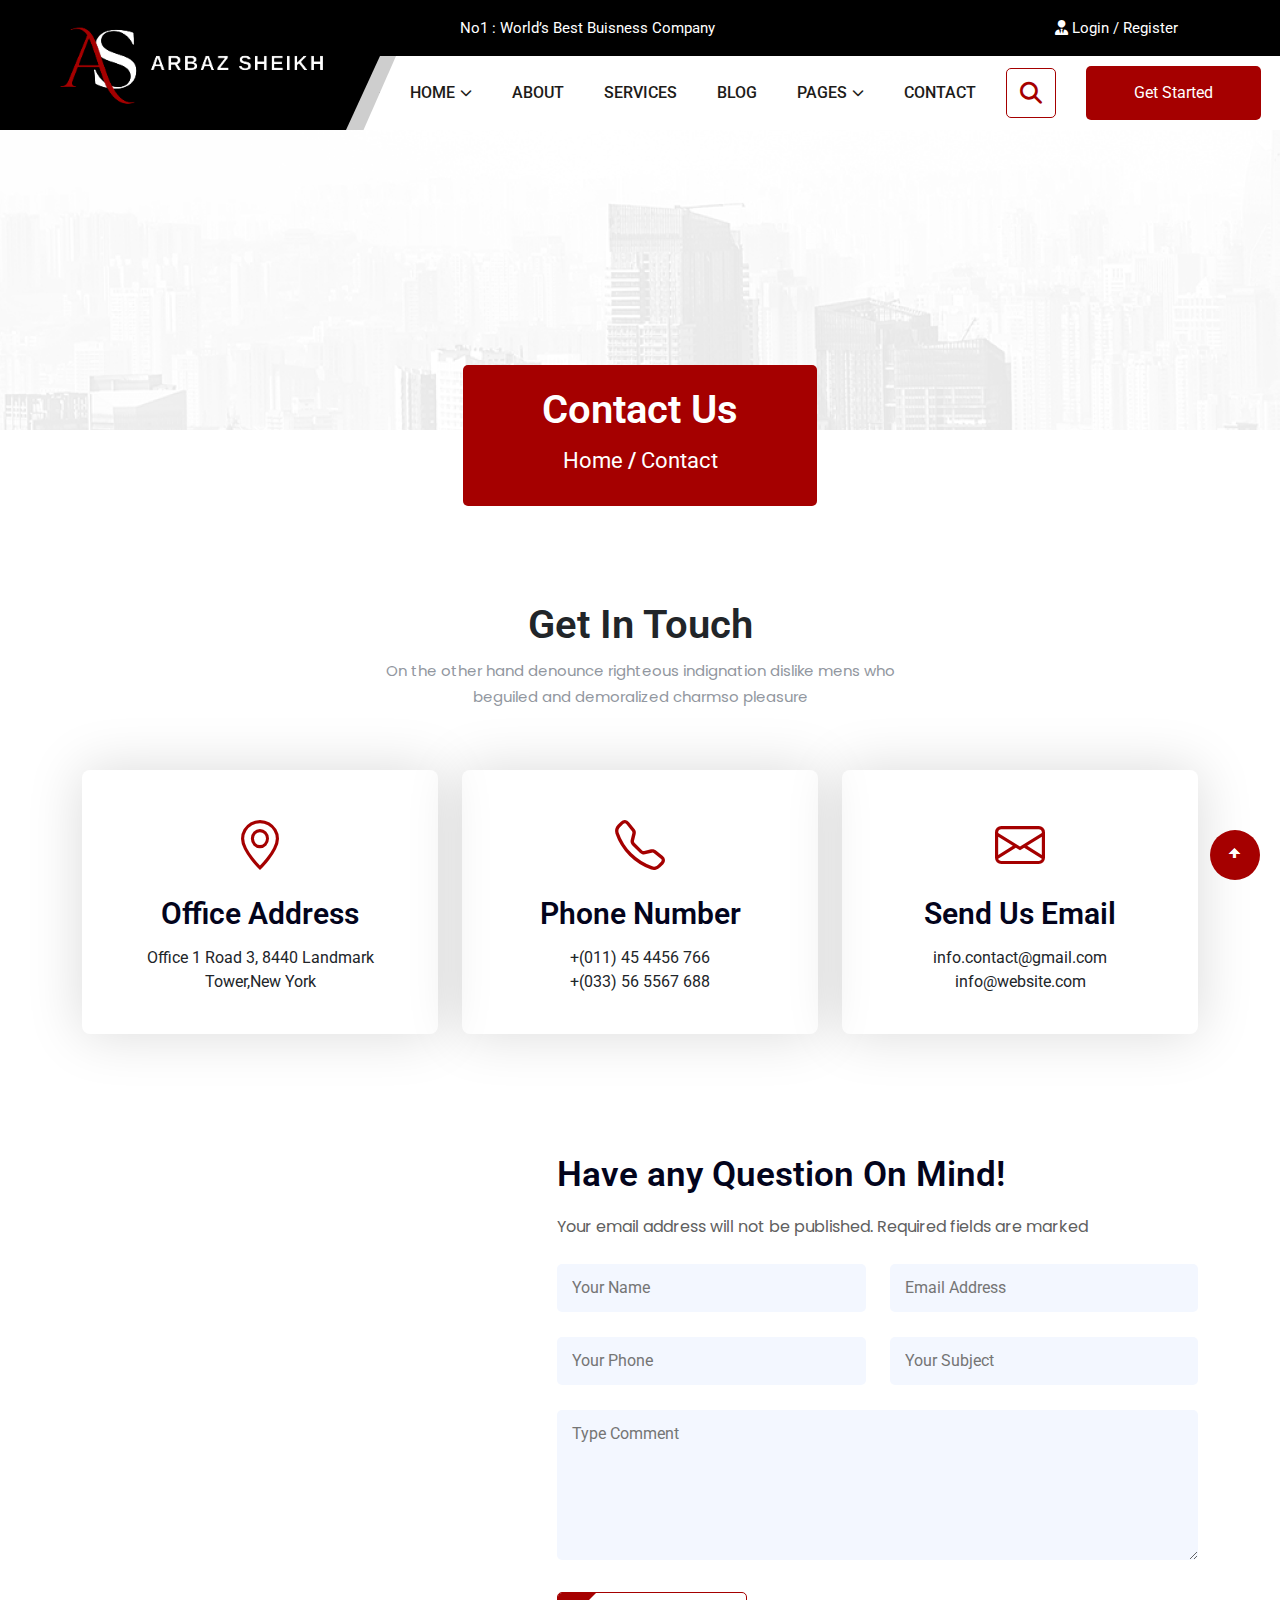
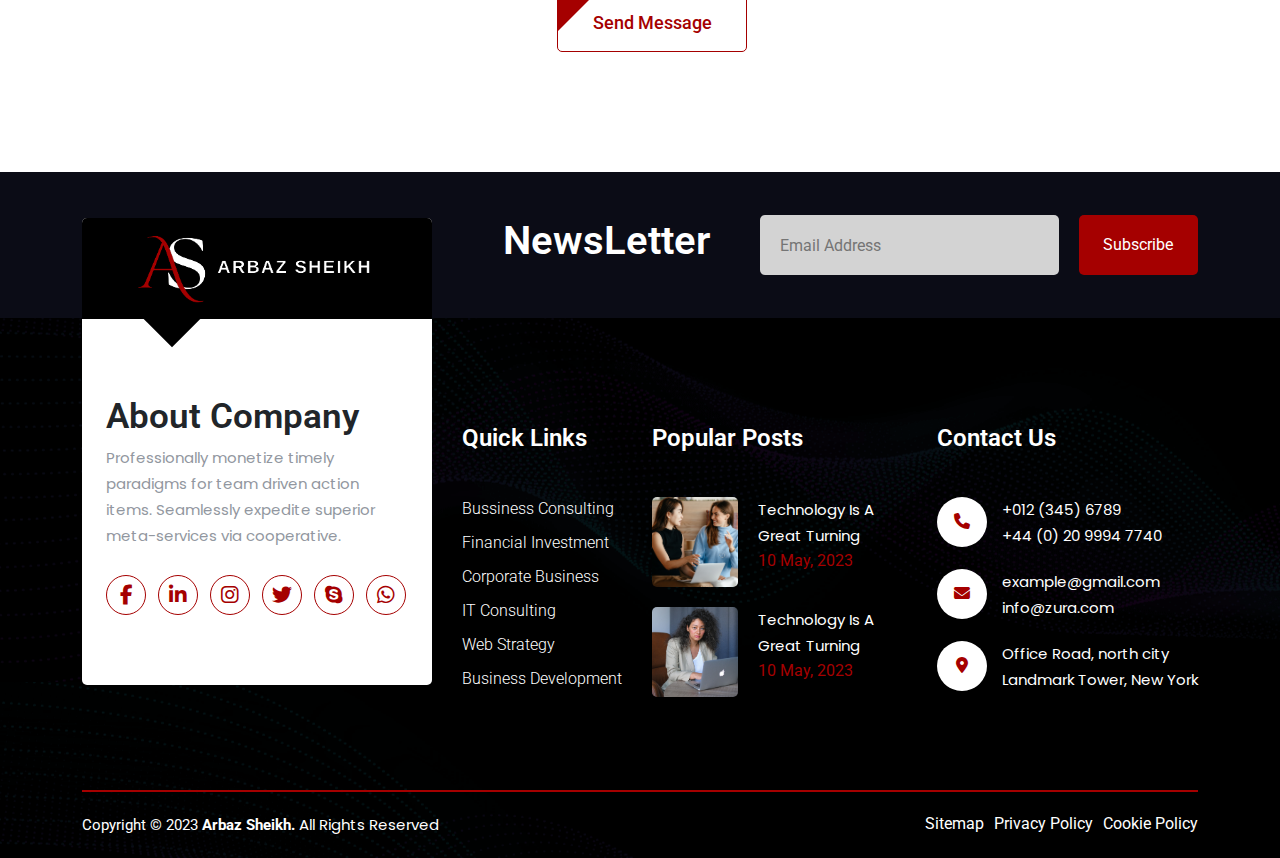
<file: contact.html>
<!DOCTYPE html>
<html lang="en">

<head>
  <meta charset="UTF-8" />
  <meta name="viewport" content="width=device-width, initial-scale=1.0" />
  <title>Bootstrap Template - Contact</title>

  <link href="assets/bootstrap-5/css/bootstrap.css" rel="stylesheet" />
  <link rel="stylesheet" href="https://cdn.jsdelivr.net/npm/bootstrap-icons@1.11.1/font/bootstrap-icons.css">
  <link rel="stylesheet" href="https://cdnjs.cloudflare.com/ajax/libs/font-awesome/6.4.0/css/all.min.css" />
  <link href="assets/css/style.css" rel="stylesheet" />
</head>

<body>
  <!-- -------------Nav section Start ----------- -->
  <nav>
    <section id="navbar-1">
      <div class="right_white_background"></div>
      <div class="nav-wrapper container-fluid">
        <div class="d-flex align-items-center justify-content-between">
          <!-- logo start -->
          <div class="logo-wrapper">
            <div class="logo">
              <a href="Index.html">
                <img src="assets/img/nav/logo.png" alt="logo" />
              </a>
            </div>
          </div>
          <!-- logo end -->
          <div class="nav-content">
            <div class="clip-path"></div>
            <div class="white-background"></div>
            <div class="paragraph notification">
              <span> No1 : World’s Best Buisness Company</span>
              <a href="" class="user-account">
                <i class="fa-solid fa-user-tie"></i> Login / Register
              </a>
              <a href="" class="xs-user-account">
                <i class="fa-solid fa-user-tie"></i> Account
              </a>
            </div>

            <div class="clip-border">
              <div class="options">
                <div class="options-list d-flex align-items-center">
                  <ul class="menus d-flex align-items-center">
                    <li class="menu dropdown">
                      <a href="index.html" class="nav-link">
                        <span>HOME</span>
                        <i class="fa-solid fa-chevron-down"></i>
                      </a>

                      <div class="dropdown__menu submenu" aria-label="submenu">
                        <a href="index.html">Home 1</a>
                        <a href="index.html">Home 2</a>
                        <a href="index.html">Home 3</a>
                      </div>
                    </li>
                    <li class="menu">
                      <a href="about.html" class="nav-link">ABOUT</a>
                    </li>
                    <li class="menu">
                      <a href="service.html" class="nav-link">SERVICES</a>
                    </li>
                    <li class="menu">
                      <a href="blog.html" class="nav-link">BLOG</a>
                    </li>
                    <li class="menu dropdown">
                      <a href="index.html" class="nav-link">
                        <span>PAGES</span>
                        <i class="fa-solid fa-chevron-down"></i>
                      </a>
                      <div class="dropdown__menu submenu bigger-width" 0aria-label="submenu">
                        <a href="service-details.html">SERVISE DETAILS</a>
                        <a href="blog-details.html">BLOG DETAILS</a>
                        <a href="team.html">TEAM</a>
                        <a href="team-details.html">TEAM DETAILS</a>
                        <a href="portfolio.html">PORTFOLIO</a>
                        <a href="portfolio-details.html">PORTFOLIO DETAILS</a>
                        <a href="faq.html">FAQS</a>
                        <a href="price.html">PRICE</a>
                      </div>
                    </li>
                    <li class="menu">
                      <a href="contact.html" class="nav-link">CONTACT</a>
                    </li>
                  </ul>
                  <div class="search-option">
                    <div class="d-flex align-items-center">
                      <div class="search" type="button" data-bs-toggle="modal" data-bs-target="#modal">
                        <i class="fa-solid fa-magnifying-glass demo"></i>
                      </div>
                      <div class="modal fade" id="modal" tabindex="-1" aria-labelledby="modalLabel" aria-hidden="true">
                        <div class="modal-dialog modal-dialog modal-dialog-centered">
                          <div class="modal-content">
                            <div class="modal-form">
                              <input class="modal-input" type="text" placeholder="Search" />
                              <div class="modalRightArrow" id="modalRightArrowBtn">
                                <i class="fa-solid fa-arrow-right-long"></i>
                              </div>
                            </div>
                          </div>
                        </div>
                      </div>
                      <a class="get-start-button" href=""> Get Started </a>

                      <div class="menu-icon">
                        <div id="nav-lines">
                          <svg viewBox="0 0 64 64">
                            <line id="nav-line-1" x1="8" x2="35" y1="16" y2="16" class="nav-line"></line>
                            <line id="nav-line-2" x1="8" x2="45" y1="32" y2="32" class="nav-line"></line>
                            <line id="nav-line-3" x1="8" x2="56" y1="48" y2="48" class="nav-line"></line>

                            <line x1="16" x2="48" y1="16" y2="48" class="cross-line"></line>
                            <line x1="16" x2="48" y1="48" y2="16" class="cross-line"></line>

                            <rect class="rect" width="42" height="42" x="11" y="11"></rect>
                          </svg>
                        </div>
                      </div>
                    </div>
                  </div>
                </div>
              </div>
            </div>
          </div>
        </div>
      </div>

      <!-- Mobile navbar start -->

      <div class="mobile-nav">
        <div class="close-nav d-flex align-items-center justify-content-between mb-20">
          <div class="logo">
            <a href="index.html">
              <img src="assets/img/nav/namelogo.png" alt />
            </a>
          </div>
          <i class="fa-solid fa-arrow-right-long"></i>
        </div>
        <div class="d-flex justify-content-end align-items-center">
          <div class="search mr-20" type="button" data-bs-toggle="modal" data-bs-target="#modal">
            <i class="fa-solid fa-magnifying-glass"></i>
            <div class="modal fade" id="modal" tabindex="-1" aria-labelledby="modalLabel" aria-hidden="true">
              <div class="modal-dialog modal-dialog modal-dialog-centered">
                <div class="modal-content">
                  <form class="modal-form">
                    <input class="modal-input" id="modal-input" type="text" placeholder="Search" />
                    <div class="modalRightArrow">
                      <i class="fa-solid fa-arrow-right-long"></i>
                    </div>
                  </form>
                </div>
              </div>
            </div>
          </div>
          <a class="get-start-button" href=""> Get Started </a>
        </div>
        <div class="space"></div>
        <ul class="mobile-menus">
          <li class="mobile-menu has-dropdown">
            <a class="dropdown-arrow" href="index.html">HOME </a>

            <ul class="submenu">
              <li><a href="index.html">Home 1</a></li>
              <li><a href="index.html">Home 2</a></li>
              <li><a href="index.html">Home 3</a></li>
            </ul>
          </li>
          <li class="mobile-menu">
            <a href="about.html">ABOUT</a>
          </li>
          <li class="mobile-menu">
            <a href="service.html">SERVICES</a>
          </li>
          <li class="mobile-menu">
            <a href="blog.html">BLOG</a>
          </li>
          <li class="mobile-menu has-dropdown">
            <a class="dropdown-arrow" onclick="openMenu()" href="index.html">PAGES</a>
            <ul class="submenu">
              <li><a href="service-details.html">SERVICE DETAILS</a></li>
              <li><a href="blog-details.html">BLOG DETAILS</a></li>
              <li><a href="team.html">TEAM</a></li>
              <li><a href="team-details.html">TEAM DETAILS</a></li>
              <li><a href="portfolio.html">PORTFOLIO</a></li>
              <li>
                <a href="portfolio-details.html">PORTFOLIO DETAILS</a>
              </li>
              <li><a href="faq.html">FAQS</a></li>
              <li><a href="price.html">PRICE</a></li>
            </ul>
          </li>
          <li class="mobile-menu">
            <a href="contact.html">CONTACT</a>
          </li>
        </ul>
      </div>
      <div class="mobile-nav-overlay"></div>
      <!-- Mobile Navbar End -->
    </section>
  </nav>
  <!-- -------------Nav Section End ----------- -->

  <!-- ---------------Sub Header Banner---------------- -->
  <section id="sub-banner" style="
        background-image: url(assets/img/sub-heder/sub-banner.png);
        background-color: rgb(255, 255, 255);
      " class="sub-header position-relative">
    <div class="container">
      <div class="page-info position-absolute">
        <h2 class="heading-2">Contact Us</h2>
        <h6 class="heading-6">
          <a href="index.html">Home</a> / <a href="contact.html">Contact</a>
        </h6>
      </div>
    </div>
  </section>
  <!-- ---------------Sub Header Banner---------------- -->
  <div class="space"></div>
  <!------------Get In Touch section ------------>

  <section id="contacts" class="container">
    <div class="section-heading d-flex flex-column align-items-center justify-content-center">
      <h2 class="heading-2">Get In Touch</h2>
      <p class="paragraph">
        On the other hand denounce righteous indignation dislike mens who
        beguiled and demoralized charmso pleasure
      </p>
    </div>
    <div class="contact-details">
      <div class="row g-4">
        <div class="col-lg-4">
          <div class="contact-address contact-card">
            <div class="address-icon icons">
              <i class="bi bi-geo-alt"></i>
            </div>
            <span class="address-heading heading">Office Address</span>
            <span class="full-address">Office 1 Road 3, 8440 Landmark Tower,New York</span>
          </div>
        </div>
        <div class="col-lg-4">
          <div class="contact-phn contact-card">
            <div class="phn-icon icons">
              <i class="bi bi-telephone"></i>
            </div>
            <span class="phn-heading heading">Phone Number</span>
            <div class="telephone-number">
              <div>+(011) 45 4456 766</div>
              <div>+(033) 56 5567 688</div>
            </div>
          </div>
        </div>
        <div class="col-lg-4">
          <div class="contact-email contact-card">
            <div class="email-icon icons">
              <i class="bi bi-envelope"></i>
            </div>
            <span class="email-heading heading">Send Us Email</span>
            <div class="email-id">
              <span>info.contact@gmail.com</span>
              <span>info@website.com</span>
            </div>
          </div>
        </div>
      </div>
    </div>
  </section>

  <!------------Get In Touch section ------------>
  <div class="space"></div>
  <!---------- Contact form -------------->

  <section id="contact-form" class="container">
    <div class="row g-4">
      <div class="col-lg-5">
        <div class="contact-map">
          <iframe src="https://www.google.com/maps/embed?@25.1221785,75.8337417,13z?entry=ttu" width="100%" height="100%" style="border:5px
          ;" allowfullscreen="" loading="lazy" referrerpolicy="no-referrer-when-downgrade"></iframe>
        </div>
      </div>
      <div class="col-lg-7">
        <div class="contact-us">
          <div class="contact-heading mb-20">Have any Question On Mind!</div>
          <div class="contact-about mb-25">
            
            Your email address will not be published. Required fields are
            marked
          
          </div>
          <form action="">
            <div class="row g-4 mb-25">
              <div class="col-sm-6">
                <input type="text" name="name" id="" placeholder="Your Name">
              </div>
              <div class="col-sm-6">
                <input type="email" name="email" id="" placeholder="Email Address">
              </div>
            </div>
            <div class="row g-4 mb-25">
              <div class="col-sm-6">
                <input type="text" name="phone" id="" placeholder="Your Phone">
              </div>
              <div class="col-sm-6">
                <input type="text" name="sub" id="" placeholder="Your Subject">
              </div>
            </div>

            <textarea name="Comment" id="" placeholder="Type Comment"></textarea>

            <a href="#" class="button-primary-1 mt-25">
              <span> Send Message </span>
            </a>
          </form>
        </div>
      </div>
    </div>

  </section>

  <!---------- Contact form -------------->
  <div class="space"></div>
  <!-----------------Footer-----Start-------------->

  <section class="footer" style="
        background-image: url(assets/img/footer/bg.png);
        background-color: black;
      " id="footer">
    <div class="footer-top">
      <div class="container">
        <div class="d-flex flex-column flex-md-row align-items-center justify-content-end">
          <h2 class="heading-2 mr-50">NewsLetter</h2>
          <form class="d-flex flex-column flex-md-row align-items-center" action="">
            <div class="email">
              <input type="email" name="email" id="email" placeholder="Email Address" />
            </div>
            <a href="#" type="submit" class="subscribe-btn">
              <span> Subscribe </span>
            </a>
          </form>
        </div>
      </div>
    </div>

    <div class="footer-body">
      <div class="container">
        <div class="row g-4">
          <div class="col-md-6 col-xl-4">
            <div class="about-company">
              <div class="logo-wrapper">
                <img src="assets/img/footer/logo.png" alt="" />
              </div>
              <div class="content">
                <h2 class="heading-3">About Company</h2>
                <div class="paragraph">
                  Professionally monetize timely paradigms for team driven
                  action items. Seamlessly expedite superior meta-services via
                  cooperative.
                </div>
                <div class="socials">
                  <ul>
                    <li>
                      <a href="#">
                        <i class="fa-brands fa-facebook-f"></i>
                      </a>
                    </li>

                    <li class="active">
                      <a href="#">
                        <i class="fa-brands fa-linkedin-in"></i>
                      </a>
                    </li>

                    <li>
                      <a href="#"><i class="fa-brands fa-instagram"></i></a>
                    </li>

                    <li>
                      <a href="#"><i class="fa-brands fa-twitter"></i></a>
                    </li>

                    <li>
                      <a href="#"><i class="fa-brands fa-skype"></i></a>
                    </li>

                    <li>
                      <a href="#"><i class="fa-brands fa-whatsapp"></i></a>
                    </li>
                  </ul>
                </div>
              </div>
            </div>
          </div>

          <div class="col-md-6 col-xl-2">
            <div class="wrapper">
              <h4 class="heading-4">Quick Links</h4>
              <ul>
                <li><a href="#">Bussiness Consulting</a></li>
                <li><a href="#">Financial Investment</a></li>
                <li><a href="#">Corporate Business</a></li>
                <li><a href="#">IT Consulting</a></li>
                <li><a href="#">Web Strategy</a></li>
                <li><a href="#">Business Development</a></li>
              </ul>
            </div>
          </div>

          <div class="col-md-6 col-xl-3">
            <div class="wrapper">
              <h4 class="heading-4">Popular Posts</h4>
              <a href="#">
                <div class="d-flex news">
                  <div class="img-wrapper">
                    <img src="assets/img/footer/1.jpg" alt="" class="img-fluid" />
                  </div>
                  <div class="info">
                    <div class="paragraph">Technology Is A Great Turning</div>
                    <div class="date">10 May, 2023</div>
                  </div>
                </div>
              </a>
              <a href="#">
                <div class="d-flex news">
                  <div class="img-wrapper">
                    <img src="assets/img/footer/2.jpg" alt="" class="img-fluid" />
                  </div>
                  <div class="info">
                    <div class="paragraph">Technology Is A Great Turning</div>
                    <div class="date">10 May, 2023</div>
                  </div>
                </div>
              </a>
            </div>
          </div>

          <div class="col-md-6 col-xl-3">
            <div class="wrapper">
              <h4 class="heading-4">Contact Us</h4>
              <div class="d-flex content">
                <div class="icon-wrapper">
                  <span>
                    <i class="fa-solid fa-phone"></i>
                  </span>
                </div>
                <div class="info">
                  <div class="paragraph">+012 (345) 6789</div>
                  <div class="paragraph">+44 (0) 20 9994 7740</div>
                </div>
              </div>
              <div class="d-flex content">
                <div class="icon-wrapper active">
                  <span>
                    <i class="fa-solid fa-envelope"></i>
                  </span>
                </div>

                <div class="info">
                  <div>
                    <a href="mailto:example@gmail.com" class="paragraph">example@gmail.com
                    </a>
                  </div>

                  <div>
                    <a href="#" target="_blank" class="paragraph">info@zura.com
                    </a>
                  </div>
                </div>
              </div>
              <div class="d-flex content">
                <div class="icon-wrapper">
                  <span>
                    <i class="fa-solid fa-location-dot"></i>
                  </span>
                </div>

                <div class="info">
                  <div class="paragraph">Office Road, north city</div>
                  <div class="paragraph">Landmark Tower, New York</div>
                </div>
              </div>

              <div class="wrapper d-block d-md-none">
                <h4 class="heading-4">Policy</h4>
                <ul>
                  <li>
                    <a href="">Sitemap</a>
                  </li>
                  <li>
                    <a href="">Privacy Policy</a>
                  </li>
                  <li>
                    <a href="">Cookie Policy</a>
                  </li>
                </ul>
              </div>
            </div>
          </div>
        </div>
        <div class="divider"></div>

        <div class="footer-bottom">
          <div class="d-flex justify-content-center justify-content-md-between align-content-center">
            <div class="paragraph">
              <span>Copyright ©</span>
              <span id="current-year">2023</span>
              <strong>
                <span>
                  <a href="#">Arbaz Sheikh.</a>
                </span>
              </strong>

              All Rights Reserved
            </div>
            <div class="infos">
              <ul class="d-none d-md-flex">
                <li><a href="">Sitemap </a></li>
                <li><a href=""> Privacy Policy </a></li>
                <li><a href=""> Cookie Policy</a></li>
              </ul>
            </div>
          </div>
        </div>
      </div>
    </div>
  </section>
  <!-----------------Footer----End--------------->

  <button id="scroll-to-top" onclick="topFunction()" class="show">🠝</button>

  <script src="assets/js/jquery.js"></script>
  <script src="assets/bootstrap-5/js/bootstrap.bundle.js"></script>
  <script src="assets/js/main.js"></script>
</body>

</html>
</file>
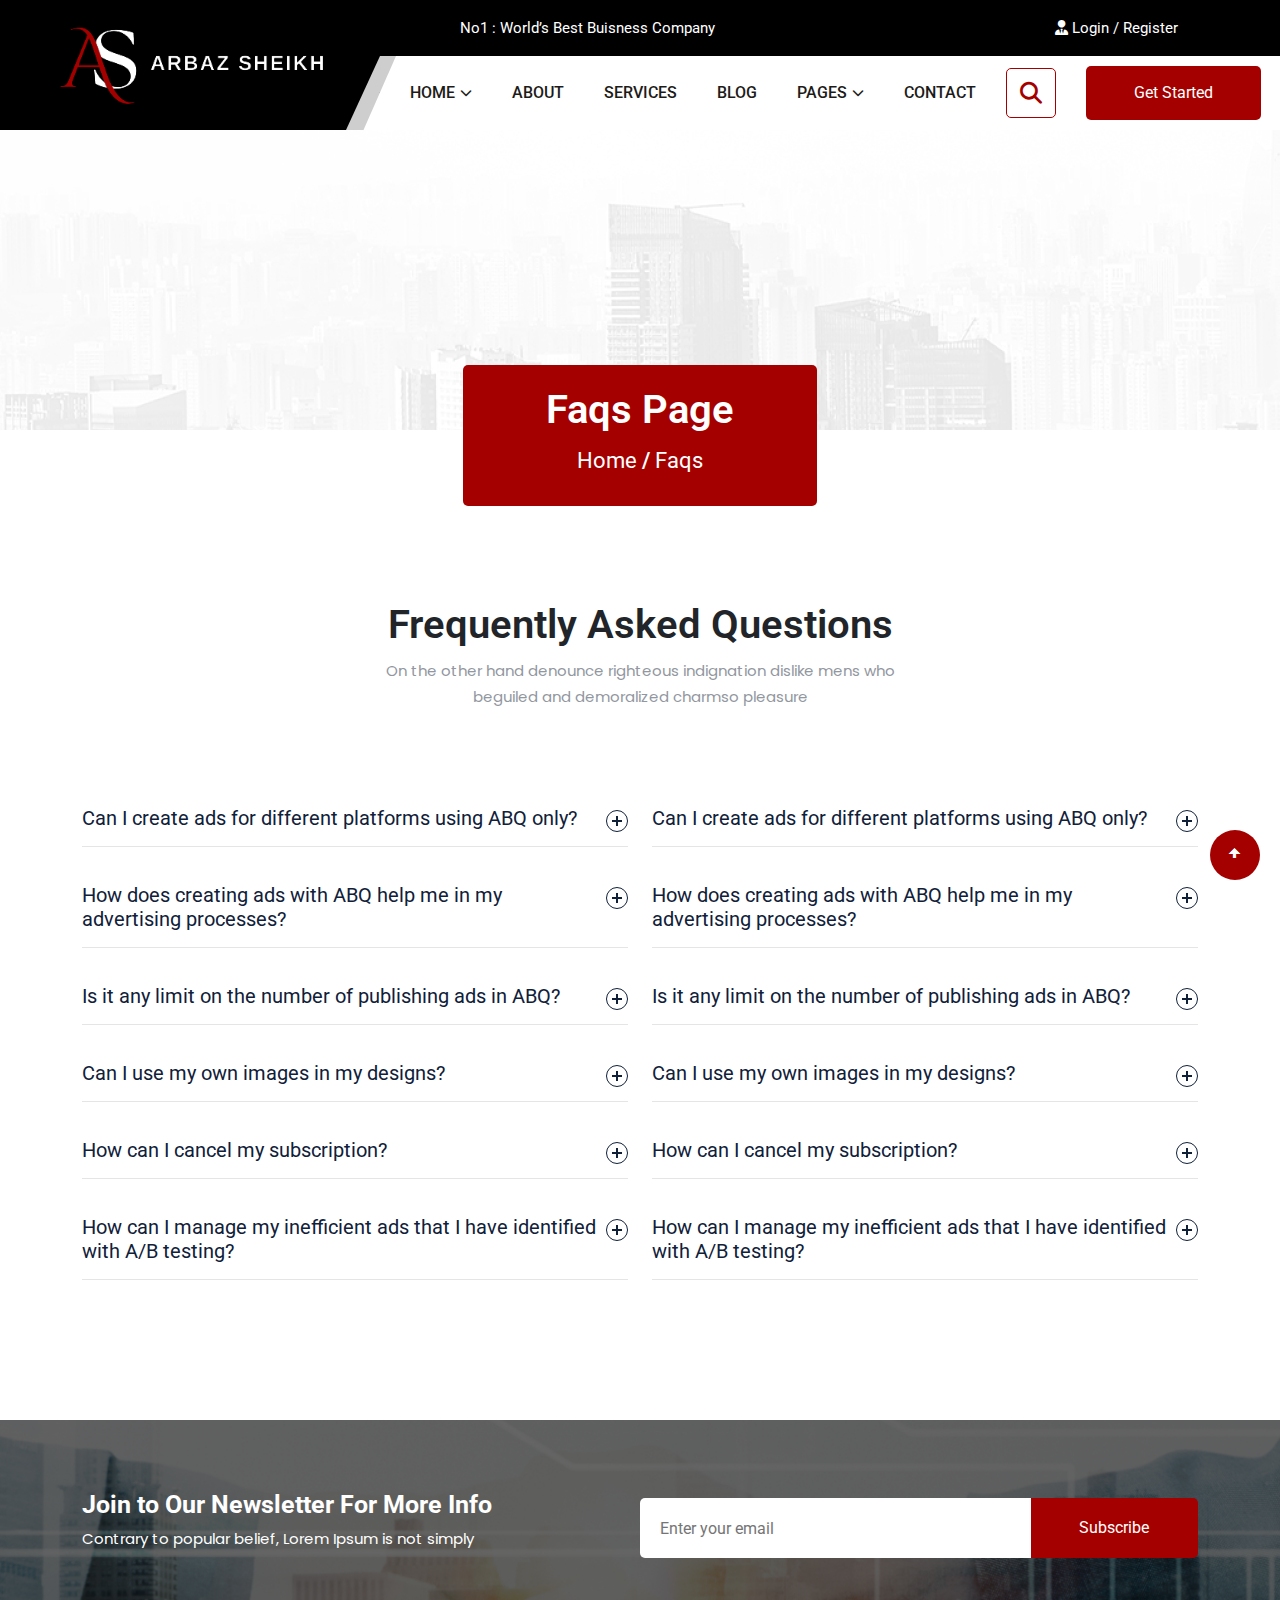
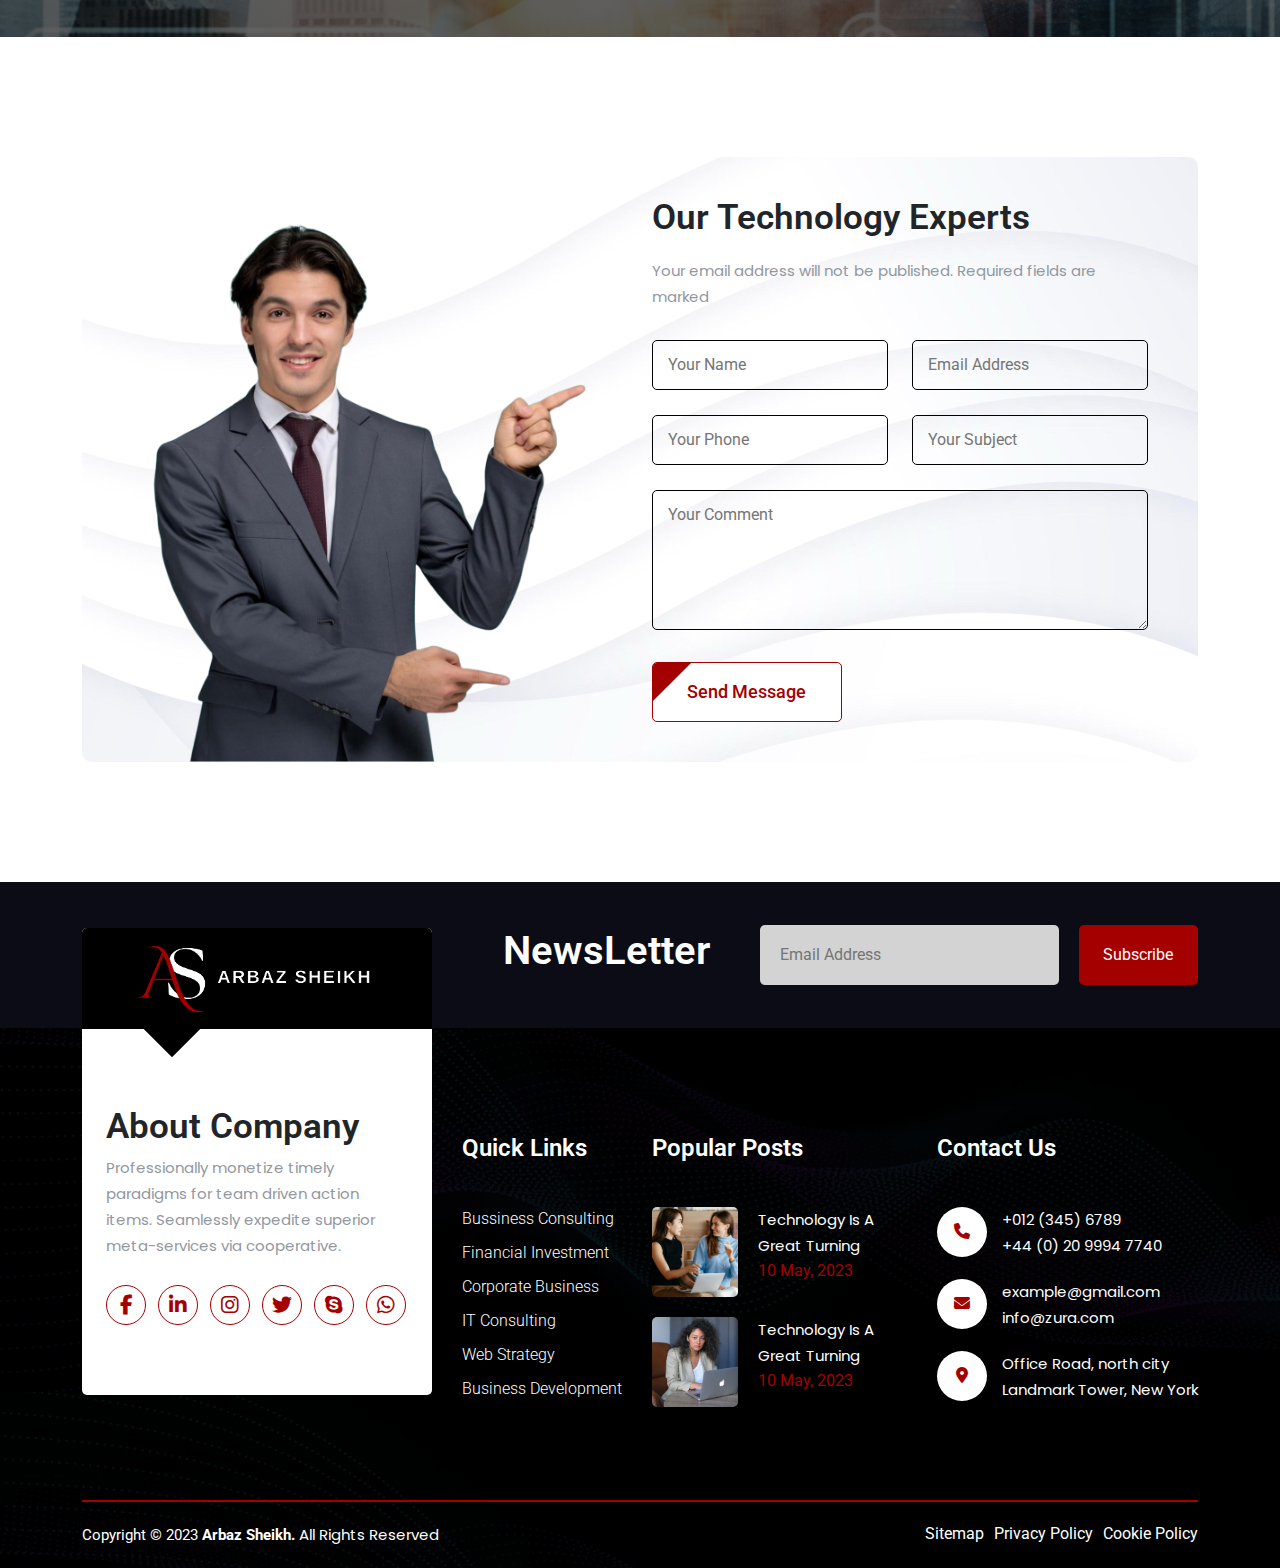
<file: faq.html>
<!DOCTYPE html>
<html lang="en">

<head>
    <meta charset="UTF-8" />
    <meta name="viewport" content="width=device-width, initial-scale=1.0" />
    <title>Bootstrap Template - FAQS</title>
    <link href="assets/bootstrap-5/css/bootstrap.css" rel="stylesheet" />
    <link rel="stylesheet" href="https://cdnjs.cloudflare.com/ajax/libs/font-awesome/6.4.0/css/all.min.css" />
    <link href="assets/css/style.css" rel="stylesheet" />
</head>
<!-- -------------Nav section Start ----------- -->
<nav>
    <section id="navbar-1">
        <div class="right_white_background"></div>
        <div class="nav-wrapper container-fluid">
            <div class="d-flex align-items-center justify-content-between">
                <!-- logo start -->
                <div class="logo-wrapper">
                    <div class="logo">
                        <a href="index.html">
                            <img src="assets/img/nav/logo.png" alt="logo" />
                        </a>
                    </div>
                </div>
                <!-- logo end -->
                <div class="nav-content">
                    <div class="clip-path"></div>
                    <div class="white-background"></div>
                    <div class="paragraph notification">
                        <span> No1 : World’s Best Buisness Company</span>
                        <a href="" class="user-account">
                            <i class="fa-solid fa-user-tie"></i> Login / Register
                        </a>
                        <a href="" class="xs-user-account">
                            <i class="fa-solid fa-user-tie"></i> Account
                        </a>
                    </div>

                    <div class="clip-border">
                        <div class="options">
                            <div class="options-list d-flex align-items-center">
                                <ul class="menus d-flex align-items-center">
                                    <li class="menu dropdown">
                                        <a href="index.html" class="nav-link">
                                            <span>HOME</span>
                                            <i class="fa-solid fa-chevron-down"></i>
                                        </a>

                                        <div class="dropdown__menu submenu" aria-label="submenu">
                                            <a href="index.html">Home 1</a>
                                            <a href="index.html">Home 2</a>
                                            <a href="index.html">Home 3</a>
                                        </div>
                                    </li>
                                    <li class="menu">
                                        <a href="about.html" class="nav-link">ABOUT</a>
                                    </li>
                                    <li class="menu">
                                        <a href="service.html" class="nav-link">SERVICES</a>
                                    </li>
                                    <li class="menu">
                                        <a href="blog.html" class="nav-link">BLOG</a>
                                    </li>
                                    <li class="menu dropdown">
                                        <a href="index.html" class="nav-link">
                                            <span>PAGES</span>
                                            <i class="fa-solid fa-chevron-down"></i>
                                        </a>
                                        <div class="dropdown__menu submenu bigger-width" 0aria-label="submenu">
                                            <a href="service-details.html">SERVISE DETAILS</a>
                                            <a href="blog-details.html">BLOG DETAILS</a>
                                            <a href="team.html">TEAM</a>
                                            <a href="team-details.html">TEAM DETAILS</a>
                                            <a href="portfolio.html">PORTFOLIO</a>
                                            <a href="portfolio-details.html">PORTFOLIO DETAILS</a>
                                            <a href="faq.html">FAQS</a>
                                            <a href="price.html">PRICE</a>
                                        </div>
                                    </li>
                                    <li class="menu">
                                        <a href="contact.html" class="nav-link">CONTACT</a>
                                    </li>
                                </ul>
                                <div class="search-option">
                                    <div class="d-flex align-items-center">
                                        <div class="search" type="button" data-bs-toggle="modal"
                                            data-bs-target="#modal">
                                            <i class="fa-solid fa-magnifying-glass demo"></i>
                                        </div>
                                        <div class="modal fade" id="modal" tabindex="-1" aria-labelledby="modalLabel"
                                            aria-hidden="true">
                                            <div class="modal-dialog modal-dialog modal-dialog-centered">
                                                <div class="modal-content">
                                                    <div class="modal-form">
                                                        <input class="modal-input" type="text" placeholder="Search" />
                                                        <div class="modalRightArrow" id="modalRightArrowBtn">
                                                            <i class="fa-solid fa-arrow-right-long"></i>
                                                        </div>
                                                    </div>
                                                </div>
                                            </div>
                                        </div>
                                        <a class="get-start-button" href=""> Get Started </a>

                                        <div class="menu-icon">
                                            <div id="nav-lines">
                                                <svg viewBox="0 0 64 64">
                                                    <line id="nav-line-1" x1="8" x2="35" y1="16" y2="16"
                                                        class="nav-line"></line>
                                                    <line id="nav-line-2" x1="8" x2="45" y1="32" y2="32"
                                                        class="nav-line"></line>
                                                    <line id="nav-line-3" x1="8" x2="56" y1="48" y2="48"
                                                        class="nav-line"></line>

                                                    <line x1="16" x2="48" y1="16" y2="48" class="cross-line"></line>
                                                    <line x1="16" x2="48" y1="48" y2="16" class="cross-line"></line>

                                                    <rect class="rect" width="42" height="42" x="11" y="11"></rect>
                                                </svg>
                                            </div>
                                        </div>
                                    </div>
                                </div>
                            </div>
                        </div>
                    </div>
                </div>
            </div>
        </div>

        <!-- Mobile navbar start -->

        <div class="mobile-nav">
            <div class="close-nav d-flex align-items-center justify-content-between mb-20">
                <div class="logo">
                    <a href="index.html">
                        <img src="assets/img/nav/namelogo.png" alt />
                    </a>
                </div>
                <i class="fa-solid fa-arrow-right-long"></i>
            </div>
            <div class="d-flex justify-content-end align-items-center">
                <div class="search mr-20" type="button" data-bs-toggle="modal" data-bs-target="#modal">
                    <i class="fa-solid fa-magnifying-glass"></i>
                    <div class="modal fade" id="modal" tabindex="-1" aria-labelledby="modalLabel" aria-hidden="true">
                        <div class="modal-dialog modal-dialog modal-dialog-centered">
                            <div class="modal-content">
                                <form class="modal-form">
                                    <input class="modal-input" id="modal-input" type="text" placeholder="Search" />
                                    <div class="modalRightArrow">
                                        <i class="fa-solid fa-arrow-right-long"></i>
                                    </div>
                                </form>
                            </div>
                        </div>
                    </div>
                </div>
                <a class="get-start-button" href=""> Get Started </a>
            </div>
            <div class="space"></div>
            <ul class="mobile-menus">
                <li class="mobile-menu has-dropdown">
                    <a class="dropdown-arrow" href="index.html">HOME </a>

                    <ul class="submenu">
                        <li><a href="index.html">Home 1</a></li>
                        <li><a href="index.html">Home 2</a></li>
                        <li><a href="index.html">Home 3</a></li>
                    </ul>
                </li>
                <li class="mobile-menu">
                    <a href="about.html">ABOUT</a>
                </li>
                <li class="mobile-menu">
                    <a href="service.html">SERVICES</a>
                </li>
                <li class="mobile-menu">
                    <a href="blog.html">BLOG</a>
                </li>
                <li class="mobile-menu has-dropdown">
                    <a class="dropdown-arrow" onclick="openMenu()" href="index.html">PAGES</a>
                    <ul class="submenu">
                        <li><a href="service-details.html">SERVICE DETAILS</a></li>
                        <li><a href="blog-details.html">BLOG DETAILS</a></li>
                        <li><a href="team.html">TEAM</a></li>
                        <li><a href="team-details.html">TEAM DETAILS</a></li>
                        <li><a href="portfolio.html">PORTFOLIO</a></li>
                        <li>
                            <a href="portfolio-details.html">PORTFOLIO DETAILS</a>
                        </li>
                        <li><a href="faq.html">FAQS</a></li>
                        <li><a href="price.html">PRICE</a></li>
                    </ul>
                </li>
                <li class="mobile-menu">
                    <a href="contact.html">CONTACT</a>
                </li>
            </ul>
        </div>
        <div class="mobile-nav-overlay"></div>
        <!-- Mobile Navbar End -->
    </section>
</nav>
<!-- -------------Nav Section End ----------- -->

<!-- ---------------Sub Header Banner---------------- -->
<section id="sub-banner" style="
      background-image: url(assets/img/sub-heder/sub-banner.png);
      background-color: rgb(255, 255, 255);
    " class="sub-header position-relative">
    <div class="container">
        <div class="page-info position-absolute">
            <h2 class="heading-2">Faqs Page</h2>
            <h6 class="heading-6">
                <a href="index.html">Home</a> / <a href="faq.html">Faqs</a>
            </h6>
        </div>
    </div>
</section>
<!-- ---------------Sub Header Banner---------------- -->
<div class="space"></div>
<!-----------------FAQ---------Start---------->
<section id="faq">
    <div class="section-heading d-flex flex-column align-items-center justify-content-center">
        <div class="space120"></div>
        <h2 class="heading-2">Frequently Asked Questions</h2>
        <div class="paragraph">
            On the other hand denounce righteous indignation dislike mens who
            beguiled and demoralized charmso pleasure
        </div>
    </div>
    <div class="container">
        <div class="row g-4">
            <div class="col-lg-6">
                <div class="accordion accordion-flush" id="accordionFlushExample">
                    <div class="accordion-item">
                        <h2 class="accordion-header" id="flush-headingOne">
                            <button class="accordion-button collapsed" type="button" data-bs-toggle="collapse"
                                data-bs-target="#flush-collapseOne" aria-expanded="false"
                                aria-controls="flush-collapseOne">
                                Can I create ads for different platforms using ABQ only?
                                <span class="icon" aria-hidden="true"></span>
                            </button>
                        </h2>
                        <div id="flush-collapseOne" class="accordion-collapse collapse"
                            aria-labelledby="flush-headingOne" data-bs-parent="#accordionFlushExample">
                            <div class="accordion-body">
                                <p>
                                    Lorem ipsum dolor sit amet, consectetur adipiscing elit, sed
                                    do eiusmod tempor incididunt ut labore et dolore magna
                                    aliqua. Elementum sagittis vitae et leo duis ut. Ut tortor
                                    pretium viverra suspendisse potenti.
                                </p>
                            </div>
                        </div>
                    </div>
                    <div class="accordion-item">
                        <h2 class="accordion-header" id="flush-headingTwo">
                            <button class="accordion-button collapsed" type="button" data-bs-toggle="collapse"
                                data-bs-target="#flush-collapseTwo" aria-expanded="false"
                                aria-controls="flush-collapseTwo">
                                How does creating ads with ABQ help me in my advertising
                                processes?
                                <span class="icon" aria-hidden="true"></span>
                            </button>
                        </h2>
                        <div id="flush-collapseTwo" class="accordion-collapse collapse"
                            aria-labelledby="flush-headingTwo" data-bs-parent="#accordionFlushExample">
                            <div class="accordion-body">
                                <p>
                                    Lorem ipsum dolor sit amet, consectetur adipiscing elit, sed
                                    do eiusmod tempor incididunt ut labore et dolore magna
                                    aliqua. Elementum sagittis vitae et leo duis ut. Ut tortor
                                    pretium viverra suspendisse potenti.
                                </p>
                            </div>
                        </div>
                    </div>
                    <div class="accordion-item">
                        <h2 class="accordion-header" id="flush-headingThree">
                            <button class="accordion-button collapsed" type="button" data-bs-toggle="collapse"
                                data-bs-target="#flush-collapseThree" aria-expanded="false"
                                aria-controls="flush-collapseThree">
                                Is it any limit on the number of publishing ads in ABQ?
                                <span class="icon" aria-hidden="true"></span>
                            </button>
                        </h2>
                        <div id="flush-collapseThree" class="accordion-collapse collapse"
                            aria-labelledby="flush-headingThree" data-bs-parent="#accordionFlushExample">
                            <div class="accordion-body">
                                <p>
                                    Lorem ipsum dolor sit amet, consectetur adipiscing elit, sed
                                    do eiusmod tempor incididunt ut labore et dolore magna
                                    aliqua. Elementum sagittis vitae et leo duis ut. Ut tortor
                                    pretium viverra suspendisse potenti.
                                </p>
                            </div>
                        </div>
                    </div>
                    <div class="accordion-item">
                        <h2 class="accordion-header" id="flush-headingFour">
                            <button class="accordion-button collapsed" type="button" data-bs-toggle="collapse"
                                data-bs-target="#flush-collapseFour" aria-expanded="false"
                                aria-controls="flush-collapseFour">
                                Can I use my own images in my designs?
                                <span class="icon" aria-hidden="true"></span>
                            </button>
                        </h2>
                        <div id="flush-collapseFour" class="accordion-collapse collapse"
                            aria-labelledby="flush-headingFour" data-bs-parent="#accordionFlushExample">
                            <div class="accordion-body">
                                <p>
                                    Lorem ipsum dolor sit amet, consectetur adipiscing elit, sed
                                    do eiusmod tempor incididunt ut labore et dolore magna
                                    aliqua. Elementum sagittis vitae et leo duis ut. Ut tortor
                                    pretium viverra suspendisse potenti.
                                </p>
                            </div>
                        </div>
                    </div>
                    <div class="accordion-item">
                        <h2 class="accordion-header" id="flush-headingFive">
                            <button class="accordion-button collapsed" type="button" data-bs-toggle="collapse"
                                data-bs-target="#flush-collapseFive" aria-expanded="false"
                                aria-controls="flush-collapseFive">
                                How can I cancel my subscription?
                                <span class="icon" aria-hidden="true"></span>
                            </button>
                        </h2>
                        <div id="flush-collapseFive" class="accordion-collapse collapse"
                            aria-labelledby="flush-headingFive" data-bs-parent="#accordionFlushExample">
                            <div class="accordion-body">
                                <p>
                                    Lorem ipsum dolor sit amet, consectetur adipiscing elit, sed
                                    do eiusmod tempor incididunt ut labore et dolore magna
                                    aliqua. Elementum sagittis vitae et leo duis ut. Ut tortor
                                    pretium viverra suspendisse potenti.
                                </p>
                            </div>
                        </div>
                    </div>
                    <div class="accordion-item">
                        <h2 class="accordion-header" id="flush-headingSix">
                            <button class="accordion-button collapsed" type="button" data-bs-toggle="collapse"
                                data-bs-target="#flush-collapseSix" aria-expanded="false"
                                aria-controls="flush-collapseSix">
                                How can I manage my inefficient ads that I have identified
                                with A/B testing?
                                <span class="icon" aria-hidden="true"></span>
                            </button>
                        </h2>
                        <div id="flush-collapseSix" class="accordion-collapse collapse"
                            aria-labelledby="flush-headingSix" data-bs-parent="#accordionFlushExample">
                            <div class="accordion-body">
                                <p>
                                    Lorem ipsum dolor sit amet, consectetur adipiscing elit, sed
                                    do eiusmod tempor incididunt ut labore et dolore magna
                                    aliqua. Elementum sagittis vitae et leo duis ut. Ut tortor
                                    pretium viverra suspendisse potenti.
                                </p>
                            </div>
                        </div>
                    </div>
                </div>
            </div>
            <div class="col-lg-6">
                <div class="accordion accordion-flush" id="accordionFlushExample">
                    <div class="accordion-item">
                        <h2 class="accordion-header" id="flush-headingOne">
                            <button class="accordion-button collapsed" type="button" data-bs-toggle="collapse"
                                data-bs-target="#flush-collapseOne" aria-expanded="false"
                                aria-controls="flush-collapseOne">
                                Can I create ads for different platforms using ABQ only?
                                <span class="icon" aria-hidden="true"></span>
                            </button>
                        </h2>
                        <div id="flush-collapseOne" class="accordion-collapse collapse"
                            aria-labelledby="flush-headingOne" data-bs-parent="#accordionFlushExample">
                            <div class="accordion-body">
                                <p>
                                    Lorem ipsum dolor sit amet, consectetur adipiscing elit, sed
                                    do eiusmod tempor incididunt ut labore et dolore magna
                                    aliqua. Elementum sagittis vitae et leo duis ut. Ut tortor
                                    pretium viverra suspendisse potenti.
                                </p>
                            </div>
                        </div>
                    </div>
                    <div class="accordion-item">
                        <h2 class="accordion-header" id="flush-headingTwo">
                            <button class="accordion-button collapsed" type="button" data-bs-toggle="collapse"
                                data-bs-target="#flush-collapseTwo" aria-expanded="false"
                                aria-controls="flush-collapseTwo">
                                How does creating ads with ABQ help me in my advertising
                                processes?
                                <span class="icon" aria-hidden="true"></span>
                            </button>
                        </h2>
                        <div id="flush-collapseTwo" class="accordion-collapse collapse"
                            aria-labelledby="flush-headingTwo" data-bs-parent="#accordionFlushExample">
                            <div class="accordion-body">
                                <p>
                                    Lorem ipsum dolor sit amet, consectetur adipiscing elit, sed
                                    do eiusmod tempor incididunt ut labore et dolore magna
                                    aliqua. Elementum sagittis vitae et leo duis ut. Ut tortor
                                    pretium viverra suspendisse potenti.
                                </p>
                            </div>
                        </div>
                    </div>
                    <div class="accordion-item">
                        <h2 class="accordion-header" id="flush-headingThree">
                            <button class="accordion-button collapsed" type="button" data-bs-toggle="collapse"
                                data-bs-target="#flush-collapseThree" aria-expanded="false"
                                aria-controls="flush-collapseThree">
                                Is it any limit on the number of publishing ads in ABQ?
                                <span class="icon" aria-hidden="true"></span>
                            </button>
                        </h2>
                        <div id="flush-collapseThree" class="accordion-collapse collapse"
                            aria-labelledby="flush-headingThree" data-bs-parent="#accordionFlushExample">
                            <div class="accordion-body">
                                <p>
                                    Lorem ipsum dolor sit amet, consectetur adipiscing elit, sed
                                    do eiusmod tempor incididunt ut labore et dolore magna
                                    aliqua. Elementum sagittis vitae et leo duis ut. Ut tortor
                                    pretium viverra suspendisse potenti.
                                </p>
                            </div>
                        </div>
                    </div>
                    <div class="accordion-item">
                        <h2 class="accordion-header" id="flush-headingFour">
                            <button class="accordion-button collapsed" type="button" data-bs-toggle="collapse"
                                data-bs-target="#flush-collapseFour" aria-expanded="false"
                                aria-controls="flush-collapseFour">
                                Can I use my own images in my designs?
                                <span class="icon" aria-hidden="true"></span>
                            </button>
                        </h2>
                        <div id="flush-collapseFour" class="accordion-collapse collapse"
                            aria-labelledby="flush-headingFour" data-bs-parent="#accordionFlushExample">
                            <div class="accordion-body">
                                <p>
                                    Lorem ipsum dolor sit amet, consectetur adipiscing elit, sed
                                    do eiusmod tempor incididunt ut labore et dolore magna
                                    aliqua. Elementum sagittis vitae et leo duis ut. Ut tortor
                                    pretium viverra suspendisse potenti.
                                </p>
                            </div>
                        </div>
                    </div>
                    <div class="accordion-item">
                        <h2 class="accordion-header" id="flush-headingFive">
                            <button class="accordion-button collapsed" type="button" data-bs-toggle="collapse"
                                data-bs-target="#flush-collapseFive" aria-expanded="false"
                                aria-controls="flush-collapseFive">
                                How can I cancel my subscription?
                                <span class="icon" aria-hidden="true"></span>
                            </button>
                        </h2>
                        <div id="flush-collapseFive" class="accordion-collapse collapse"
                            aria-labelledby="flush-headingFive" data-bs-parent="#accordionFlushExample">
                            <div class="accordion-body">
                                <p>
                                    Lorem ipsum dolor sit amet, consectetur adipiscing elit, sed
                                    do eiusmod tempor incididunt ut labore et dolore magna
                                    aliqua. Elementum sagittis vitae et leo duis ut. Ut tortor
                                    pretium viverra suspendisse potenti.
                                </p>
                            </div>
                        </div>
                    </div>
                    <div class="accordion-item">
                        <h2 class="accordion-header" id="flush-headingSix">
                            <button class="accordion-button collapsed" type="button" data-bs-toggle="collapse"
                                data-bs-target="#flush-collapseSix" aria-expanded="false"
                                aria-controls="flush-collapseSix">
                                How can I manage my inefficient ads that I have identified
                                with A/B testing?
                                <span class="icon" aria-hidden="true"></span>
                            </button>
                        </h2>
                        <div id="flush-collapseSix" class="accordion-collapse collapse"
                            aria-labelledby="flush-headingSix" data-bs-parent="#accordionFlushExample">
                            <div class="accordion-body">
                                <p>
                                    Lorem ipsum dolor sit amet, consectetur adipiscing elit, sed
                                    do eiusmod tempor incididunt ut labore et dolore magna
                                    aliqua. Elementum sagittis vitae et leo duis ut. Ut tortor
                                    pretium viverra suspendisse potenti.
                                </p>
                            </div>
                        </div>
                    </div>
                </div>
            </div>
        </div>
    </div>
</section>
<!-----------------FAQ---------End---------->
<div class="space"></div>
<!---------------------- Newsletter  ------------------->
<section id="news-letter" style="
      background-image: url(assets/img/news-letter/bg.png);
      background-position: center;
      background-size: cover;
      background-repeat: no-repeat;
    ">
    <div class="container news-wrapper">
        <div class="news-text">
            <h3>Join to Our Newsletter For More Info</h3>
            <p>Contrary to popular belief, Lorem Ipsum is not simply</p>
        </div>
        <form class="form" action="">
            <div class="email-wrapper">
                <input type="email" name="email" id="email" placeholder="Enter your email" />
                <a href="#" type="submit" class="subscribe-btn">
                    <span> Subscribe </span>
                </a>
            </div>
        </form>
    </div>
</section>
<!---------------------- Newsletter  ------------------->
<div class="space"></div>
<!--Team Technology -->
<section id="team-technology">
    <div class="container">
        <div style="background-image: url(assets/img/technology/1.jpg)" class="contact-form">
            <div class="row">
                <div class="col-xl-2"></div>
                <div class="col-xl-4 img-position">
                    <div class="img-wrapper">
                        <img src="assets/img/technology/3.png" alt="" class="img-fluid bottom" />
                    </div>
                </div>
                <div class="col-lg-12 col-xl-6">
                    <div class="heading-3 mb-20 headline">Our Technology Experts</div>

                    <div class="paragraph mb-30">
                        Your email address will not be published. Required fields are
                        marked
                    </div>

                    <form action="">
                        <div class="row g-4 mb-25">
                            <div class="col-sm-6">
                                <input type="text" name="name" id="" placeholder="Your Name" />
                            </div>
                            <div class="col-sm-6">
                                <input type="email" name="email" id="" placeholder="Email Address" />
                            </div>
                        </div>
                        <div class="row g-4 mb-25">
                            <div class="col-sm-6">
                                <input type="text" name="phone" id="" placeholder="Your Phone" />
                            </div>
                            <div class="col-sm-6">
                                <input type="text" name="sub" id="" placeholder="Your Subject" />
                            </div>
                        </div>

                        <textarea name="" id="" placeholder="Your Comment"></textarea>

                        <a href="#" class="button-primary-1 mt-25">
                            <span> Send Message </span>
                        </a>
                        <!-- <div class="space120"></div> -->
                        <div class="space40"></div>
                    </form>
                </div>
            </div>
        </div>
    </div>
</section>
<!--Team Details Technology -->
<div class="space"></div>
<!-----------------Footer-----Start-------------->

<section class="footer" style="
      background-image: url(assets/img/footer/bg.png);
      background-color: black;
    " id="footer">
    <div class="footer-top">
        <div class="container">
            <div class="d-flex flex-column flex-md-row align-items-center justify-content-end">
                <h2 class="heading-2 mr-50">NewsLetter</h2>
                <form class="d-flex flex-column flex-md-row align-items-center" action="">
                    <div class="email">
                        <input type="email" name="email" id="email" placeholder="Email Address" />
                    </div>
                    <a href="#" type="submit" class="subscribe-btn">
                        <span> Subscribe </span>
                    </a>
                </form>
            </div>
        </div>
    </div>

    <div class="footer-body">
        <div class="container">
            <div class="row g-4">
                <div class="col-md-6 col-xl-4">
                    <div class="about-company">
                        <div class="logo-wrapper">
                            <img src="assets/img/footer/logo.png" alt="" />
                        </div>
                        <div class="content">
                            <h2 class="heading-3">About Company</h2>
                            <div class="paragraph">
                                Professionally monetize timely paradigms for team driven
                                action items. Seamlessly expedite superior meta-services via
                                cooperative.
                            </div>
                            <div class="socials">
                                <ul>
                                    <li>
                                        <a href="#">
                                            <i class="fa-brands fa-facebook-f"></i>
                                        </a>
                                    </li>

                                    <li class="active">
                                        <a href="#">
                                            <i class="fa-brands fa-linkedin-in"></i>
                                        </a>
                                    </li>

                                    <li>
                                        <a href="#"><i class="fa-brands fa-instagram"></i></a>
                                    </li>

                                    <li>
                                        <a href="#"><i class="fa-brands fa-twitter"></i></a>
                                    </li>

                                    <li>
                                        <a href="#"><i class="fa-brands fa-skype"></i></a>
                                    </li>

                                    <li>
                                        <a href="#"><i class="fa-brands fa-whatsapp"></i></a>
                                    </li>
                                </ul>
                            </div>
                        </div>
                    </div>
                </div>

                <div class="col-md-6 col-xl-2">
                    <div class="wrapper">
                        <h4 class="heading-4">Quick Links</h4>
                        <ul>
                            <li><a href="#">Bussiness Consulting</a></li>
                            <li><a href="#">Financial Investment</a></li>
                            <li><a href="#">Corporate Business</a></li>
                            <li><a href="#">IT Consulting</a></li>
                            <li><a href="#">Web Strategy</a></li>
                            <li><a href="#">Business Development</a></li>
                        </ul>
                    </div>
                </div>

                <div class="col-md-6 col-xl-3">
                    <div class="wrapper">
                        <h4 class="heading-4">Popular Posts</h4>
                        <a href="#">
                            <div class="d-flex news">
                                <div class="img-wrapper">
                                    <img src="assets/img/footer/1.jpg" alt="" class="img-fluid" />
                                </div>
                                <div class="info">
                                    <div class="paragraph">Technology Is A Great Turning</div>
                                    <div class="date">10 May, 2023</div>
                                </div>
                            </div>
                        </a>
                        <a href="#">
                            <div class="d-flex news">
                                <div class="img-wrapper">
                                    <img src="assets/img/footer/2.jpg" alt="" class="img-fluid" />
                                </div>
                                <div class="info">
                                    <div class="paragraph">Technology Is A Great Turning</div>
                                    <div class="date">10 May, 2023</div>
                                </div>
                            </div>
                        </a>
                    </div>
                </div>

                <div class="col-md-6 col-xl-3">
                    <div class="wrapper">
                        <h4 class="heading-4">Contact Us</h4>
                        <div class="d-flex content">
                            <div class="icon-wrapper">
                                <span>
                                    <i class="fa-solid fa-phone"></i>
                                </span>
                            </div>
                            <div class="info">
                                <div class="paragraph">+012 (345) 6789</div>
                                <div class="paragraph">+44 (0) 20 9994 7740</div>
                            </div>
                        </div>
                        <div class="d-flex content">
                            <div class="icon-wrapper active">
                                <span>
                                    <i class="fa-solid fa-envelope"></i>
                                </span>
                            </div>

                            <div class="info">
                                <div>
                                    <a href="mailto:example@gmail.com" class="paragraph">example@gmail.com
                                    </a>
                                </div>

                                <div>
                                    <a href="#" target="_blank" class="paragraph">info@zura.com
                                    </a>
                                </div>
                            </div>
                        </div>
                        <div class="d-flex content">
                            <div class="icon-wrapper">
                                <span>
                                    <i class="fa-solid fa-location-dot"></i>
                                </span>
                            </div>

                            <div class="info">
                                <div class="paragraph">Office Road, north city</div>
                                <div class="paragraph">Landmark Tower, New York</div>
                            </div>
                        </div>

                        <div class="wrapper d-block d-md-none">
                            <h4 class="heading-4">Policy</h4>
                            <ul>
                                <li>
                                    <a href="">Sitemap</a>
                                </li>
                                <li>
                                    <a href="">Privacy Policy</a>
                                </li>
                                <li>
                                    <a href="">Cookie Policy</a>
                                </li>
                            </ul>
                        </div>
                    </div>
                </div>
            </div>
            <div class="divider"></div>

            <div class="footer-bottom">
                <div class="d-flex justify-content-center justify-content-md-between align-content-center">
                    <div class="paragraph">
                        <span>Copyright ©</span>
                        <span id="current-year">2023</span>
                        <strong>
                            <span>
                                <a href="#">Arbaz Sheikh.</a>
                            </span>
                        </strong>

                        All Rights Reserved
                    </div>
                    <div class="infos">
                        <ul class="d-none d-md-flex">
                            <li><a href="">Sitemap </a></li>
                            <li><a href=""> Privacy Policy </a></li>
                            <li><a href=""> Cookie Policy</a></li>
                        </ul>
                    </div>
                </div>
            </div>
        </div>
    </div>
</section>
<!-----------------Footer----End--------------->

<button id="scroll-to-top" onclick="topFunction()" class="show">🠝</button>

<script src="assets/js/jquery.js"></script>
<script src="assets/bootstrap-5/js/bootstrap.bundle.js"></script>

<body></body>

</html>
</file>
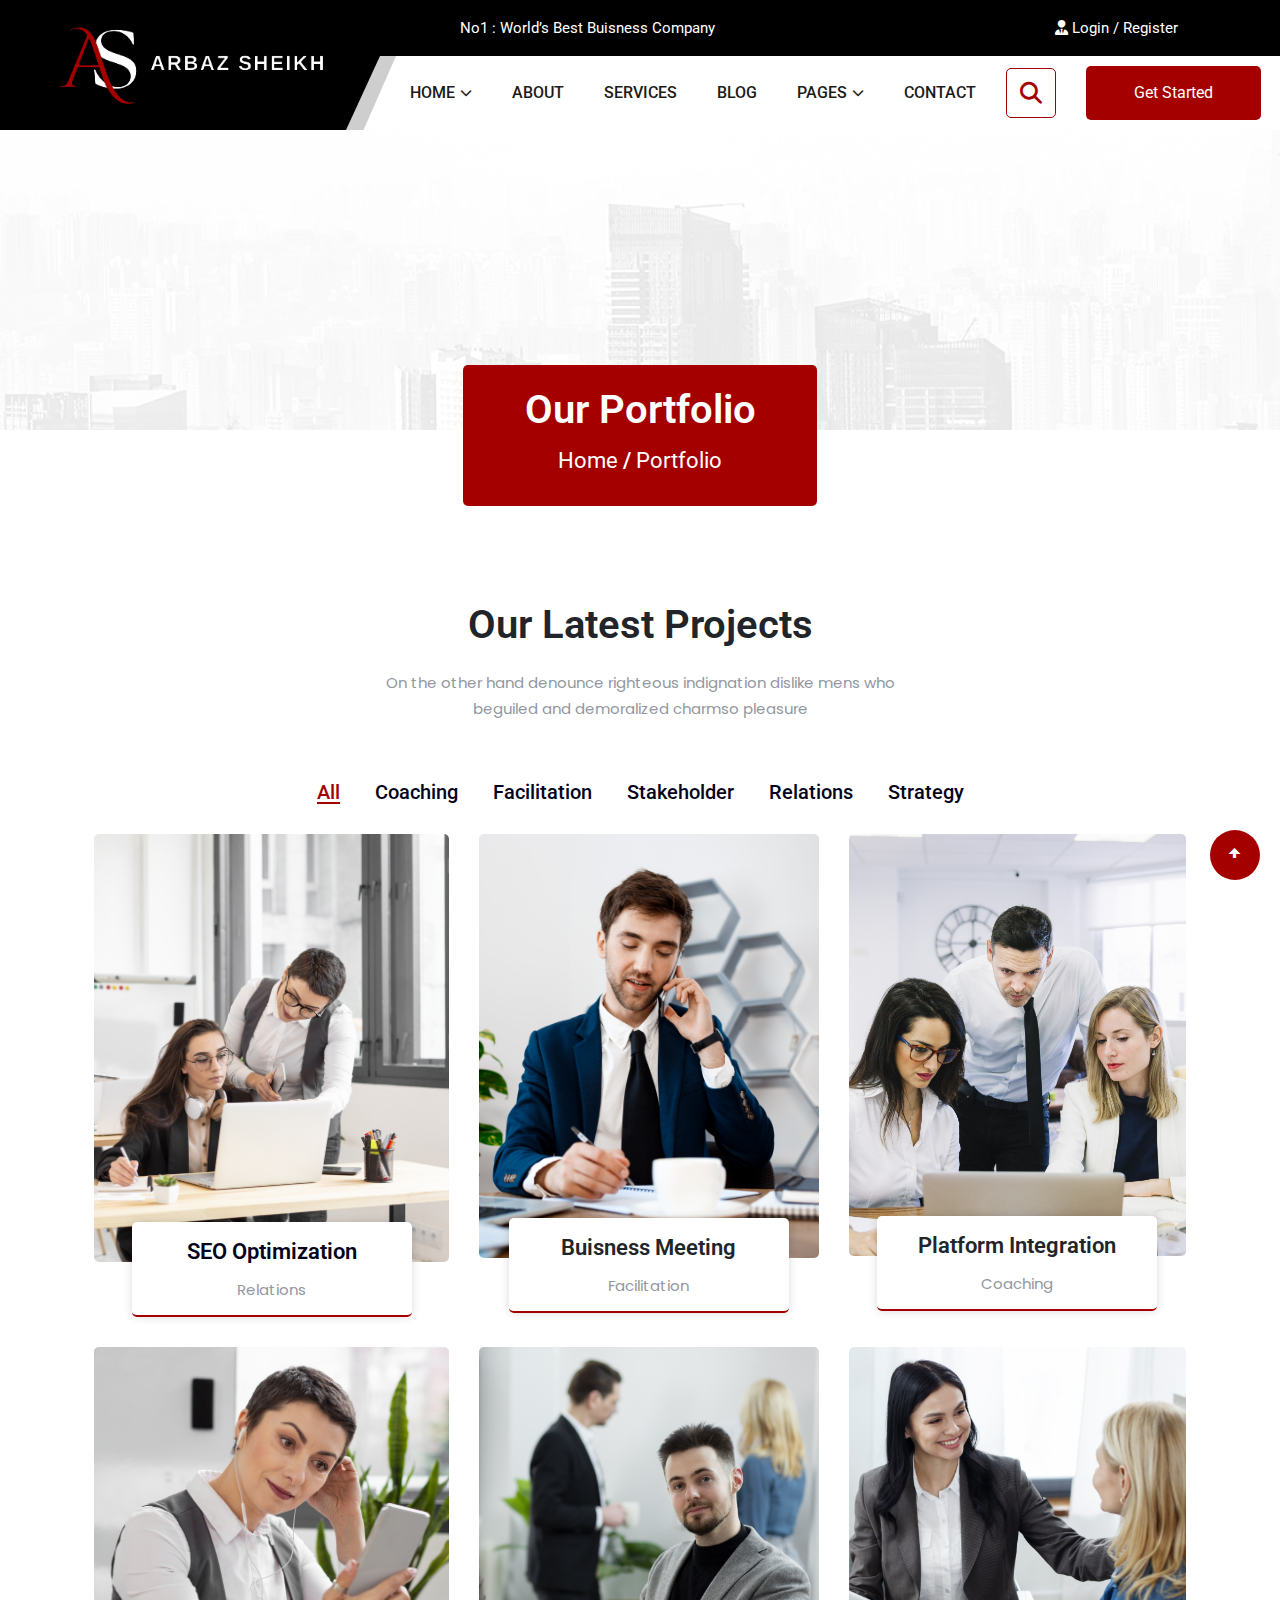
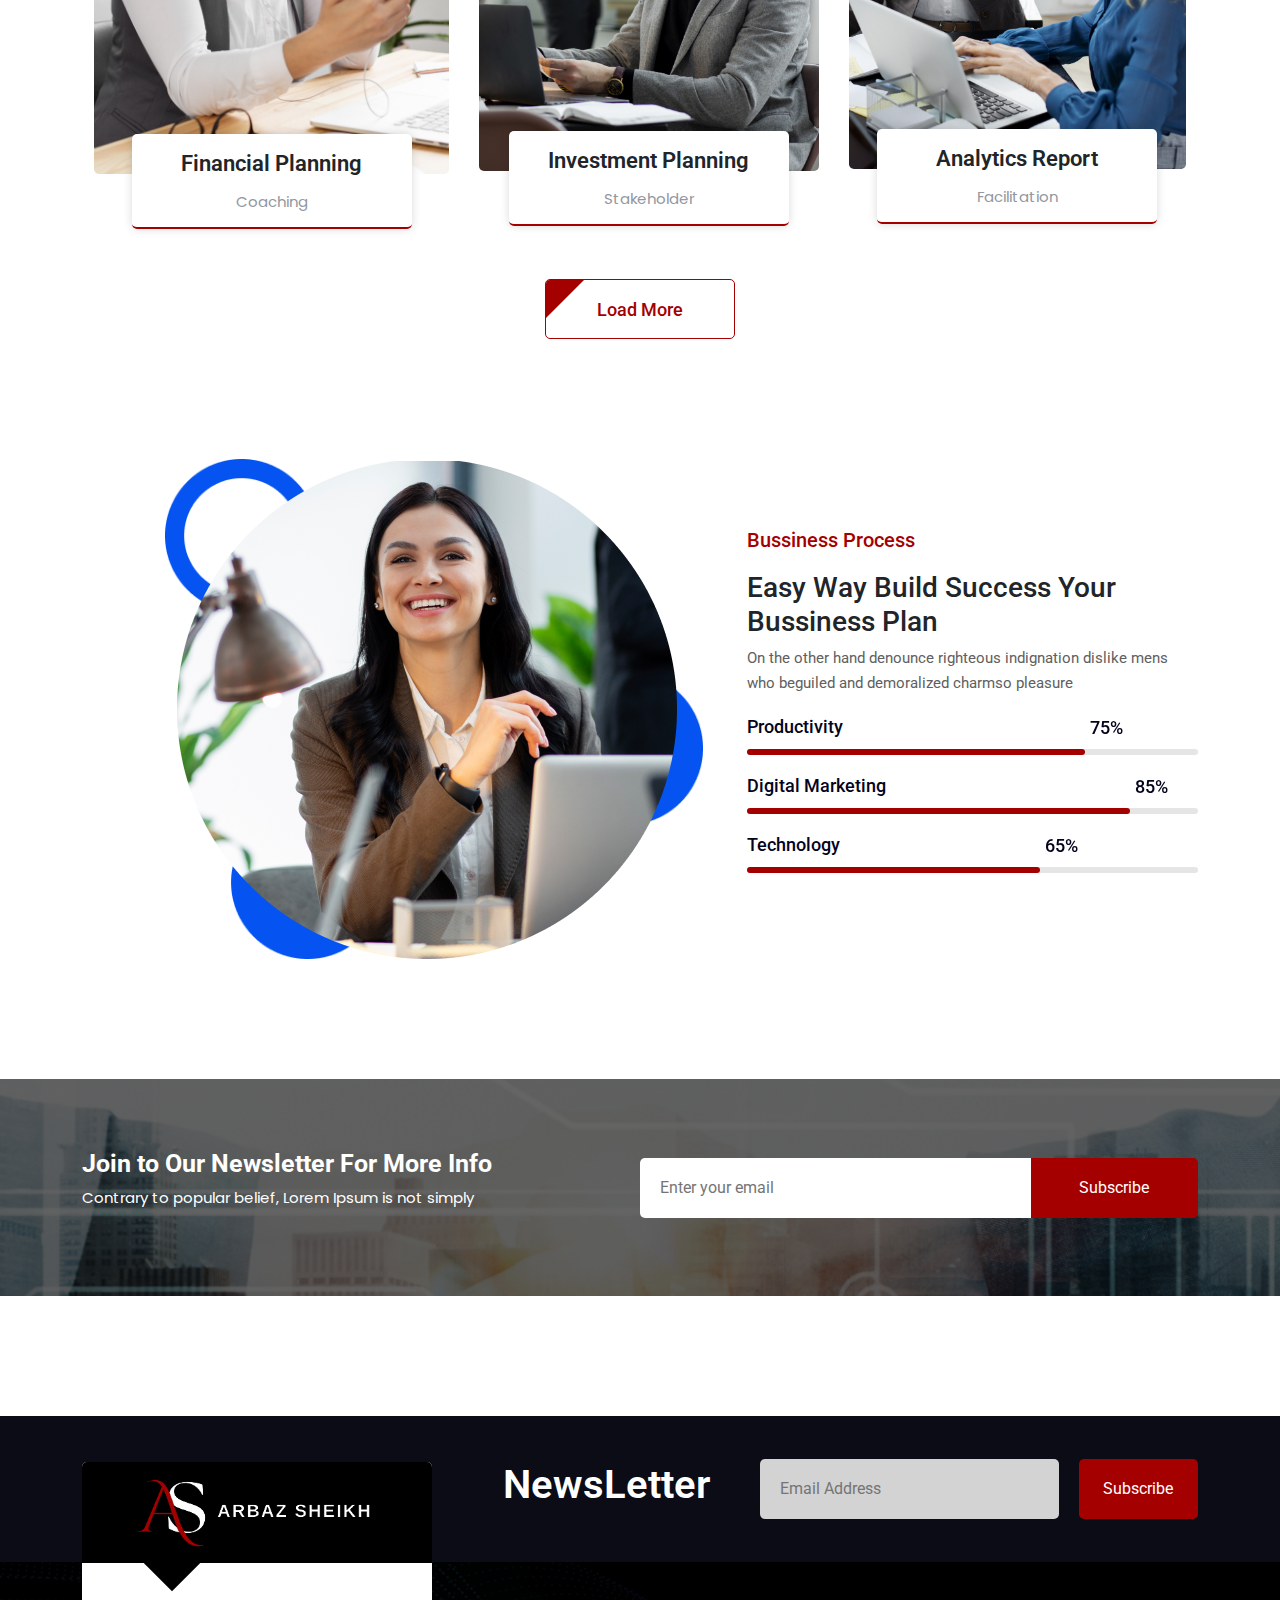
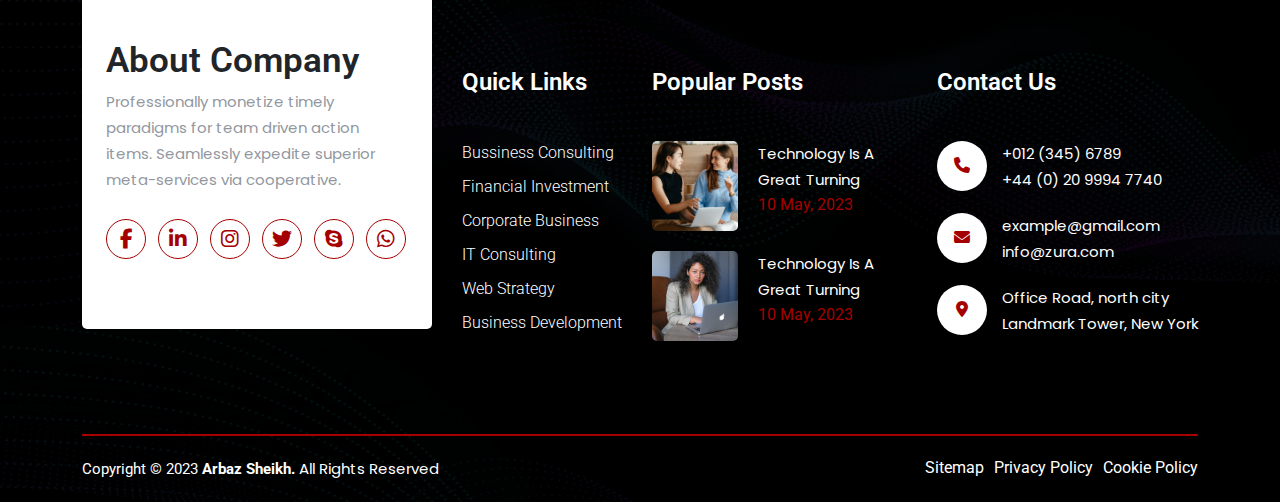
<file: portfolio.html>
<!DOCTYPE html>
<html lang="en">

<head>
  <meta charset="UTF-8" />
  <meta name="viewport" content="width=device-width, initial-scale=1.0" />
  <title>Bootstrap Template - Portfolio</title>
  <link href="assets/bootstrap-5/css/bootstrap.css" rel="stylesheet" />
  <link rel="stylesheet" href="https://cdnjs.cloudflare.com/ajax/libs/font-awesome/6.4.0/css/all.min.css" />
  <link href="assets/css/style.css" rel="stylesheet" />
</head>
<!-- -------------Nav section Start ----------- -->
<nav>
  <section id="navbar-1">
    <div class="right_white_background"></div>
    <div class="nav-wrapper container-fluid">
      <div class="d-flex align-items-center justify-content-between">
        <!-- logo start -->
        <div class="logo-wrapper">
          <div class="logo">
            <a href="index.html">
              <img src="assets/img/nav/logo.png" alt="logo" />
            </a>
          </div>
        </div>
        <!-- logo end -->
        <div class="nav-content">
          <div class="clip-path"></div>
          <div class="white-background"></div>
          <div class="paragraph notification">
            <span> No1 : World’s Best Buisness Company</span>
            <a href="" class="user-account">
              <i class="fa-solid fa-user-tie"></i> Login / Register
            </a>
            <a href="" class="xs-user-account">
              <i class="fa-solid fa-user-tie"></i> Account
            </a>
          </div>

          <div class="clip-border">
            <div class="options">
              <div class="options-list d-flex align-items-center">
                <ul class="menus d-flex align-items-center">
                  <li class="menu dropdown">
                    <a href="index.html" class="nav-link">
                      <span>HOME</span>
                      <i class="fa-solid fa-chevron-down"></i>
                    </a>

                    <div class="dropdown__menu submenu" aria-label="submenu">
                      <a href="index.html">Home 1</a>
                      <a href="index.html">Home 2</a>
                      <a href="index.html">Home 3</a>
                    </div>
                  </li>
                  <li class="menu">
                    <a href="about.html" class="nav-link">ABOUT</a>
                  </li>
                  <li class="menu">
                    <a href="service.html" class="nav-link">SERVICES</a>
                  </li>
                  <li class="menu">
                    <a href="blog.html" class="nav-link">BLOG</a>
                  </li>
                  <li class="menu dropdown">
                    <a href="index.html" class="nav-link">
                      <span>PAGES</span>
                      <i class="fa-solid fa-chevron-down"></i>
                    </a>
                    <div class="dropdown__menu submenu bigger-width" 0aria-label="submenu">
                      <a href="service-details.html">SERVISE DETAILS</a>
                      <a href="blog-details.html">BLOG DETAILS</a>
                      <a href="team.html">TEAM</a>
                      <a href="team-details.html">TEAM DETAILS</a>
                      <a href="portfolio.html">PORTFOLIO</a>
                      <a href="portfolio-details.html">PORTFOLIO DETAILS</a>
                      <a href="faq.html">FAQS</a>
                      <a href="price.html">PRICE</a>
                    </div>
                  </li>
                  <li class="menu">
                    <a href="contact.html" class="nav-link">CONTACT</a>
                  </li>
                </ul>
                <div class="search-option">
                  <div class="d-flex align-items-center">
                    <div class="search" type="button" data-bs-toggle="modal" data-bs-target="#modal">
                      <i class="fa-solid fa-magnifying-glass demo"></i>
                    </div>
                    <div class="modal fade" id="modal" tabindex="-1" aria-labelledby="modalLabel" aria-hidden="true">
                      <div class="modal-dialog modal-dialog modal-dialog-centered">
                        <div class="modal-content">
                          <div class="modal-form">
                            <input class="modal-input" type="text" placeholder="Search" />
                            <div class="modalRightArrow" id="modalRightArrowBtn">
                              <i class="fa-solid fa-arrow-right-long"></i>
                            </div>
                          </div>
                        </div>
                      </div>
                    </div>
                    <a class="get-start-button" href=""> Get Started </a>

                    <div class="menu-icon">
                      <div id="nav-lines">
                        <svg viewBox="0 0 64 64">
                          <line id="nav-line-1" x1="8" x2="35" y1="16" y2="16" class="nav-line"></line>
                          <line id="nav-line-2" x1="8" x2="45" y1="32" y2="32" class="nav-line"></line>
                          <line id="nav-line-3" x1="8" x2="56" y1="48" y2="48" class="nav-line"></line>

                          <line x1="16" x2="48" y1="16" y2="48" class="cross-line"></line>
                          <line x1="16" x2="48" y1="48" y2="16" class="cross-line"></line>

                          <rect class="rect" width="42" height="42" x="11" y="11"></rect>
                        </svg>
                      </div>
                    </div>
                  </div>
                </div>
              </div>
            </div>
          </div>
        </div>
      </div>
    </div>

    <!-- Mobile navbar start -->

    <div class="mobile-nav">
      <div class="close-nav d-flex align-items-center justify-content-between mb-20">
        <div class="logo">
          <a href="index.html">
            <img src="assets/img/nav/namelogo.png" alt />
          </a>
        </div>
        <i class="fa-solid fa-arrow-right-long"></i>
      </div>
      <div class="d-flex justify-content-end align-items-center">
        <div class="search mr-20" type="button" data-bs-toggle="modal" data-bs-target="#modal">
          <i class="fa-solid fa-magnifying-glass"></i>
          <div class="modal fade" id="modal" tabindex="-1" aria-labelledby="modalLabel" aria-hidden="true">
            <div class="modal-dialog modal-dialog modal-dialog-centered">
              <div class="modal-content">
                <form class="modal-form">
                  <input class="modal-input" id="modal-input" type="text" placeholder="Search" />
                  <div class="modalRightArrow">
                    <i class="fa-solid fa-arrow-right-long"></i>
                  </div>
                </form>
              </div>
            </div>
          </div>
        </div>
        <a class="get-start-button" href=""> Get Started </a>
      </div>
      <div class="space"></div>
      <ul class="mobile-menus">
        <li class="mobile-menu has-dropdown">
          <a class="dropdown-arrow" href="index.html">HOME </a>

          <ul class="submenu">
            <li><a href="index.html">Home 1</a></li>
            <li><a href="index.html">Home 2</a></li>
            <li><a href="index.html">Home 3</a></li>
          </ul>
        </li>
        <li class="mobile-menu">
          <a href="about.html">ABOUT</a>
        </li>
        <li class="mobile-menu">
          <a href="service.html">SERVICES</a>
        </li>
        <li class="mobile-menu">
          <a href="blog.html">BLOG</a>
        </li>
        <li class="mobile-menu has-dropdown">
          <a class="dropdown-arrow" onclick="openMenu()" href="index.html">PAGES</a>
          <ul class="submenu">
            <li><a href="service-details.html">SERVICE DETAILS</a></li>
            <li><a href="blog-details.html">BLOG DETAILS</a></li>
            <li><a href="team.html">TEAM</a></li>
            <li><a href="team-details.html">TEAM DETAILS</a></li>
            <li><a href="portfolio.html">PORTFOLIO</a></li>
            <li>
              <a href="portfolio-details.html">PORTFOLIO DETAILS</a>
            </li>
            <li><a href="faq.html">FAQS</a></li>
            <li><a href="price.html">PRICE</a></li>
          </ul>
        </li>
        <li class="mobile-menu">
          <a href="contact.html">CONTACT</a>
        </li>
      </ul>
    </div>
    <div class="mobile-nav-overlay"></div>
    <!-- Mobile Navbar End -->
  </section>
</nav>
<!-- -------------Nav Section End ----------- -->

<!-- ---------------Sub Header Banner---------------- -->
<section id="sub-banner" style="
      background-image: url(assets/img/sub-heder/sub-banner.png);
      background-color: rgb(255, 255, 255);
    " class="sub-header position-relative">
  <div class="container">
    <div class="page-info position-absolute">
      <h2 class="heading-2">Our Portfolio</h2>
      <h6 class="heading-6">
        <a href="index.html">Home</a> / <a href="portfolio.html">Portfolio</a>
      </h6>
    </div>
  </div>
</section>
<!-- ---------------Sub Header Banner---------------- -->
<div class="space"></div>
<!---------------Latest Porjects  --------------------->
<section id="our-projects">
  <div class="container">
    <div class="section-heading d-flex flex-column align-items-center justify-content-center">
      <h2 class="heading-2 mb-20">Our Latest Projects</h2>

      <div class="paragraph">
        On the other hand denounce righteous indignation dislike mens who
        beguiled and demoralized charmso pleasure
      </div>
    </div>
  </div>
  <!-- categories section -->
  <div class="container">
    <div class="container d-flex align-items-center justify-content-center mb-30">
      <div class="filtered">
        <li class="filtered-item active">All</li>
        <li class="filtered-item">Coaching</li>
        <li class="filtered-item">Facilitation</li>
        <li class="filtered-item">Stakeholder</li>
        <li class="filtered-item">Relations</li>
        <li class="filtered-item">Strategy</li>
      </div>
    </div>
    <div class="container">
      <div class="projects-card">
        <div class="projects-card-wrapper">
          <a href="portfolio.html"></a>
          <div class="project-card position-relative">
            <a href="portfolio-details.html">
              <div class="img-wrapper">
                <img src="assets/img/project-card/1.jpg" alt="" />
              </div>
              <div class="info d-flex flex-column align-items-center justify-content-center">
                <h6 class="heading-6">SEO Optimization</h6>
                <div class="paragraph">Relations</div>
              </div>
            </a>
            <a href="#" class="icon position-absolute">
              <span> <i class="fa-solid fa-arrow-turn-down"></i> </span>
            </a>
          </div>
        </div>
        <div class="projects-card-wrapper">
          <a href="portfolio.html"></a>
          <div class="project-card position-relative">
            <div class="img-wrapper">
              <img src="assets/img/project-card/2.jpg" alt="" />
            </div>
            <div class="info d-flex flex-column align-items-center justify-content-center">
              <h6 class="heading-6">Buisness Meeting</h6>
              <div class="paragraph">Facilitation</div>
            </div>
            <a href="#" class="icon position-absolute">
              <span> <i class="fa-solid fa-arrow-turn-down"></i> </span>
            </a>
          </div>
        </div>
        <div class="projects-card-wrapper">
          <a href="portfolio.html"></a>
          <div class="project-card position-relative">
            <div class="img-wrapper">
              <img src="assets/img/project-card/3.jpg" alt="" />
            </div>
            <div class="info d-flex flex-column align-items-center justify-content-center">
              <h6 class="heading-6">Platform Integration</h6>
              <div class="paragraph">Coaching</div>
            </div>
            <a href="#" class="icon position-absolute">
              <span> <i class="fa-solid fa-arrow-turn-down"></i> </span>
            </a>
          </div>
        </div>
        <div class="projects-card-wrapper">
          <a href="portfolio.html"></a>
          <div class="project-card position-relative">
            <div class="img-wrapper">
              <img src="assets/img/project-card/4.jpg" alt="" />
            </div>
            <div class="info d-flex flex-column align-items-center justify-content-center">
              <h6 class="heading-6">Financial Planning</h6>
              <div class="paragraph">Coaching</div>
            </div>
            <a href="#" class="icon position-absolute">
              <span> <i class="fa-solid fa-arrow-turn-down"></i> </span>
            </a>
          </div>
        </div>
        <div class="projects-card-wrapper">
          <a href="portfolio.html"></a>
          <div class="project-card position-relative">
            <div class="img-wrapper">
              <img src="assets/img/project-card/5.jpg" alt="" />
            </div>
            <div class="info d-flex flex-column align-items-center justify-content-center">
              <h6 class="heading-6">Investment Planning</h6>
              <div class="paragraph">Stakeholder</div>
            </div>
            <a href="#" class="icon position-absolute">
              <span> <i class="fa-solid fa-arrow-turn-down"></i> </span>
            </a>
          </div>
        </div>
        <div class="projects-card-wrapper">
          <a href="portfolio.html"></a>
          <div class="project-card position-relative">
            <div class="img-wrapper">
              <img src="assets/img/project-card/6.jpg" alt="" />
            </div>
            <div class="info d-flex flex-column align-items-center justify-content-center">
              <h6 class="heading-6">Analytics Report</h6>
              <div class="paragraph">Facilitation</div>
            </div>
            <a href="#" class="icon position-absolute">
              <span> <i class="fa-solid fa-arrow-turn-down"></i> </span>
            </a>
          </div>
        </div>
      </div>
      <div class="d-flex justify-content-center mt-50">
        <a href="#" class="button-primary-1">
          <span> Load More </span>
        </a>
      </div>
    </div>
  </div>
  <!-- categories section -->
</section>
<!---------------Latest Porjects  --------------------->
<div class="space"></div>
<!--------------------- Buisness process ----------------------- -->
<section id="bussiness-process">
  <div class="container">
    <div class="bussiness-wrapper d-flex align-items-center row g-4 ">
      <div class="col-md-1"></div>
      <div class="d-none d-md-block col-md-6" style="
                background-image: url(assets/img/bussiness/1.png);
                background-repeat: no-repeat;
                background-size: contain;
              ">
        <img src="assets/img/bussiness/2.png" alt="" class="img-fluid">
      </div>
      <div class="col-md-5">
        <p class="heading">Bussiness Process</p>
        <h3 class="title">Easy Way Build Success Your Bussiness Plan</h3>
        <p class="about">
          On the other hand denounce righteous indignation dislike mens
          who beguiled and demoralized charmso pleasure
        </p>
        <div>
          <!-- skill range progressive bar -->
          <div class="skill-box">
            <span class="skill-title">Productivity</span>
            <div class="skill-bar">
              <span class="skill-per skill-per1 Productivity skill-poacity">
                <span class="skill-tooltip">75%</span>
              </span>
            </div>
          </div>
          <div class="skill-box">
            <span class="skill-title">Digital Marketing</span>
            <div class="skill-bar">
              <span class="skill-per skill-per2 digiMarket skill-poacity">
                <span class="skill-tooltip">85%</span>
              </span>
            </div>
          </div>
          <div class="skill-box">
            <span class="skill-title">Technology</span>
            <div class="skill-bar">
              <span class="skill-per skill-per3 technology skill-poacity">
                <span class="skill-tooltip">65%</span>
              </span>
            </div>
          </div>
          <!-- skill range progressive bar -->
        </div>
      </div>
    </div>
  </div>
</section>
<!--------------------- Buisness process ----------------------- -->
<div class="space"></div>
<!---------------------- Newsletter  ------------------->
<section id="news-letter" style="
  background-image: url(assets/img/news-letter/bg.png);
  background-position: center;
  background-size: cover;
  background-repeat: no-repeat;
">
  <div class="container news-wrapper">
    <div class="news-text">
      <h3>Join to Our Newsletter For More Info</h3>
      <p>Contrary to popular belief, Lorem Ipsum is not simply</p>
    </div>
    <form class="form" action="">
      <div class="email-wrapper">
        <input type="email" name="email" id="email" placeholder="Enter your email" />
        <a href="#" type="submit" class="subscribe-btn">
          <span> Subscribe </span>
        </a>
      </div>
    </form>
  </div>
</section>
<!---------------------- Newsletter  ------------------->
<div class="space"></div>
<!-----------------Footer-----Start-------------->

<section class="footer" style="
      background-image: url(assets/img/footer/bg.png);
      background-color: black;
    " id="footer">
  <div class="footer-top">
    <div class="container">
      <div class="d-flex flex-column flex-md-row align-items-center justify-content-end">
        <h2 class="heading-2 mr-50">NewsLetter</h2>
        <form class="d-flex flex-column flex-md-row align-items-center" action="">
          <div class="email">
            <input type="email" name="email" id="email" placeholder="Email Address" />
          </div>
          <a href="#" type="submit" class="subscribe-btn">
            <span> Subscribe </span>
          </a>
        </form>
      </div>
    </div>
  </div>

  <div class="footer-body">
    <div class="container">
      <div class="row g-4">
        <div class="col-md-6 col-xl-4">
          <div class="about-company">
            <div class="logo-wrapper">
              <img src="assets/img/footer/logo.png" alt="" />
            </div>
            <div class="content">
              <h2 class="heading-3">About Company</h2>
              <div class="paragraph">
                Professionally monetize timely paradigms for team driven
                action items. Seamlessly expedite superior meta-services via
                cooperative.
              </div>
              <div class="socials">
                <ul>
                  <li>
                    <a href="#">
                      <i class="fa-brands fa-facebook-f"></i>
                    </a>
                  </li>

                  <li class="active">
                    <a href="#">
                      <i class="fa-brands fa-linkedin-in"></i>
                    </a>
                  </li>

                  <li>
                    <a href="#"><i class="fa-brands fa-instagram"></i></a>
                  </li>

                  <li>
                    <a href="#"><i class="fa-brands fa-twitter"></i></a>
                  </li>

                  <li>
                    <a href="#"><i class="fa-brands fa-skype"></i></a>
                  </li>

                  <li>
                    <a href="#"><i class="fa-brands fa-whatsapp"></i></a>
                  </li>
                </ul>
              </div>
            </div>
          </div>
        </div>

        <div class="col-md-6 col-xl-2">
          <div class="wrapper">
            <h4 class="heading-4">Quick Links</h4>
            <ul>
              <li><a href="#">Bussiness Consulting</a></li>
              <li><a href="#">Financial Investment</a></li>
              <li><a href="#">Corporate Business</a></li>
              <li><a href="#">IT Consulting</a></li>
              <li><a href="#">Web Strategy</a></li>
              <li><a href="#">Business Development</a></li>
            </ul>
          </div>
        </div>

        <div class="col-md-6 col-xl-3">
          <div class="wrapper">
            <h4 class="heading-4">Popular Posts</h4>
            <a href="#">
              <div class="d-flex news">
                <div class="img-wrapper">
                  <img src="assets/img/footer/1.jpg" alt="" class="img-fluid" />
                </div>
                <div class="info">
                  <div class="paragraph">Technology Is A Great Turning</div>
                  <div class="date">10 May, 2023</div>
                </div>
              </div>
            </a>
            <a href="#">
              <div class="d-flex news">
                <div class="img-wrapper">
                  <img src="assets/img/footer/2.jpg" alt="" class="img-fluid" />
                </div>
                <div class="info">
                  <div class="paragraph">Technology Is A Great Turning</div>
                  <div class="date">10 May, 2023</div>
                </div>
              </div>
            </a>
          </div>
        </div>

        <div class="col-md-6 col-xl-3">
          <div class="wrapper">
            <h4 class="heading-4">Contact Us</h4>
            <div class="d-flex content">
              <div class="icon-wrapper">
                <span>
                  <i class="fa-solid fa-phone"></i>
                </span>
              </div>
              <div class="info">
                <div class="paragraph">+012 (345) 6789</div>
                <div class="paragraph">+44 (0) 20 9994 7740</div>
              </div>
            </div>
            <div class="d-flex content">
              <div class="icon-wrapper active">
                <span>
                  <i class="fa-solid fa-envelope"></i>
                </span>
              </div>

              <div class="info">
                <div>
                  <a href="mailto:example@gmail.com" class="paragraph">example@gmail.com
                  </a>
                </div>

                <div>
                  <a href="#" target="_blank" class="paragraph">info@zura.com
                  </a>
                </div>
              </div>
            </div>
            <div class="d-flex content">
              <div class="icon-wrapper">
                <span>
                  <i class="fa-solid fa-location-dot"></i>
                </span>
              </div>

              <div class="info">
                <div class="paragraph">Office Road, north city</div>
                <div class="paragraph">Landmark Tower, New York</div>
              </div>
            </div>

            <div class="wrapper d-block d-md-none">
              <h4 class="heading-4">Policy</h4>
              <ul>
                <li>
                  <a href="">Sitemap</a>
                </li>
                <li>
                  <a href="">Privacy Policy</a>
                </li>
                <li>
                  <a href="">Cookie Policy</a>
                </li>
              </ul>
            </div>
          </div>
        </div>
      </div>
      <div class="divider"></div>

      <div class="footer-bottom">
        <div class="d-flex justify-content-center justify-content-md-between align-content-center">
          <div class="paragraph">
            <span>Copyright ©</span>
            <span id="current-year">2023</span>
            <strong>
              <span>
                <a href="#">Arbaz Sheikh.</a>
              </span>
            </strong>

            All Rights Reserved
          </div>
          <div class="infos">
            <ul class="d-none d-md-flex">
              <li><a href="">Sitemap </a></li>
              <li><a href=""> Privacy Policy </a></li>
              <li><a href=""> Cookie Policy</a></li>
            </ul>
          </div>
        </div>
      </div>
    </div>
  </div>
</section>
<!-----------------Footer----End--------------->

<button id="scroll-to-top" onclick="topFunction()" class="show">🠝</button>

<script src="assets/js/jquery.js"></script>
<script src="assets/bootstrap-5/js/bootstrap.bundle.js"></script>

<body></body>

</html>
</file>
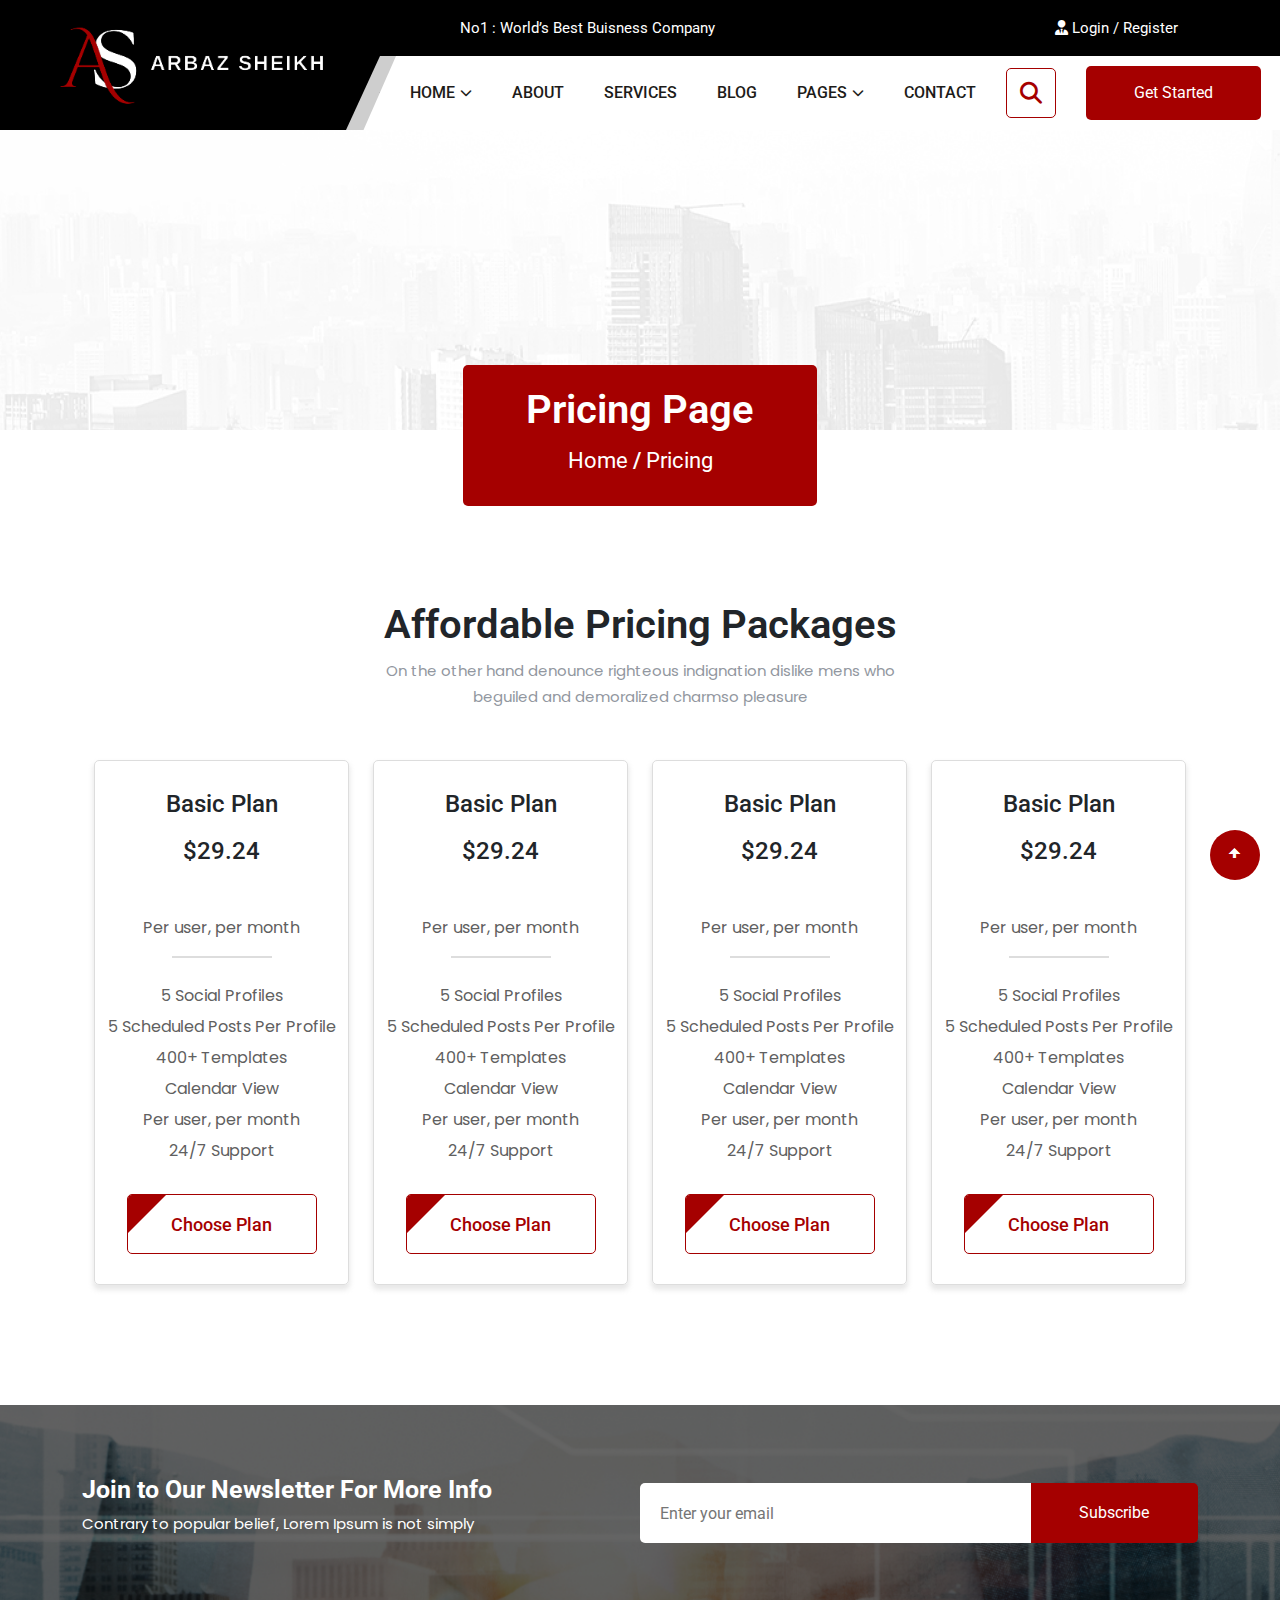
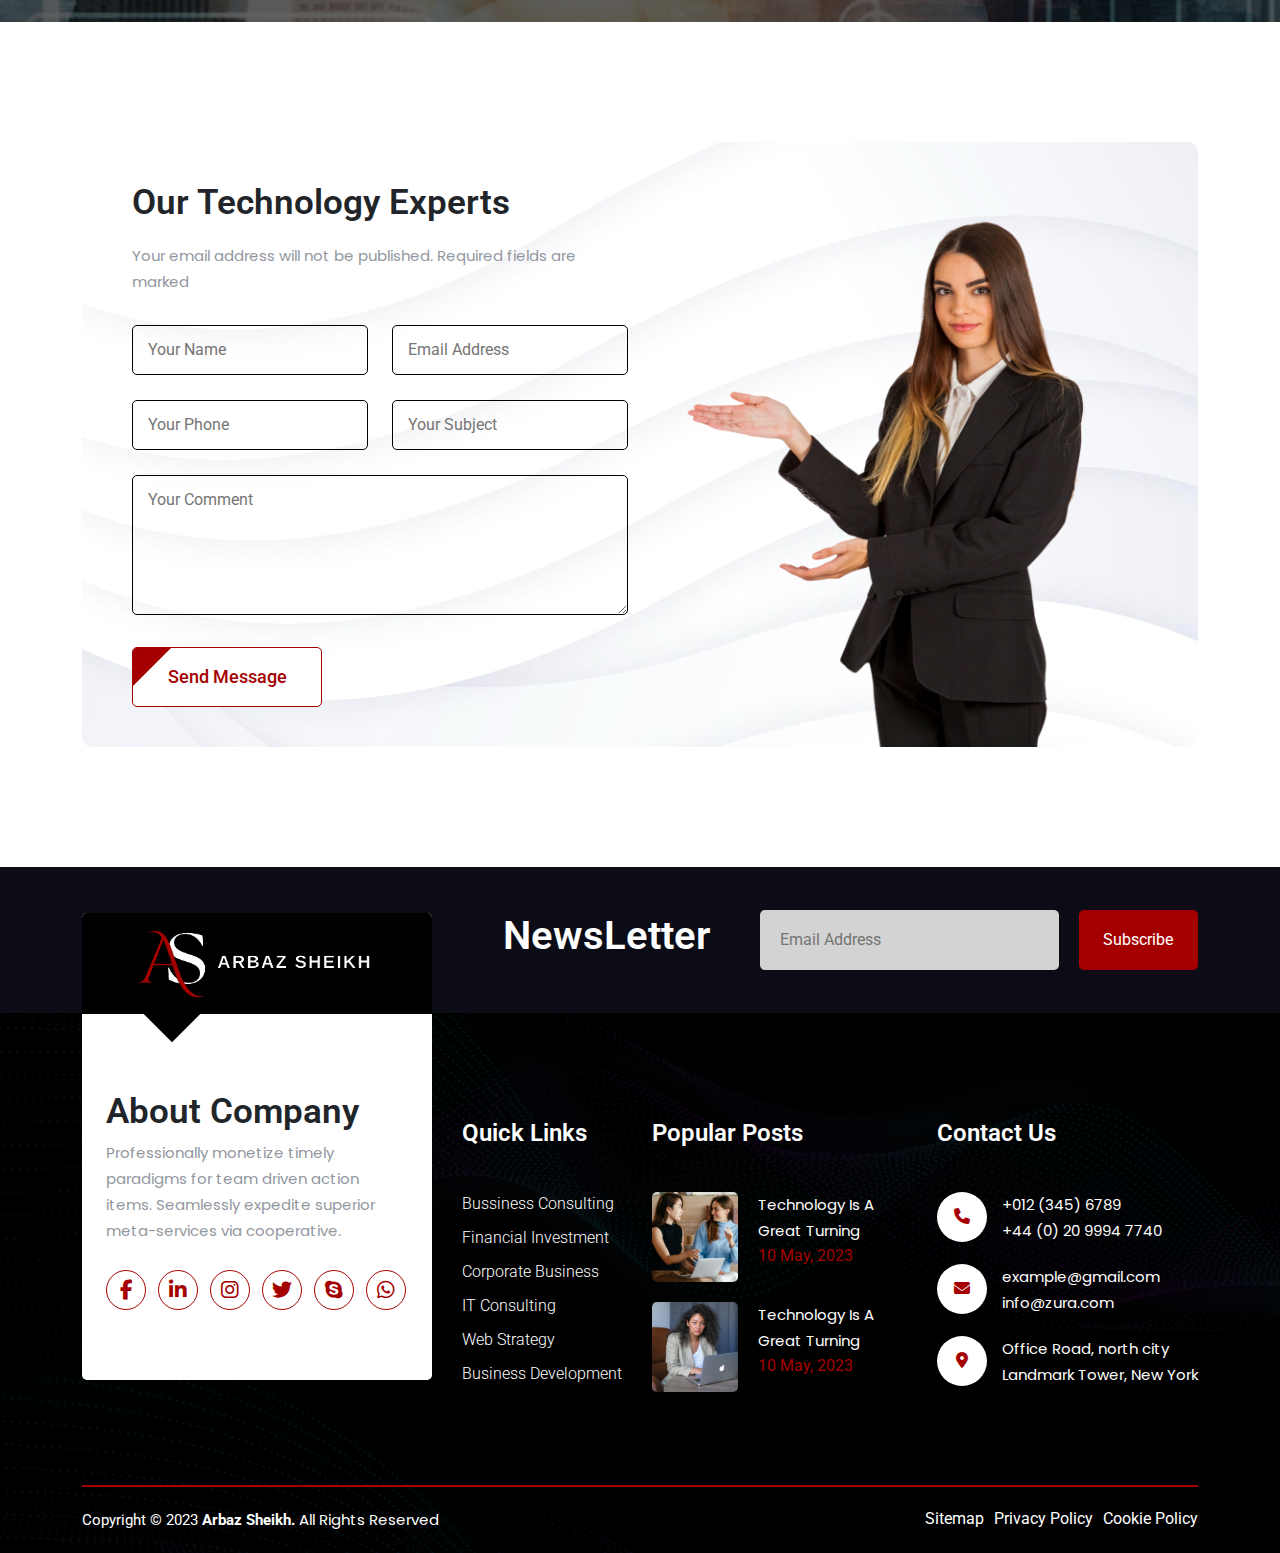
<file: price.html>
<!DOCTYPE html>
<html lang="en">

<head>
    <meta charset="UTF-8" />
    <meta name="viewport" content="width=device-width, initial-scale=1.0" />
    <title>Bootstrap Template - Price</title>
    <link href="assets/bootstrap-5/css/bootstrap.css" rel="stylesheet" />
    <link rel="stylesheet" href="https://cdnjs.cloudflare.com/ajax/libs/font-awesome/6.4.0/css/all.min.css" />
    <link href="assets/css/style.css" rel="stylesheet" />
</head>
<!-- -------------Nav section Start ----------- -->
<nav>
    <section id="navbar-1">
        <div class="right_white_background"></div>
        <div class="nav-wrapper container-fluid">
            <div class="d-flex align-items-center justify-content-between">
                <!-- logo start -->
                <div class="logo-wrapper">
                    <div class="logo">
                        <a href="index.html">
                            <img src="assets/img/nav/logo.png" alt="logo" />
                        </a>
                    </div>
                </div>
                <!-- logo end -->
                <div class="nav-content">
                    <div class="clip-path"></div>
                    <div class="white-background"></div>
                    <div class="paragraph notification">
                        <span> No1 : World’s Best Buisness Company</span>
                        <a href="" class="user-account">
                            <i class="fa-solid fa-user-tie"></i> Login / Register
                        </a>
                        <a href="" class="xs-user-account">
                            <i class="fa-solid fa-user-tie"></i> Account
                        </a>
                    </div>

                    <div class="clip-border">
                        <div class="options">
                            <div class="options-list d-flex align-items-center">
                                <ul class="menus d-flex align-items-center">
                                    <li class="menu dropdown">
                                        <a href="index.html" class="nav-link">
                                            <span>HOME</span>
                                            <i class="fa-solid fa-chevron-down"></i>
                                        </a>

                                        <div class="dropdown__menu submenu" aria-label="submenu">
                                            <a href="index.html">Home 1</a>
                                            <a href="index.html">Home 2</a>
                                            <a href="index.html">Home 3</a>
                                        </div>
                                    </li>
                                    <li class="menu">
                                        <a href="about.html" class="nav-link">ABOUT</a>
                                    </li>
                                    <li class="menu">
                                        <a href="service.html" class="nav-link">SERVICES</a>
                                    </li>
                                    <li class="menu">
                                        <a href="blog.html" class="nav-link">BLOG</a>
                                    </li>
                                    <li class="menu dropdown">
                                        <a href="index.html" class="nav-link">
                                            <span>PAGES</span>
                                            <i class="fa-solid fa-chevron-down"></i>
                                        </a>
                                        <div class="dropdown__menu submenu bigger-width" 0aria-label="submenu">
                                            <a href="service-details.html">SERVISE DETAILS</a>
                                            <a href="blog-details.html">BLOG DETAILS</a>
                                            <a href="team.html">TEAM</a>
                                            <a href="team-details.html">TEAM DETAILS</a>
                                            <a href="portfolio.html">PORTFOLIO</a>
                                            <a href="portfolio-details.html">PORTFOLIO DETAILS</a>
                                            <a href="faq.html">FAQS</a>
                                            <a href="price.html">PRICE</a>
                                        </div>
                                    </li>
                                    <li class="menu">
                                        <a href="contact.html" class="nav-link">CONTACT</a>
                                    </li>
                                </ul>
                                <div class="search-option">
                                    <div class="d-flex align-items-center">
                                        <div class="search" type="button" data-bs-toggle="modal"
                                            data-bs-target="#modal">
                                            <i class="fa-solid fa-magnifying-glass demo"></i>
                                        </div>
                                        <div class="modal fade" id="modal" tabindex="-1" aria-labelledby="modalLabel"
                                            aria-hidden="true">
                                            <div class="modal-dialog modal-dialog modal-dialog-centered">
                                                <div class="modal-content">
                                                    <div class="modal-form">
                                                        <input class="modal-input" type="text" placeholder="Search" />
                                                        <div class="modalRightArrow" id="modalRightArrowBtn">
                                                            <i class="fa-solid fa-arrow-right-long"></i>
                                                        </div>
                                                    </div>
                                                </div>
                                            </div>
                                        </div>
                                        <a class="get-start-button" href=""> Get Started </a>

                                        <div class="menu-icon">
                                            <div id="nav-lines">
                                                <svg viewBox="0 0 64 64">
                                                    <line id="nav-line-1" x1="8" x2="35" y1="16" y2="16"
                                                        class="nav-line"></line>
                                                    <line id="nav-line-2" x1="8" x2="45" y1="32" y2="32"
                                                        class="nav-line"></line>
                                                    <line id="nav-line-3" x1="8" x2="56" y1="48" y2="48"
                                                        class="nav-line"></line>

                                                    <line x1="16" x2="48" y1="16" y2="48" class="cross-line"></line>
                                                    <line x1="16" x2="48" y1="48" y2="16" class="cross-line"></line>

                                                    <rect class="rect" width="42" height="42" x="11" y="11"></rect>
                                                </svg>
                                            </div>
                                        </div>
                                    </div>
                                </div>
                            </div>
                        </div>
                    </div>
                </div>
            </div>
        </div>

        <!-- Mobile navbar start -->

        <div class="mobile-nav">
            <div class="close-nav d-flex align-items-center justify-content-between mb-20">
                <div class="logo">
                    <a href="index.html">
                        <img src="assets/img/nav/namelogo.png" alt />
                    </a>
                </div>
                <i class="fa-solid fa-arrow-right-long"></i>
            </div>
            <div class="d-flex justify-content-end align-items-center">
                <div class="search mr-20" type="button" data-bs-toggle="modal" data-bs-target="#modal">
                    <i class="fa-solid fa-magnifying-glass"></i>
                    <div class="modal fade" id="modal" tabindex="-1" aria-labelledby="modalLabel" aria-hidden="true">
                        <div class="modal-dialog modal-dialog modal-dialog-centered">
                            <div class="modal-content">
                                <form class="modal-form">
                                    <input class="modal-input" id="modal-input" type="text" placeholder="Search" />
                                    <div class="modalRightArrow">
                                        <i class="fa-solid fa-arrow-right-long"></i>
                                    </div>
                                </form>
                            </div>
                        </div>
                    </div>
                </div>
                <a class="get-start-button" href=""> Get Started </a>
            </div>
            <div class="space"></div>
            <ul class="mobile-menus">
                <li class="mobile-menu has-dropdown">
                    <a class="dropdown-arrow" href="index.html">HOME </a>

                    <ul class="submenu">
                        <li><a href="index.html">Home 1</a></li>
                        <li><a href="index.html">Home 2</a></li>
                        <li><a href="index.html">Home 3</a></li>
                    </ul>
                </li>
                <li class="mobile-menu">
                    <a href="about.html">ABOUT</a>
                </li>
                <li class="mobile-menu">
                    <a href="service.html">SERVICES</a>
                </li>
                <li class="mobile-menu">
                    <a href="blog.html">BLOG</a>
                </li>
                <li class="mobile-menu has-dropdown">
                    <a class="dropdown-arrow" onclick="openMenu()" href="index.html">PAGES</a>
                    <ul class="submenu">
                        <li><a href="service-details.html">SERVICE DETAILS</a></li>
                        <li><a href="blog-details.html">BLOG DETAILS</a></li>
                        <li><a href="team.html">TEAM</a></li>
                        <li><a href="team-details.html">TEAM DETAILS</a></li>
                        <li><a href="portfolio.html">PORTFOLIO</a></li>
                        <li>
                            <a href="portfolio-details.html">PORTFOLIO DETAILS</a>
                        </li>
                        <li><a href="faq.html">FAQS</a></li>
                        <li><a href="price.html">PRICE</a></li>
                    </ul>
                </li>
                <li class="mobile-menu">
                    <a href="contact.html">CONTACT</a>
                </li>
            </ul>
        </div>
        <div class="mobile-nav-overlay"></div>
        <!-- Mobile Navbar End -->
    </section>
</nav>
<!-- -------------Nav Section End ----------- -->

<!-- ---------------Sub Header Banner---------------- -->
<section id="sub-banner" style="
      background-image: url(assets/img/sub-heder/sub-banner.png);
      background-color: rgb(255, 255, 255);
    " class="sub-header position-relative">
    <div class="container">
        <div class="page-info position-absolute">
            <h2 class="heading-2">Pricing Page</h2>
            <h6 class="heading-6">
                <a href="index.html">Home</a> / <a href="price.html">Pricing</a>
            </h6>
        </div>
    </div>
</section>
<!-- ---------------Sub Header Banner---------------- -->
<div class="space"></div>
<!------------------- Pricing ------------------->
<section id="price" class="container">
    <div class="flex-column d-flex align-items-center justify-content-center">
        <h2 class="heading-2">Affordable Pricing Packages</h2>
        <div class="paragraph">
            On the other hand denounce righteous indignation dislike mens who
            beguiled and demoralized charmso pleasure
        </div>
    </div>
    <div class="container">
        <div class="row g-4">

            <div class="col-md-6 col-lg-3">
                <div class="price-card">
                    <h5 class="card-title">Basic Plan</h5>
                    <h5 class="card-price">$29.24</h5>
                    <p>Per user, per month</p>
                    <div class="divider"></div>
                    <p>5 Social Profiles</p>
                    <p>5 Scheduled Posts Per Profile</p>
                    <p>400+ Templates</p>
                    <p>Calendar View</p>
                    <p>Per user, per month</p>
                    <p>24/7 Support</p>
                    <a href="#" class="button-primary-1 mt-25">
                        <span> Choose Plan </span>
                    </a>
                </div>
            </div>
            <div class="col-md-6 col-lg-3">
                <div class="price-card">
                    <h5 class="card-title">Basic Plan</h5>
                    <h5 class="card-price">$29.24</h5>
                    <p>Per user, per month</p>
                    <div class="divider"></div>
                    <p>5 Social Profiles</p>
                    <p>5 Scheduled Posts Per Profile</p>
                    <p>400+ Templates</p>
                    <p>Calendar View</p>
                    <p>Per user, per month</p>
                    <p>24/7 Support</p>
                    <a href="#" class="button-primary-1 mt-25">
                        <span> Choose Plan </span>
                    </a>
                </div>
            </div>
            <div class="col-md-6 col-lg-3">
                <div class="price-card">
                    <h5 class="card-title">Basic Plan</h5>
                    <h5 class="card-price">$29.24</h5>
                    <p>Per user, per month</p>
                    <div class="divider"></div>
                    <p>5 Social Profiles</p>
                    <p>5 Scheduled Posts Per Profile</p>
                    <p>400+ Templates</p>
                    <p>Calendar View</p>
                    <p>Per user, per month</p>
                    <p>24/7 Support</p>
                    <a href="#" class="button-primary-1 mt-25">
                        <span> Choose Plan </span>
                    </a>
                </div>
            </div>
            <div class="col-md-6 col-lg-3">
                <div class="price-card">
                    <h5 class="card-title">Basic Plan</h5>
                    <h5 class="card-price">$29.24</h5>
                    <p>Per user, per month</p>
                    <div class="divider"></div>
                    <p>5 Social Profiles</p>
                    <p>5 Scheduled Posts Per Profile</p>
                    <p>400+ Templates</p>
                    <p>Calendar View</p>
                    <p>Per user, per month</p>
                    <p>24/7 Support</p>
                    <a href="#" class="button-primary-1 mt-25">
                        <span> Choose Plan </span>
                    </a>
                </div>
            </div>
        </div>
    </div>
</section>

<!------------------- Pricing ------------------->
<div class="space"></div>
<!---------------------- Newsletter  ------------------->
<section id="news-letter" style="
      background-image: url(assets/img/news-letter/bg.png);
      background-position: center;
      background-size: cover;
      background-repeat: no-repeat;">

    <div class="container news-wrapper">
        <div class="news-text">
            <h3>Join to Our Newsletter For More Info</h3>
            <p>Contrary to popular belief, Lorem Ipsum is not simply</p>
        </div>
        <form class="form" action="">
            <div class="email-wrapper">
                <input type="email" name="email" id="email" placeholder="Enter your email" />
                <a href="#" type="submit" class="subscribe-btn">
                    <span> Subscribe </span>
                </a>
            </div>
        </form>
    </div>
</section>
<!---------------------- Newsletter  ------------------->
<div class="space"></div>
<!--Team Technology -->
<section id="team-technology">
    <div class="container">
        <div style="background-image: url(assets/img/technology/1.jpg)" class="contact-form">
            <div class="row">
                <div class="col-lg-12 col-xl-6">
                    <div class="heading-3 mb-20 headline">Our Technology Experts</div>

                    <div class="paragraph mb-30">
                        Your email address will not be published. Required fields are
                        marked
                    </div>

                    <form action="">
                        <div class="row g-4 mb-25">
                            <div class="col-sm-6">
                                <input type="text" name="name" id="" placeholder="Your Name" />
                            </div>
                            <div class="col-sm-6">
                                <input type="email" name="email" id="" placeholder="Email Address" />
                            </div>
                        </div>
                        <div class="row g-4 mb-25">
                            <div class="col-sm-6">
                                <input type="text" name="phone" id="" placeholder="Your Phone" />
                            </div>
                            <div class="col-sm-6">
                                <input type="text" name="sub" id="" placeholder="Your Subject" />
                            </div>
                        </div>

                        <textarea name="" id="" placeholder="Your Comment"></textarea>

                        <a href="#" class="button-primary-1 mt-25">
                            <span> Send Message </span>
                        </a>
                    </form>
                </div>
                <div class="col-xl-2"></div>
                <div class="col-xl-4 img-position">
                    <div class="img-wrapper">
                        <img src="assets/img/price/1.png" alt="" class="img-fluid bottom" />
                    </div>
                </div>
            </div>
        </div>
    </div>
</section>
<!--Team Details Technology -->
<div class="space"></div>
<!-----------------Footer-----Start-------------->

<section class="footer" style="
      background-image: url(assets/img/footer/bg.png);
      background-color: black;
    " id="footer">
    <div class="footer-top">
        <div class="container">
            <div class="d-flex flex-column flex-md-row align-items-center justify-content-end">
                <h2 class="heading-2 mr-50">NewsLetter</h2>
                <form class="d-flex flex-column flex-md-row align-items-center" action="">
                    <div class="email">
                        <input type="email" name="email" id="email" placeholder="Email Address" />
                    </div>
                    <a href="#" type="submit" class="subscribe-btn">
                        <span> Subscribe </span>
                    </a>
                </form>
            </div>
        </div>
    </div>

    <div class="footer-body">
        <div class="container">
            <div class="row g-4">
                <div class="col-md-6 col-xl-4">
                    <div class="about-company">
                        <div class="logo-wrapper">
                            <img src="assets/img/footer/logo.png" alt="" />
                        </div>
                        <div class="content">
                            <h2 class="heading-3">About Company</h2>
                            <div class="paragraph">
                                Professionally monetize timely paradigms for team driven
                                action items. Seamlessly expedite superior meta-services via
                                cooperative.
                            </div>
                            <div class="socials">
                                <ul>
                                    <li>
                                        <a href="#">
                                            <i class="fa-brands fa-facebook-f"></i>
                                        </a>
                                    </li>

                                    <li class="active">
                                        <a href="#">
                                            <i class="fa-brands fa-linkedin-in"></i>
                                        </a>
                                    </li>

                                    <li>
                                        <a href="#"><i class="fa-brands fa-instagram"></i></a>
                                    </li>

                                    <li>
                                        <a href="#"><i class="fa-brands fa-twitter"></i></a>
                                    </li>

                                    <li>
                                        <a href="#"><i class="fa-brands fa-skype"></i></a>
                                    </li>

                                    <li>
                                        <a href="#"><i class="fa-brands fa-whatsapp"></i></a>
                                    </li>
                                </ul>
                            </div>
                        </div>
                    </div>
                </div>

                <div class="col-md-6 col-xl-2">
                    <div class="wrapper">
                        <h4 class="heading-4">Quick Links</h4>
                        <ul>
                            <li><a href="#">Bussiness Consulting</a></li>
                            <li><a href="#">Financial Investment</a></li>
                            <li><a href="#">Corporate Business</a></li>
                            <li><a href="#">IT Consulting</a></li>
                            <li><a href="#">Web Strategy</a></li>
                            <li><a href="#">Business Development</a></li>
                        </ul>
                    </div>
                </div>

                <div class="col-md-6 col-xl-3">
                    <div class="wrapper">
                        <h4 class="heading-4">Popular Posts</h4>
                        <a href="#">
                            <div class="d-flex news">
                                <div class="img-wrapper">
                                    <img src="assets/img/footer/1.jpg" alt="" class="img-fluid" />
                                </div>
                                <div class="info">
                                    <div class="paragraph">Technology Is A Great Turning</div>
                                    <div class="date">10 May, 2023</div>
                                </div>
                            </div>
                        </a>
                        <a href="#">
                            <div class="d-flex news">
                                <div class="img-wrapper">
                                    <img src="assets/img/footer/2.jpg" alt="" class="img-fluid" />
                                </div>
                                <div class="info">
                                    <div class="paragraph">Technology Is A Great Turning</div>
                                    <div class="date">10 May, 2023</div>
                                </div>
                            </div>
                        </a>
                    </div>
                </div>

                <div class="col-md-6 col-xl-3">
                    <div class="wrapper">
                        <h4 class="heading-4">Contact Us</h4>
                        <div class="d-flex content">
                            <div class="icon-wrapper">
                                <span>
                                    <i class="fa-solid fa-phone"></i>
                                </span>
                            </div>
                            <div class="info">
                                <div class="paragraph">+012 (345) 6789</div>
                                <div class="paragraph">+44 (0) 20 9994 7740</div>
                            </div>
                        </div>
                        <div class="d-flex content">
                            <div class="icon-wrapper active">
                                <span>
                                    <i class="fa-solid fa-envelope"></i>
                                </span>
                            </div>

                            <div class="info">
                                <div>
                                    <a href="mailto:example@gmail.com" class="paragraph">example@gmail.com
                                    </a>
                                </div>

                                <div>
                                    <a href="#" target="_blank" class="paragraph">info@zura.com
                                    </a>
                                </div>
                            </div>
                        </div>
                        <div class="d-flex content">
                            <div class="icon-wrapper">
                                <span>
                                    <i class="fa-solid fa-location-dot"></i>
                                </span>
                            </div>

                            <div class="info">
                                <div class="paragraph">Office Road, north city</div>
                                <div class="paragraph">Landmark Tower, New York</div>
                            </div>
                        </div>

                        <div class="wrapper d-block d-md-none">
                            <h4 class="heading-4">Policy</h4>
                            <ul>
                                <li>
                                    <a href="">Sitemap</a>
                                </li>
                                <li>
                                    <a href="">Privacy Policy</a>
                                </li>
                                <li>
                                    <a href="">Cookie Policy</a>
                                </li>
                            </ul>
                        </div>
                    </div>
                </div>
            </div>
            <div class="divider"></div>

            <div class="footer-bottom">
                <div class="d-flex justify-content-center justify-content-md-between align-content-center">
                    <div class="paragraph">
                        <span>Copyright ©</span>
                        <span id="current-year">2023</span>
                        <strong>
                            <span>
                                <a href="#">Arbaz Sheikh.</a>
                            </span>
                        </strong>

                        All Rights Reserved
                    </div>
                    <div class="infos">
                        <ul class="d-none d-md-flex">
                            <li><a href="">Sitemap </a></li>
                            <li><a href=""> Privacy Policy </a></li>
                            <li><a href=""> Cookie Policy</a></li>
                        </ul>
                    </div>
                </div>
            </div>
        </div>
    </div>
</section>
<!-----------------Footer----End--------------->

<button id="scroll-to-top" onclick="topFunction()" class="show">🠝</button>

<script src="assets/js/jquery.js"></script>
<script src="assets/bootstrap-5/js/bootstrap.bundle.js"></script>

<body></body>

</html>
</file>
<file: assets/css/style.css>
/* Common css */

@import url("https://fonts.googleapis.com/css2?family=Roboto:ital,wght@0,100;0,300;0,400;0,500;0,700;0,900;1,100;1,300;1,400;1,500;1,700;1,900&display=swap");
@import url("https://fonts.googleapis.com/css2?family=Poppins:ital,wght@0,100;0,200;0,300;0,400;0,500;0,600;0,700;0,800;0,900;1,100;1,200;1,300;1,400;1,500;1,600;1,700;1,800;1,900&display=swap");
/* @import url("https://fonts.googleapis.com/css2?family=Outfit:wght@100;200;400;500;600;700;800;900&family=Poppins:ital,wght@1,600&display=swap"); */
/* @import url("https://fonts.googleapis.com/css2?family=Inter:wght@100;200;300;400;500;600;700;800;900&family=Outfit:wght@100;200;400;500;600;700;800;900&display=swap"); */

* {
  padding: 0;
  margin: 0;
  box-sizing: border-box;
  font-family: "Roboto", sans-serif;
}

a {
  text-decoration: none !important;
}

body {
  overflow-x: hidden;
}

img {
  max-width: 100%;
  height: auto;
}

a,
a:hover {
  color: #a50000;
  text-decoration: underline;
}

.space {
  width: 120px;
  height: 120px;
}

.heading-1 {
  font-family: "Roboto", sans-serif;
  font-weight: 600;
  font-size: 130px;
  line-height: 140px;
}

.heading-2 {
  font-family: "Roboto", sans-serif;
  font-weight: 600;
  font-size: 40px;
  line-height: 50px;
}

.heading-3 {
  font-family: "Roboto", sans-serif;
  font-weight: 600;
  font-size: 35px;
  line-height: 41px;
}

.heading-4 {
  font-family: "Roboto", sans-serif;
  font-weight: 600;
  font-size: 30px;
  line-height: 41px;
}

.heading-5 {
  font-family: "Roboto", sans-serif;
  font-weight: 600;
  font-size: 24px;
  line-height: 34px;
}

.heading-6 {
  font-family: "Roboto", sans-serif;
  font-weight: 600;
  font-size: 22px;
  line-height: 35px;
}

.heading-7 {
  font-family: "Roboto", sans-serif;
  font-weight: 400;
  font-size: 18px;
  line-height: 28px;
}

.paragraph {
  font-family: "Poppins", sans-serif;
  font-style: normal;
  font-weight: 400;
  font-size: 15px;
  line-height: 26px;
  color: #9297a0;
}

.paragraph-2 {
  font-family: "Poppins", sans-serif;
  font-style: normal;
  font-weight: 500;
  font-size: 15px;
  line-height: 26px;
  color: #9297a0;
}

.paragraph-3 {
  font-family: "Poppins", sans-serif;
  font-style: normal;
  font-weight: 400;
  font-size: 14px;
}

@media only screen and (min-width: 768px) and (max-width: 991px) {
  .hideOnMd {
    display: none !important;
  }
}

@media (max-width: 991px) {
  .heading-2 {
    font-size: 38px;
    line-height: 47px;
  }

  .heading-3 {
    font-size: 35px;
    line-height: 41px;
  }

  .heading-4 {
    font-size: 30px;
    line-height: 41px;
  }

  .heading-5 {
    font-size: 24px;
    line-height: 34px;
  }

  .heading-6 {
    font-size: 22px;
    line-height: 35px;
  }

  .heading-7 {
    font-size: 18px;
    line-height: 28px;
  }

  .paragraph {
    font-size: 16px;
    line-height: 26px;
  }

  .paragraph-2 {
    font-size: 16px;
    line-height: 26px;
  }

  .paragraph-3 {
    font-weight: 400;
    font-size: 14px;
  }

  .space120 {
    width: 100px;
    height: 100px;
  }
}

@media (max-width: 767px) {
  .heading-2 {
    font-size: 36px;
    line-height: 44px;
  }

  .heading-3 {
    font-size: 30px;
    line-height: 39px;
  }

  .heading-4 {
    font-size: 26px;
    line-height: 34px;
  }

  .heading-5 {
    font-size: 20px;
    line-height: 29px;
  }

  .heading-6 {
    font-size: 18px;
    line-height: 26px;
  }

  .heading-7 {
    font-size: 16px;
    line-height: 24px;
  }

  .paragraph {
    font-size: 16px;
    line-height: 26px;
  }

  .paragraph-2 {
    font-size: 16px;
    line-height: 26px;
  }

  .paragraph-3 {
    font-weight: 400;
    font-size: 14px;
  }

  .space120 {
    width: 80px;
    height: 80px;
  }
}

@media (max-width: 575px) {
  .heading-2 {
    font-size: 30px;
    line-height: 38px;
  }

  .heading-3 {
    font-size: 26px;
    line-height: 34px;
  }

  .heading-4 {
    font-size: 22px;
    line-height: 30px;
  }

  .heading-5 {
    font-size: 18px;
    line-height: 26px;
  }

  .heading-6 {
    font-size: 16px;
    line-height: 24px;
  }

  .heading-7 {
    font-size: 14px;
    line-height: 20px;
  }

  .paragraph {
    font-size: 14px;
    line-height: 20px;
  }

  .paragraph-2 {
    font-size: 14px;
    line-height: 20px;
  }

  .paragraph-3 {
    font-weight: 400;
    font-size: 12px;
  }

  .space120 {
    width: 60px;
    height: 60px;
  }
}

.button-primary-1 {
  width: 190px;
  height: 60px;
  display: flex;
  align-items: center;
  justify-content: center;
  font-size: 18px;
  font-weight: 500;
  line-height: 21px;
  color: #a50000;
  border-radius: 5px;
  background-color: white;
  border: 1px solid #a50000;
  position: relative;
  overflow: hidden;
}

.button-primary-1 span {
  z-index: 11;
  transition: 0.5s ease-in-out;
  color: #a50000;
}

.button-primary-1::after {
  content: "";
  width: 75px;
  height: 175px;
  display: block;
  top: -110px;
  left: -30px;
  position: absolute;
  background: #a50000;
  transform: rotate(45deg);
  transition: 0.5s ease-in-out;
  z-index: 1;
}

.button-primary-1:hover::after {
  width: 300px;
  height: 400px;
  top: -100px;
  left: -100px;
}

.button-primary-1:hover span {
  color: #fff;
}

@media (max-width: 767px) {
  .button-primary-1 {
    width: 160px;
    height: 50px;
  }
}

.section-heading {
  text-align: center;
}

.section-heading .paragraph {
  max-width: 525px;
  width: 100%;
  text-align: center;
  margin-bottom: 60px;
}

.mt-10 {
  margin-top: 10px;
}

.mt-15 {
  margin-top: 15px;
}

.mt-25 {
  margin-top: 25px;
}

.mt-50 {
  margin-top: 50px;
}

.mb-10 {
  margin-bottom: 10px;
}

.mb-15 {
  margin-bottom: 15px;
}

.mb-20 {
  margin-bottom: 20px;
}

.mb-25 {
  margin-bottom: 25px;
}

.mb-30 {
  margin-bottom: 30px;
}

.mb-35 {
  margin-bottom: 35px;
}

.mb-40 {
  margin-bottom: 40px;
}

.mb-50 {
  margin-bottom: 50px;
}

.mr-20 {
  margin-right: 20px;
}

.mr-50 {
  margin-right: 50px;
}

.pb-0 {
  padding-bottom: 0 !important;
}

.pl-45 {
  padding-left: 45px;
}

/*--- navbar ---*/
#navbar-1 {
  background-color: #000000;
  width: 100%;
  box-shadow: 50px 0px 25px rgba(0, 0, 0, 0.25);
  position: relative;
}

#navbar-1 ul {
  margin: 0;
  padding: 0;
  list-style: none;
}

#navbar-1 .right_white_background {
  position: absolute;
  background-color: #fff;
  /* width: 40rem; */
  height: 80px;
  top: 56px;
  right: 0;
}

@media (max-width: 991px) {
  #navbar-1 .right_white_background {
    height: 60px;
    top: 36px;
  }
}

@media (max-width: 575px) {
  #navbar-1 .right_white_background {
    height: 60px;
    top: 30px;
  }
}

#navbar-1 .nav-wrapper {
  margin-left: 13px;
}

@media (max-width: 340px) {
  #navbar-1 .right_white_background {
    display: none;
  }
}

#navbar-1 .logo-wrapper {
  flex: 1;
  display: flex;
  justify-content: flex-start;
  padding-right: 20px;
}

#navbar-1 .logo-wrapper .logo {
  width: 80%;
  margin: auto;
}

@media (max-width: 575px) {
  #navbar-1 .logo-wrapper .logo img {
    max-width: 200px;
  }
}

#navbar-1 .nav-content {
  flex: 2;
  position: relative;
}

@media (max-width: 575px) {
  #navbar-1 .nav-content {
    flex: 1;
  }
}

#navbar-1 .nav-content .clip-path {
  position: absolute;
  overflow: hidden !important;
  top: 43%;
  left: -34px;
  background: #cecece;
  padding: 10px;
  width: 50px;
  z-index: 5;
  height: 74px;
  -webkit-clip-path: polygon(68% 0, 100% 0, 35% 100%, 0% 100%);
  clip-path: polygon(68% 0, 100% 0, 35% 100%, 0% 100%);
}

@media screen and (min-width: 575px) and (max-width: 991px) {
  #navbar-1 .nav-content .clip-path {
    height: 54px;
    top: 40%;
  }
}

@media (max-width: 575px) {
  #navbar-1 .nav-content .clip-path {
    height: 52px;
    top: 37%;
  }
}

@media (max-width: 340px) {
  #navbar-1 .nav-content .clip-path {
    top: 36%;
    height: 53px;
  }
}

@media (max-width: 271px) {
  #navbar-1 .nav-content .clip-path {
    display: none;
  }
}

#navbar-1 .nav-content .white-background {
  background: white;
  width: 20px;
  height: 37px;
  position: absolute;
  overflow: hidden;
  bottom: 0;
  left: -18px;
  border-top-left-radius: 5px;
}

@media screen and (max-width: 991px) {
  #navbar-1 .nav-content .white-background {
    height: 28px;
  }
}

@media screen and (max-width: 575px) {
  #navbar-1 .nav-content .white-background,
  #navbar-1 .nav-content .clip-path {
    display: none;
  }
}

#navbar-1 .nav-content .notification {
  color: white;
  padding: 15px 0;
  display: flex;
  gap: 340px;
  padding-left: 80px;
  width: 100%;
  padding-right: 20px;
}

@media (max-width: 1200px) {
  #navbar-1 .nav-content .notification {
    gap: 0px;
    justify-content: space-between;
  }
}

@media (max-width: 991px) {
  #navbar-1 .nav-content .notification {
    justify-content: flex-end;
    padding: 5px 0;
    padding-right: 20px;
  }

  #navbar-1 .nav-content .notification span {
    display: none;
  }
}

#navbar-1 .nav-content .notification a {
  color: white;
}

@media (max-width: 340px) {
  #navbar-1 .nav-content .notification .user-account {
    display: none;
  }
}

@media (min-width: 341px) {
  #navbar-1 .nav-content .notification .xs-user-account {
    display: none;
  }
}

#navbar-1 .nav-content .options {
  padding: 10px 0;
  background-color: white;
}

#navbar-1 .nav-content .options .options-list {
  width: 100%;
  padding-right: 20px;
  padding-left: 20px;
}

@media (max-width: 1200px) {
  #navbar-1 .nav-content .options .options-list {
    justify-content: flex-end;
  }
}

@media (max-width: 767px) {
  #navbar-1 .nav-content .options .options-list {
    padding-left: 20px;
  }
}

#navbar-1 .nav-content .options .menus li {
  margin-right: 20px;
  position: relative;
  transition: 0.3s;
}

#navbar-1 .nav-content .options .menus li a {
  color: #1d1b19;
  font-weight: 500;
  padding: 10px;
  display: inline-block;
}

#navbar-1 .nav-content .options .menus li:hover::after {
  transform: translate(-50%, 3px);
}

#navbar-1 .nav-content .options .menus li.active::after {
  content: "";
  width: 25px;
  height: 25px;
  background-color: #0554f2;
  position: absolute;
  bottom: -50px;
  left: 50%;
  transform: translate(-50%, 3px);
  rotate: 45deg;
}

#navbar-1 .nav-content .options .menus .dropdown {
  position: relative;
  display: inline-block;
}

#navbar-1 .dropdown a i {
  font-size: 12px;
  line-height: 0;
  margin-left: 5px;
}

#navbar-1 .menu:hover {
  background-color: #a50000;
  border-radius: 5px;
  transition: 0.3s;
}

#navbar-1 .menu:hover .nav-link {
  color: #fff !important;
}

#navbar-1 .menu.dropdown a {
  display: flex !important;
  align-items: center;
}

#navbar-1 .nav-content .options .menus .dropdown .submenu {
  position: absolute;
  background-color: white;
  top: 60px;
  left: 0px;
  width: 150px;
  padding: 10px;
  z-index: 50;
  height: 0px;
  overflow: hidden;
  min-width: 100px;
  opacity: 0;
  transition: 0.5s;
}

#navbar-1 .nav-content .options .menus .dropdown .submenu a {
  display: block;
  color: #333;
  border-radius: 5px;
  padding: 10px;
  transition: 0.3s;
}

#navbar-1 .nav-content .options .menus .dropdown .submenu a:hover {
  background-color: #a50000;
  color: white;
}

#navbar-1 .nav-content .options .menus .dropdown .bigger-width {
  min-width: 200px;
}

#navbar-1 .nav-content .options .menus .dropdown:hover .submenu {
  height: auto;
  opacity: 1;
  min-width: 100px;
}

#navbar-1 .nav-content .options .menus .dropdown:hover .bigger-width {
  min-width: 200px;
  opacity: 1;
}

@media (max-width: 1200px) {
  #navbar-1 .nav-content .options .menus {
    display: none !important;
  }
}

#navbar-1 .nav-content .search-option .search {
  width: 50px;
  height: 50px;
  margin-right: 30px;
  border: 1px solid #a50000;
  border-radius: 5px;
  display: flex;
  align-items: center;
  justify-content: center;
  color: #a50000;
  font-size: 22px;
  cursor: pointer;
}

@media (max-width: 991px) {
  #navbar-1 .nav-content .search-option .search {
    width: 42px;
    font-size: 18px;
    height: 42px;
  }
}

@media (max-width: 575px) {
  #navbar-1 .nav-content .search-option .search {
    display: none;
  }
}

#navbar-1 .nav-content .search-option .modal {
  background: rgba(0, 0, 0, 0.7);
}

#navbar-1 .nav-content .search-option .modal-content {
  background: none;
  border: none;
}

#navbar-1 .nav-content .search-option .modal-form {
  display: flex;
  align-items: center;
  justify-content: center;
  padding: 0px 10px;
  -moz-column-gap: 10px;
  column-gap: 10px;
  position: relative;
}

#navbar-1 .nav-content .search-option .modal-form .modal-input {
  background: transparent;
  margin-top: 3rem;
  width: 90%;
  height: 3.5rem;
  border: 0.1rem solid #a50000;
  margin-bottom: 2rem;
  border-radius: 5rem;
  padding-left: 2rem;
  font-size: 1.6rem;
  color: #fff;
}

#navbar-1 .nav-content .search-option .modal-form .modal-input:focus {
  outline: none;
}

#navbar-1 .nav-content .search-option .modal-form .modalRightArrow {
  position: absolute;
  top: 38%;
  right: 15%;
  border-radius: 45%;
  font-size: 2rem;
  color: #a50000;
  padding: 0.2rem 0.8rem;
}

#navbar-1 .nav-content .search-option .modal-form .modalRightArrow i {
  animation-name: rightArrowMove;
  animation-duration: 1s;
  animation-iteration-count: infinite;
  animation-timing-function: ease-in-out;
}

@keyframes rightArrowMove {
  from {
    transform: translateX(0px);
  }

  to {
    transform: translateX(10px);
  }
}

#navbar-1 .nav-content .options .search-option .get-start-button {
  padding: 15px 41px;
  width: 175px;
  display: flex;
  align-items: center;
  justify-content: center;
  border-radius: 5px;
  color: white;
  background-color: #a50000;
}

@media (max-width: 575px) {
  #navbar-1 .nav-content .options .search-option .get-start-button {
    display: none;
  }
}

@media (max-width: 991px) {
  #navbar-1 .nav-content .options {
    padding: 5px 0;
  }

  #navbar-1 .nav-content .options .search-option .get-start-button {
    padding: 10px 30px;
    width: 155px;
  }
}

#navbar-1 .nav-content .menu-icon {
  width: 50px;
  height: 50px;
  margin-left: 25px;
  align-items: center;
  justify-content: center;
  display: none;
  border-radius: 5px;
}

@media (max-width: 1200px) {
  #navbar-1 .nav-content .menu-icon {
    display: flex;
  }
}

@media (max-width: 991px) {
  #navbar-1 .nav-content .menu-icon {
    width: 42px;
    height: 42px;
  }
}

@media (max-width: 575px) {
  #navbar-1 .nav-content .menu-icon {
    margin-left: 0px;
  }
}

#navbar-1 .nav-content .menu-icon #nav-lines {
  width: 40px;
  height: 40px;
  cursor: pointer;
}

@media (max-width: 991px) {
  #navbar-1 .nav-content .menu-icon #nav-lines {
    width: 35px;
    height: 35px;
  }
}

#navbar-1 .nav-content .menu-icon #nav-lines .nav-line {
  stroke: #a50000;
  transform-origin: 50% 50%;
  stroke-width: 4px;
  transition: all 0.3s ease-in-out;
}

#navbar-1 .nav-content .menu-icon #nav-lines:hover .nav-line {
  transform: scale(0.5, 0.5);
}

#navbar-1 .nav-content .menu-icon #nav-lines:hover #nav-line-1 {
  transform: translateY(10px) scale(0.5);
}

#navbar-1 .nav-content .menu-icon #nav-lines:hover #nav-line-3 {
  transform: translateY(-10px) scale(0.5);
}

#navbar-1 .nav-content .menu-icon #nav-lines .cross-line {
  stroke: #a50000;
  stroke-width: 0;
  transform-origin: 50% 50%;
  transition: all 0.3s ease-in-out;
}

#navbar-1 .nav-content .menu-icon #nav-lines:hover .cross-line {
  transform: scale(0.6);
}

#navbar-1 .nav-content .menu-icon #nav-lines.active .cross-line {
  stroke-width: 4;
  transform: scale(0.8);
}

#navbar-1 .nav-content .menu-icon #nav-lines.active .nav-line,
#navbar-1 .nav-content .menu-icon #nav-lines.active #nav-line-1,
#navbar-1 .nav-content .menu-icon #nav-lines.active #nav-line-3 {
  transform: scale(0.01);
}

#navbar-1 .nav-content .menu-icon #nav-lines.active:hover .cross-line {
  transform: scale(0.6);
}

#navbar-1 .nav-content .menu-icon #nav-lines .rect {
  stroke-width: 0;
  stroke: #a50000;
  fill: transparent;
  transform-origin: 50% 50%;
  transition: all 0.3s ease-in-out;
  transform: rotate(0deg);
}

#navbar-1 .nav-content .menu-icon #nav-lines:hover .rect {
  stroke-width: 1;
  transform: rotate(45deg);
}

/* mobile navbar */

#navbar-1 .mobile-nav {
  position: fixed;
  padding: 30px;
  right: 0;
  top: 0;
  z-index: 111;
  max-width: 350px;
  width: 100%;
  height: 100vh;
  overflow-y: scroll;
  background: white;
  transform: translateX(100%);
  transition: 0.5s ease;
}

#navbar-1 .mobile-nav.active {
  transform: translateX(0%);
  transition: 0.5s ease;
}

#navbar-1 .mobile-nav .close-nav {
  cursor: pointer;
}

#navbar-1 .mobile-nav .close-nav:hover {
  color: #a50000;
}

#navbar-1 .mobile-nav .search {
  width: 50px;
  height: 50px;
  margin-right: 30px;
  border: 1px solid #a50000;
  border-radius: 5px;
  display: flex;
  align-items: center;
  justify-content: center;
  color: #a50000;
  font-size: 22px;
  cursor: pointer;
}

@media (max-width: 991px) {
  #navbar-1 .mobile-nav .search {
    width: 42px;
    font-size: 18px;
    height: 42px;
  }
}

#navbar-1 .mobile-nav .get-start-button {
  padding: 15px 41px;
  width: 175px;
  display: flex;
  align-items: center;
  justify-content: center;
  border-radius: 5px;
  color: white;
  background-color: #a50000;
}

@media (max-width: 991px) {
  #navbar-1 .mobile-nav .get-start-button {
    padding: 10px 30px;
    width: 155px;
  }
}

#navbar-1 .mobile-nav .mobile-menus .mobile-menu {
  border-bottom: 1px solid rgb(180, 180, 180);
}

#navbar-1 .mobile-nav .mobile-menus .mobile-menu:nth-last-child(1) {
  border-bottom: none;
}

#navbar-1 .mobile-nav .mobile-menus .mobile-menu a {
  font-size: 16px;
  font-weight: 500;
  color: #1d1b19;
  display: block;
  text-transform: capitalize;
  padding: 8px 0;
}

#navbar-1 .mobile-nav .mobile-menus .mobile-menu a:hover {
  color: #a50000;
}

#navbar-1 .mobile-nav .mobile-menu.has-dropdown {
  cursor: pointer;
}

#navbar-1 .mobile-nav .mobile-menus .mobile-menu.has-dropdown .dropdown-arrow {
  position: relative;
}

#navbar-1
  .mobile-nav
  .mobile-menus
  .mobile-menu.has-dropdown
  .dropdown-arrow::after {
  position: absolute;
  content: "\f078";
  font-family: "Font Awesome 5 Free";
  right: 6px;
  top: 50%;
  transform: translateY(-50%);
  font-weight: 600;
  transition: 0.3s ease;
}

#navbar-1
  .mobile-nav
  .mobile-menus
  .mobile-menu.has-dropdown
  .dropdown-arrow.open::after {
  content: "\f077";
  transition: 0.3s ease;
}

#navbar-1
  .mobile-nav
  .mobile-menus
  .mobile-menu.has-dropdown
  .dropdown-arrow.open {
  color: #a50000;
}

#navbar-1 .mobile-nav .submenu {
  opacity: 1;
  display: none;
  padding-left: 20px;
}

#navbar-1 .mobile-nav .submenu li {
  width: 100%;
  font-size: 14px;
  border-bottom: 1px solid #d2d1d1;
}

#navbar-1
  .mobile-nav
  .mobile-menus
  .mobile-menu.has-dropdown
  .submenu
  li:nth-last-child(1) {
  border-bottom: none;
}

#navbar-1 .mobile-nav-overlay {
  position: fixed;
  right: 0;
  top: 0;
  z-index: 11;
  max-width: 100%;
  width: 100%;
  height: 100vh;
  background: rgba(0, 0, 0, 0.8);
  transform: translateX(100%);
  transition: 0.5s ease;
}

#navbar-1 .mobile-nav-overlay.active {
  transform: translateX(0%);
  transition: 0.5s ease;
}

/* hero */

#hero {
  position: relative;
  background-color: #eff4fa;
}

#hero .hero-1-slide {
  min-height: 100vh;
  position: relative;
  overflow: hidden;
}

#hero .hero-1-slide .bg-img {
  min-height: 100vh;
  padding-top: 157px;
  background-size: cover;
  background-position: bottom;
  background-repeat: no-repeat;
  color: white;
  padding-bottom: 400px;
}

@media (max-width: 767px) {
  #hero .hero-1-slide .slide-card {
    padding-top: 150px;
    padding-bottom: 250px;
  }
}

@media (max-width: 575px) {
  #hero .hero-1-slide .slide-card {
    padding-right: 50px;
  }
}

#hero .hero-1-slide .slide-card .slide__card--wrapper {
  /* margin-left: 228px; */
  margin-left: 155px;
  margin-bottom: 100px;
}

@media (max-width: 991px) {
  #hero .hero-1-slide .slide-card .slide__card--wrapper {
    margin-left: 120px;
  }
}

@media (max-width: 767px) {
  #hero .hero-1-slide .slide-card .slide__card--wrapper {
    margin-left: 30px;
  }
}

@media (max-width: 575px) {
  #hero .hero-1-slide .slide-card .slide__card--wrapper {
    margin-left: 15px;
    max-width: 90%;
    text-align: justify;
  }
}

#hero .hero-1-slide .slide-card .heading-4 {
  line-height: 100px;
}

#hero .hero-1-slide .slide-card .heading-7 {
  max-width: 680px;
  font-weight: 300;
}

@media (max-width: 991px) {
  #hero .hero-1-slide .slide-card .heading-7 {
    max-width: 480px;
  }
}

@media (max-width: 991px) {
  #hero .hero-1-slide .slide-card .heading-1 {
    font-size: 100px;
    line-height: 100px;
  }
}

@media (max-width: 767px) {
  #hero .hero-1-slide .slide-card .heading-1 {
    font-size: 70px;
    line-height: 70px;
  }
}

@media (max-width: 575px) {
  #hero .hero-1-slide .slide-card .heading-1 {
    font-size: 50px;
    line-height: 55px;
  }
}

@media (max-width: 425px) {
  #hero .hero-1-slide .slide-card .heading-1 {
    font-size: 40x;
    line-height: 40px;
  }
}

#hero .hero-1-slide .curve-overlay {
  position: absolute;
  bottom: -10px;
  left: 0;
  min-width: 900px;
  width: 100%;
  z-index: 1;
}

#hero .hero-1-slide .slide-card {
  padding-bottom: 0px;
  color: #1d1b19;
  background-position: left;
}

#hero .hero-1-slide .slick-slider {
  margin-bottom: 0;
}

#hero .hero-1-slide .slick-dots {
  width: 160px;
  height: 30px;
  top: 40%;
  left: -20px;
  rotate: 90deg;
}

@media only screen and (max-width: 767px) {
  #hero .hero-1-slide .slick-dots {
    display: none !important;
  }
}

#hero .hero-1-slide .slick-dots li {
  width: 25px;
  height: 25px;
  margin-right: 20px;
  border-radius: 50%;
  background-color: rgb(0, 0, 0);
}

#hero .hero-1-slide .slick-dots li button {
  display: none;
}

#hero .hero-1-slide .slick-dots li.slick-active::before {
  content: "";
  width: 15px;
  height: 15px;
  border-radius: 50%;
  background: #f5f5f5;
  left: 5px;
  top: 5px;
  position: absolute;
}

#hero .hero-contact {
  right: -250px;
  top: 380px;
  transform: translate(0%, 0%);
  position: absolute;
  color: #03041c;
  z-index: 11;
  rotate: -90deg;
}

@media (max-width: 1200px) {
  #hero .hero-contact {
    display: none !important;
  }
}

@media only screen and (max-width: 765px) and (min-width: 280px) {
  #hero .hero-contact,
  #hero-2 .hero-contact {
    top: 290px;
  }
}

#hero .hero-contact .phone-email {
  gap: 50px;
  list-style: none;
}

#hero .hero-contact .phone-email li span {
  margin-right: 8px;
}

#hero .hero-contact .phone-email li a {
  color: #03041c;
}

#hero .hero-contact .social {
  list-style: none;
  gap: 20px;
}

#hero .hero-contact .social a {
  color: #03041c;
}

@media (max-width: 757px) {
  #hero .hero-contact .phone-email {
    gap: 20px;
  }
}

/* .dropdown .dropdown-item {
    color: #000;
} */

/* Service */

#service .service-card-2 {
  padding: 50px 22px;
  border: 1px solid #dddddd;
  cursor: pointer;
  transition: 0.3s ease;
  overflow: hidden;
}

#service .service-card-2:hover {
  box-shadow: 0px 0px 70px rgba(0, 0, 0, 0.25);
}

#service .icon-wrapper {
  width: 50px;
  margin-right: 18px;
}

#service .icon-wrapper img {
  width: 100%;
}

#service .content {
  width: calc(100% - 70px);
}

#service .service-card-2.active {
  box-shadow: 0px 0px 70px rgba(0, 0, 0, 0.25);
}

.phone-call i {
  border-radius: 50px;
}

.icon img {
  width: 40px;
  height: 40px;
  -o-object-fit: cover;
  object-fit: cover;
  transition: 0.3s ease;
}

.progress {
  width: 100%;
  margin: 20px 0;
  font-family: "Roboto", sans-serif;
  font-style: normal;
  font-weight: 500;
  font-size: 18px;
  line-height: 21px;
  color: #03041c;
}

/* About Company */

#about .about-photo {
  padding: 0px;
  /* box-shadow: 0px 0px 10px rgba(0, 0, 0, 0.15); */
  box-shadow: 0 10px 10px 0 rgba(0, 0, 0, 0.2), 0 6px 20px 0 rgba(0, 0, 0, 0.19) !important;
}

#about .img-object-1 {
  position: absolute;
  width: 43%;
  border-radius: 5px 0px 5px 0px;
}

@media (max-width: 1100px) {
  #about .img-object-1 {
    width: 60%;
  }
}

#about .img-object-2 {
  border-radius: 0px 5px 0px 0px;
}

#about .img-object-3 {
  margin-top: -200px;
  border-radius: 0px 5px 0px 5px;
}

@media (max-width: 1100px) {
  #about .img-object-3 {
    width: 100%;
  }
}

#about .img-object-4 {
  position: absolute;
  width: 45%;
  right: 0px;
  top: 60%;
  border-radius: 5px 0px 5px 0px;
}

@media (max-width: 1100px) {
  #about .img-object-4 {
    width: 60%;
    margin-top: 12px;
  }
}

@media (max-width: 770px) {
  #about .img-object-4 {
    width: 46%;
    margin-top: -2px;
  }
}

@media (max-width: 575px) {
  #about .img-object-4 {
    width: 60%;
    margin-top: 12px;
  }
}

#about .img-object {
  z-index: 1;
}

#about .paragraph-2 {
  font-family: "Outfit", sans-serif;
}

#about ul {
  list-style: none;
  padding: 0;
  margin-top: 30px;
}

#about ul li {
  display: flex;
  align-items: center;
  font-family: "Poppins", sans-serif;
  font-weight: 500;
  font-size: 16px;
  line-height: 26px;
  margin-bottom: 18px;
}

#about ul li span {
  font-size: 24px;
  color: #a50000;
  margin-right: 16px;
}

#about .creativity {
  max-width: 462px;
  margin-top: 30px;
  width: 100%;
  padding: 15px 20px;
  background: white;
  box-shadow: 0px 0px 2px #a50000;
}

#about .creativity .circle {
  width: 50px;
  height: 50px;
  border-radius: 50%;
  background: #a50000;
  color: white;
  margin-right: 27px;
}

#about .creativity .heading-7 {
  max-width: 280px;
  width: 100%;
  font-weight: 500;
}

@media (max-width: 425px) {
  #about .creativity .creativity-info {
    flex-direction: column;
  }

  #about .creativity .creativity-info .heading-7 {
    max-width: 100%;
    width: 100%;
  }
}

#about .call-phone {
  margin-left: 30px;
}

#about .call-phone .phone-icon {
  width: 60px;
  height: 60px;
  border-radius: 50%;
  border: 2px solid #a50000;
  font-size: 32px;
  color: #a50000;
}

#about .call-phone .text {
  margin-left: 20px;
}

@media (max-width: 575px) {
  #about .call-phone {
    margin-left: 0px;
    margin-bottom: 20px;
  }

  #about .call-phone .phone-icon {
    width: 50px;
    height: 50px;
    font-size: 24px;
  }
}

@media (max-width: 991px) {
  .hero-about .pl-45 {
    padding-left: 0;
  }
}

/* exclusive-section */

#exclusive-service .ex-service-card {
  background-color: white;
  box-shadow: 0px 0px 8px rgba(0, 0, 0, 0.1);
  border-radius: 8px;
  overflow: hidden;
  transition: 0.5s ease;
  cursor: pointer;
}

#exclusive-service .ex-service-cards .ex-service-card a {
  color: black;
}

#exclusive-service .ex-service-card .img-wrapper {
  width: 100%;
  max-height: 500px;
}

#exclusive-service .ex-service-card .img-wrapper img {
  width: 100%;
  height: 100%;
  object-fit: cover;
  transition: 0.3s ease;
}

#exclusive-service .ex-service-cards .ex-service-card .icon {
  right: 24px;
  bottom: -23px;
  position: absolute;
  background: #ffffff;
  padding: 18px 20px;
  box-shadow: 0px 0px 25px rgba(0, 0, 0, 0.1);
  border-radius: 4px;
  transition: 0.3s ease;
  overflow: hidden;
  z-index: 999;
}

#exclusive-service .ex-service-card:hover .img-wrapper img {
  scale: 1.05;
}

#exclusive-service .ex-service-card:hover .icon {
  transform: rotateY(180deg);
}

#exclusive-service .ex-service-card.active .img-wrapper img {
  scale: 1.05;
}

#exclusive-service .ex-service-card .icon:hover img {
  transform: rotateY(180deg);
}

#exclusive-service .ex-service-card .icon img {
  width: 40px;
  height: 40px;
  object-fit: cover;
  transition: 0.3s ease;
}

#exclusive-service .ex-service-card .content {
  padding: 25px 37px;
}

#exclusive-service .ex-service-card .content .paragraph-2 {
  font-family: "Poppins", sans-serif;
}

#exclusive-service .ex-service-card .content .paragraph-2 span {
  margin-right: 10px;
}

/* #exclusive-service .ex-service-card.active .icons .popup-icon {
    visibility: visible;
    opacity: 1;
    top: 40px;
    transition: 0.3s ease;
} */

#exclusive-service .message {
  color: white;
  background: #a50000;
  padding: 55px 40px;
  z-index: 1;
  overflow: hidden;
}

@media (max-width: 425px) {
  #exclusive-service .message {
    padding: 25px 25px;
  }
}

#exclusive-service .message .icon {
  width: 100px;
  height: 100px;
  border-radius: 50%;
  display: flex;
  align-items: center;
  justify-content: center;
  font-size: 40px;
  background-color: white;
  color: #a50000;
  cursor: pointer;
}

#exclusive-service .message .circle-2 {
  right: 10px;
  bottom: -180px;
  width: 300px;
  height: 300px;
  border-radius: 50%;
  background: rgba(255, 255, 255, 0.15);
}

@media (max-width: 991px) {
  #exclusive-service .message .icon {
    width: 80px;
    height: 80px;
    font-size: 30px;
  }

  #exclusive-service .message .heading-2 {
    font-size: 30px;
    line-height: 35px;
  }

  #exclusive-service .message .heading-4 {
    font-size: 20px;
    line-height: 22px;
  }
}

#exclusive-service .message .circle-1 {
  left: 20px;
  top: -200px;
  width: 300px;
  height: 300px;
  border-radius: 50%;
  background: rgba(255, 255, 255, 0.15);
}

@media (max-width: 575px) {
  #exclusive-service .message .heading-2 {
    font-size: 22px;
    line-height: 22px;
  }

  #exclusive-service .message .heading-4 {
    font-size: 16px;
    line-height: 20px;
  }

  #exclusive-service .message .heading-7 {
    font-size: 12px;
  }
}

@media (max-width: 425px) {
  #exclusive-service .message .icon {
    width: 50px;
    height: 50px;
    font-size: 20px;
  }
}

#exclusive-service .plan {
  margin-top: -100px;
  position: relative;
  background-color: #eff4fa;
}

@media (max-width: 425px) {
  #exclusive-service.plan {
    margin-top: -70px;
  }
}

#exclusive-service .plan .img-wrapper {
  width: 100%;
  height: 100%;
}

#exclusive-service .plan .img-wrapper img {
  /* width: 100%;
    height: 100%;
    -o-object-fit: contain;
    object-fit: contain; */
  width: 100%;
  height: 100%;
  margin-top: 20px;
  object-fit: contain;
}

#exclusive-service .plan .content {
  /* margin-left: 40px;
    max-width: 535px;
    padding: 20px;
    padding-top: 100px; */
  margin-left: 40px;
  max-width: 535px;
  padding: 75px 0 0 0;
}

@media (max-width: 991px) {
  #exclusive-service .plan .content {
    padding-top: 0;
  }
}

@media (max-width: 425px) {
  #exclusive-service .plan .content {
    margin-left: 0;
  }
}

#exclusive-service .plan .content .heading-6 {
  font-size: 20px;
}

#exclusive-service .plan .content .heading-7 {
  font-family: "Roboto", sans-serif;
  font-weight: 500;
  font-size: 18px;
  line-height: 21px;
}

#exclusive-service .plan .content .heading-2 {
  margin-bottom: 30px;
}

#exclusive-service .plan .content .paragraph {
  margin-bottom: 30px;
}

.skill-box {
  width: 100%;
  margin: 20px 0;
  font-style: normal;
  font-weight: 500;
  font-size: 18px;
  line-height: 21px;
  text-align: left;
  color: #03041c;
}

.skill-box .skill-bar {
  height: 6px;
  width: 100%;
  border-radius: 8px;
  margin-top: 12px;
  background-color: rgba(0, 0, 0, 0.1);
}

.skill-box .skill-bar .skill-per {
  position: relative;
  display: block;
  height: 100%;
  border-radius: 8px;
  background-color: #a50000;
  opacity: 0;
}

.skill-box .skill-bar .skill-per.skill-poacity {
  animation: progress 2s ease-in-out forwards !important;
}

.skill-box .skill-bar .skill-per .skill-tooltip {
  position: absolute;
  right: -38px;
  top: -32px;
  z-index: 1;
}

.skill-box .skill-bar .Productivity {
  width: 75%;
}

.skill-box .skill-bar .digiMarket {
  width: 85%;
  transition-delay: 0.2s;
}

.skill-box .skill-bar .technology {
  width: 65%;
  transition-delay: 0.3s;
}

.skill-box .skill-bar .webDesign {
  width: 75%;
  transition-delay: 0.1s;
}

@keyframes progress {
  0% {
    width: 0%;
  }

  100% {
    opacity: 1;
  }
}

/* Team Member */

#team .team-card {
  background-color: white;
  box-shadow: 0px 0px 8px rgba(0, 0, 0, 0.1);
  border-radius: 8px;
  overflow: hidden;
  margin: 0 15px;
}

#team .team-card .img-wrapper {
  width: 100%;
  max-width: 500px;
  overflow: hidden;
}

#team .team-card .img-wrapper img {
  width: 100%;
  height: 100%;
  object-fit: cover;
  transition: 0.3s ease;
}

#team .team-card .heading-6 {
  color: #1d1b19;
  transition: 0.3s ease;
}

#team .team-card .content {
  padding: 25px 27px;
}

#team .team-card .content .divider {
  width: 100%;
  height: 2px;
  background-color: #d9d9d9;
}

#team .team-card .content .paragraph-2 span {
  margin-right: 10px;
}

#team .team-card .socials {
  top: 10px;
  right: 10px;
  width: 30px;
}

#team .team-card .socials a {
  cursor: pointer;
}

#team .team-card .socials .icons {
  transition: 0.3s ease;
}

#team .team-card .socials .icons .icon {
  width: 30px;
  height: 30px;
  border-radius: 50%;
  display: flex;
  align-items: center;
  justify-content: center;
  background: white;
  margin-bottom: 10px;
  transition: 0.3s ease;
}

#team .team-card .socials .icons .icon:hover {
  color: white;
  background: #a50000;
}

#team .team-card .socials .icons:hover .popup-icon {
  visibility: visible;
  opacity: 1;
  transition: 0.3s ease;
}

#team .team-card .socials .icons .fixed-icon {
  color: #03041c;
}

#team .team-card .socials .icons .popup-icon {
  visibility: hidden;
  opacity: 0;
  transition: 0.3s ease;
}

#team .team-card:hover .img-wrapper img {
  scale: 1.05;
}

#team .team-card:hover .heading-6 {
  color: #a50000;
  transition: 0.3s ease;
}

#team .team-card.active .img-wrapper img {
  scale: 1.05;
}

#team .team-card.active .heading-6 {
  color: #a50000;
  transition: 0.3s ease;
}

@media (max-width: 575px) {
  #team .slick-dots {
    display: none !important;
  }
}

#team .slick-dots button {
  display: none;
}

#team .slick-dots li {
  width: 24px;
  height: 5px;
  background: rgba(3, 4, 28, 0.3);
  border-radius: 3px;
}

#team .slick-dots li.slick-active {
  background: #a50000;
}

@media (max-width: 757px) {
  #team .team-member-slider {
    margin-top: 0;
  }
}

/* Projects */

#projects .project-card {
  max-width: 360px;
  width: 100%;
  padding: 0 12px;
  cursor: pointer;
}

#projects .project-card .img-wrapper {
  max-height: 450px;
  border-radius: 5px;
  overflow: hidden;
}

#projects .project-card .img-wrapper img {
  width: 100%;
  height: 100%;
  object-fit: cover;
}

#projects .project-card .info {
  max-width: 280px;
  width: 100%;
  margin: 0 auto;
  padding: 12px 0;
  background: white;
  border-bottom: 2px solid #a50000;
  border-radius: 5px;
  margin-top: -40px;
  position: relative;
  z-index: 11;
  box-shadow: 0px 0px 10px rgba(0, 0, 0, 0.15);
  transition: 0.5s ease;
}

#projects .project-card:hover .info {
  scale: 1.05;
}

#projects .project-card:hover .info .heading-6 {
  color: #a50000;
}

#projects .project-card.active .info {
  scale: 1.05;
}

#projects .project-card.active .info .heading-6 {
  color: #a50000;
}

#projects .more {
  font-family: "Roboto", sans-serif;
  font-style: normal;
  font-weight: 600;
  font-size: 16px;
  line-height: 19px;
  border: 1px dashed #a50000;
  max-width: 460px;
  width: 100%;
  margin: 0 auto;
  padding: 15px 0;
  display: flex;
  align-items: center;
  justify-content: center;
  margin-top: 30px;
}

#projects .more .link {
  color: #a50000;
  padding-left: 3px;
  text-decoration: underline !important;
}

/* team members */

#testimonials .mobile-view {
  display: none;
  text-align: center;
  margin-bottom: 30px;
}

#testimonials .testimonial-slider-nav .heading-2 {
  max-width: 350px;
  margin-bottom: 30px;
}

#testimonials .testimonial-slider-nav .heading-5 {
  margin-bottom: 15px;
}

#testimonials .testimonial-slider-nav span {
  font-size: 22px;
  color: #fff200;
}

#testimonials .testimonial-slider-nav .slick-dots {
  text-align: left;
}

#testimonials .testimonial-slider-nav .slick-dots button {
  display: none;
}

#testimonials .testimonial-slider-for .slick-dots {
  display: none !important;
}

#testimonials .testimonial-slider-nav .slick-dots li {
  width: 24px;
  height: 5px;
  background: rgba(3, 4, 28, 0.3);
  border-radius: 3px;
}

#testimonials .testimonial-slider-nav .slick-dots li::before {
  display: none;
}

#testimonials .testimonial-slider-nav .slick-dots li.slick-active {
  background: #a50000;
}

#testimonials .testimonial-slider-for .img-card img {
  border-radius: 5px;
  width: 100%;
}

#testimonials .testimonial-slider-for .slick-dots {
  display: none !important;
}

#testimonials .testimonial-slider-nav {
  padding-right: 50px;
}

#testimonials .testimonial-slider-nav .divider {
  max-width: 100%;
  height: 1px;
  background: rgba(96, 96, 96, 0.2);
  margin-bottom: 30px;
}

#testimonials .testimonial-slider-nav .paragraph {
  font-weight: 400;
  font-size: 22px;
  line-height: 33px;
  margin-bottom: 25px;
}

#testimonials .name:hover .heading-5 {
  color: #a50000;
  transition: 0.3s ease;
}

/* technology */

.technology .technology_banner {
  width: 100%;
  height: 450px;
  background-size: cover;
  background-repeat: no-repeat;
  background-position: center;
  padding-top: 80px;
}

.technology .video_icon_wrapper {
  width: 100px;
  height: 100px;
  background: #a50000b0;
  font-size: 30px;
  margin: 0 auto;
  border-radius: 5px;
  cursor: pointer;
}

.technology .technology_banner .heading-2 {
  max-width: 600px;
  text-align: center;
  color: white;
  margin: 0 auto;
  margin-top: 40px;
}

.video_icon_wrapper:hover i {
  scale: 1.4;
}

.video_icon_wrapper i {
  transition: 0.5s ease;
  color: white;
}

/* latest news */

.news-card {
  border-radius: 5px;
  overflow: hidden;
  box-shadow: 0px 0px 10px rgba(0, 0, 0, 0.15);
  color: #1d1b19;
}

.news-card .img-wrapper {
  max-height: 320px;
  overflow: hidden;
  margin-bottom: 30px;
}

.news-card .img-wrapper img {
  width: 100%;
  height: 100%;
  object-fit: cover;
  transition: 0.5s ease;
}

.news-card:hover img {
  scale: 1.05;
}

.news-card:hover .paragraph-date {
  color: #1d1b19;
  transition: 0.3s ease;
}

.news-card .content {
  padding: 0 18px 30px 18px;
}

.news-card .date {
  margin-bottom: 10px;
  color: #a50000;
  transition: 0.3s ease;
}

.news-card .heading-5 {
  margin-bottom: 15px;
}

.news-card .paragraph {
  margin-bottom: 25px;
}

.news-card .avatar {
  width: 40px;
  height: 40px;
  border-radius: 50%;
  margin-right: 10px;
  overflow: hidden;
}

.news-card .heading-7 {
  margin-bottom: 0;
  color: #a50000;
  font-weight: 500;
}

.news-card:hover .date {
  color: #1d1b19;
  transition: 0.3s ease;
}

.news-card:hover .img-wrapper img {
  scale: 1.05;
}

.news-card:hover .heading-5 {
  color: #a50000;
  transition: 0.3s ease;
}

/* footer */

#footer .footer-top {
  background-color: #0b0c16;
  padding: 43px 0;
}

#footer .footer-top .heading-2 {
  color: white;
}

@media (max-width: 767px) {
  #footer .footer-top .heading-2 {
    margin-right: 0px;
  }
}

#footer .footer-top .email {
  max-width: 430px;
  width: 100%;
  margin-right: 20px;
}

@media (max-width: 767px) {
  #footer .footer-top .email {
    margin-right: 0px;
    margin-bottom: 10px;
  }
}

#footer .footer-top input {
  width: 100%;
  padding: 0 20px;
  border: none;
  outline: none;
  background: #d3d3d3;
  border-radius: 5px;
  height: 60px;
}

@media (max-width: 767px) {
  #footer .footer-top input {
    height: 45px;
  }
}

#footer .footer-top .subscribe-btn {
  width: 175px;
  height: 60px;
  border-radius: 5px;
  background: #a50000;
  color: white;
  display: flex;
  align-items: center;
  justify-content: center;
}

@media (max-width: 767px) {
  #footer .footer-top .subscribe-btn {
    width: 175px;
    height: 45px;
  }
}

/* footer body */

#footer .footer-body .about-company {
  margin-top: -100px;
  background: white;
  border-radius: 5px;
  max-width: 350px;
  width: 100%;
  overflow: hidden;
}

@media (max-width: 1199px) {
  #footer .footer-body .about-company {
    margin-top: 0px;
    max-width: 400px;
  }
}

#footer .footer-body .about-company .logo-wrapper {
  background-color: rgb(0, 0, 0);
  padding: 14px 55px;
  position: relative;
  margin-bottom: 77px;
}

@media (max-width: 575px) {
  #footer .footer-body .about-company .logo-wrapper {
    margin-bottom: 30px;
    padding: 15px 65px;
  }
}

#footer .footer-body .about-company .logo-wrapper img {
  max-width: 235px;
  width: 100%;
}

#footer .footer-body .about-company .content {
  padding: 0 24px 70px 24px;
}

#footer .footer-body .logo-wrapper:after {
  content: "";
  width: 40px;
  height: 40px;
  position: absolute;
  bottom: -20px;
  left: 20%;
  rotate: 45deg;
  background-color: rgb(0, 0, 0);
}

@media (max-width: 575px) {
  #footer .footer-body .about-company .logo-wrapper:after {
    width: 30px;
    height: 30px;
    bottom: -15px;
  }
}

#footer .footer-body .socials ul {
  display: flex;
  flex-wrap: wrap;
  list-style: none;
  margin: 0;
  padding: 0;
  gap: 12px;
  margin-top: 26px;
}

@media (max-width: 995px) {
  #footer .footer-body .socials ul {
    gap: 9px;
  }
}

#footer .footer-body .socials ul li {
  width: 40px;
  height: 40px;
  border-radius: 50%;
  display: flex;
  align-items: center;
  justify-content: center;
  font-size: 20px;
  border: 1px solid #a50000;
  transition: 0.3s ease;
  cursor: pointer;
}

#footer .footer-body .socials ul li:hover {
  background-color: #a50000;
}

#footer .footer-body .socials ul li:hover a {
  color: white;
}

#footer .footer-body .wrapper .heading-4 {
  color: white;
  font-size: 24px;
  margin-bottom: 38px;
}

#footer .footer-body .wrapper ul {
  margin: 0;
  padding: 0;
  list-style: none;
}

#footer .footer-body .wrapper .news {
  margin-bottom: 20px;
}

#footer .footer-body .wrapper ul li {
  margin-bottom: 10px;
}

#footer .footer-body .wrapper ul li a {
  text-decoration: none;
  color: white;
  font-weight: 300;
  transition: 0.3s ease;
}

#footer .footer-body .wrapper ul li:hover a {
  color: #a50000;
  text-decoration: underline !important;
}

#footer .footer-body .wrapper li {
  display: block;
}

#footer .footer-body .wrapper .img-wrapper {
  width: 90px;
  height: 90px;
  border-radius: 5px;
  overflow: hidden;
  margin-right: 20px;
}

#footer .footer-body .news:hover .paragraph {
  color: #a50000;
}

#footer .footer-body .wrapper .news:hover img {
  scale: 1.1;
}

#footer .footer-body .wrapper .news .img-wrapper img {
  width: 100%;
  height: 100%;
  object-fit: cover;
  transition: 0.5s ease;
}

#footer .footer-body .wrapper .news .info {
  width: calc(100% - 100px);
}

#footer .footer-body .wrapper .content {
  margin-bottom: 20px;
}

#footer .footer-body .wrapper .icon-wrapper {
  width: 50px;
  height: 50px;
  display: flex;
  align-items: center;
  justify-content: center;
  border-radius: 50%;
  margin-right: 15px;
  background-color: white;
  color: #a50000;
  cursor: pointer;
  transition: 0.3s ease;
}

#footer .footer-body .wrapper .icon-wrapper:hover {
  background-color: #a50000;
  color: white;
}

#footer .footer-body .wrapper .contact .icon-wrapper.active {
  background-color: #a50000;
  color: white;
}

#footer .footer-body .wrapper .paragraph {
  color: white;
  transition: 0.3s ease;
}

#footer .footer-body .wrapper {
  padding-top: 100px;
}

@media (max-width: 1200px) {
  #footer .footer-body .wrapper {
    padding-top: 50px;
  }
}

#footer .footer-body .divider {
  border: 1px solid #a50000;
  margin-top: 73px;
}

#footer .footer-body .footer-bottom {
  padding: 20px 0;
}

#footer .footer-bottom a {
  color: white;
}

#footer .footer-bottom .paragraph {
  color: white;
}

#footer .footer-bottom ul {
  gap: 10px;
  margin: 0;
  padding: 0;
  list-style: none;
}

#scroll-to-top {
  opacity: 0;
  position: fixed;
  bottom: 20px;
  right: 20px;
  background-color: #a50000;
  color: white;
  border: none;
  width: 50px;
  height: 50px;
  border-radius: 50%;
  cursor: pointer;
  z-index: 500;
  transition: opacity 0.3s ease;
}

#scroll-to-top.show {
  opacity: 1;
  /* Make the button visible */
}

@media (max-width: 767px) {
  #scroll-to-top {
    right: 10px;
    width: 40px;
    height: 40px;
    opacity: 0.8 !important;
  }
}

/* CSS For About HTML */

/* Sub Header Banner */

.sub-header {
  width: 100%;
  height: 300px;
  background-repeat: no-repeat;
  background-size: cover;
  background-position: center;
  margin-bottom: 50px;
}

.sub-header .page-info {
  max-width: 354px;
  width: 100%;
  padding: 20px 0;
  text-align: center;
  border-radius: 5px;
  left: 50%;
  top: 0;
  transform: translate(-50%, 235px);
  color: white;
  background-color: #a50000;
}

.sub-header .page-info .heading-4 {
  margin-bottom: 0;
}

.sub-header .page-info a {
  color: white;
  font-weight: 400;
}

/* about */

#about .hero-about .right {
  min-height: 660px;
}

#about .hero-about .img-object {
  border-radius: 10px;
}

#about .hero-about .experience {
  padding: 20px;
  border-radius: 5px;
  background: #ffa07a;
  color: black;
}

#about .hero-about .experience .heading-6 {
  writing-mode: vertical-rl;
  text-orientation: mixed;
  display: block;
  rotate: 180deg;
  font-size: 25px;
  margin-bottom: 30px;
}

#about .hero-about .experience .since {
  background: #a50000;
  border-radius: 3px;
  color: white;
  padding: 8px 22px;
  font-size: 18px;
  font-weight: 500;
}

@media (max-width: 595px) {
  #about .hero-about .experience .since {
    padding: 8px 8px;
  }
}

#about .hero-about .savings {
  right: 12px;
  bottom: 0px;
  padding: 46px 33px;
  background-color: #a50000;
  border-radius: 10px;
  padding-right: 60px;
  color: white;
}

#about .hero-about .savings .icon-wrapper {
  width: 50px;
  height: 50px;
  border-radius: 50%;
  display: flex;
  align-items: center;
  justify-content: center;
  font-size: 18px;
  background: white;
  color: #a50000;
}

/* Fan area */

.fan-area {
  padding: 60px 0;
  width: 100%;
  background-repeat: no-repeat;
  background-size: cover;
  background-position: center;
}

.fan-area .count-card {
  transition: 0.3s ease;
  cursor: pointer;
}

.fan-area .count-card .icon-wrapper {
  width: 110px;
  height: 100px;
  border-radius: 5px;
  border: 1px solid #a50000;
  display: flex;
  align-items: center;
  justify-content: center;
  font-size: 36px;
  margin-right: 25px;
  color: #a50000;
  transition: 0.3s ease;
}

/* Latest News Blog */

#blog .news-card .circle-1 {
  width: 90px;
  height: 90px;
  border-radius: 50%;
  border: 5px solid #a50000;
  bottom: -25px;
  opacity: 0.3;
  right: -55px;
  transition: 0.5s ease;
}

#blog .news-card .circle-2 {
  width: 90px;
  height: 90px;
  border-radius: 50%;
  border: 5px solid #1d1b19;
  bottom: -55px;
  opacity: 0.3;
  right: -20px;
  transition: 0.5s ease;
}

#blog .news-card:hover .circle-1 {
  opacity: 1;
  transition: 0.5s ease;
}

#blog .news-card:hover .circle-2 {
  opacity: 1;
  transition: 0.5s ease;
}

#blog .news-card.active .circle-1 {
  opacity: 1;
  transition: 0.5s ease;
}

#blog .news-card.active .circle-2 {
  opacity: 1;
  transition: 0.5s ease;
}

/* Service Card */

#service-1 .service-cards .service-card-1 {
  display: flex;
  align-items: center;
  justify-content: center;
  flex-direction: column;
  text-align: center;
  border-bottom: 5px solid #a50000;
}

#service-1 .service-cards .service-card-1 .icon-wrapper {
  width: 76px;
  height: 76px;
  background: #ffffff;
  box-shadow: 0px 0px 30px rgba(0, 0, 0, 0.15);
  border-radius: 3px;
  display: flex;
  align-items: center;
  justify-content: center;
  margin-bottom: 30px;
  z-index: 11;
  border-bottom: 3px solid #a50000;
}

#service-1 .service-cards .service-card-1 .icon-wrapper img {
  transition: 0.5s ease;
}

#service-1 .service-cards .service-card-1 .paragraph {
  font-family: "Poppins", sans-serif;
  z-index: 11;
}

#service-1 .service-cards .service-card-1 .heading-6 {
  z-index: 11;
}

#service-1 .service-cards .service-card-1::after {
  position: absolute;
  content: "";
  left: 0;
  bottom: 0;
  width: 100%;
  height: 0%;
  background-color: #a50000;
  z-index: 1;
  transition: 0.5s ease;
}

#service-1 .service-cards .service-card-1:hover::after {
  height: 100%;
  transition: 0.5s ease;
}

#service-1 .service-cards .service-card-1:hover {
  color: white;
}

#service-1 .service-cards .service-card-1:hover .paragraph {
  color: white;
}

#service-1 .service-cards .service-card-1:hover .icon-wrapper {
  border-bottom: 3px solid white;
}

#service-1 .service-cards .service-card-1:hover .icon-wrapper img {
  transition: 0.5s ease;
  transform: rotateY(180deg);
}

#service-1 .service-card-1 {
  padding: 38px 27px;
  background: #fff;
  box-shadow: 0px 0px 30px rgba(0, 0, 0, 0.1);
  border-radius: 6px;
  position: relative;
  overflow: hidden;
  transition: 0.5s ease;
  cursor: pointer;
}

#service-1 .service-card-1:hover {
  scale: 1.05;
  transform: translateY(-5px);
}

/* Subscribe banner */

.subscribe {
  padding-top: 70px;
}

.subscribe .subscribe-area {
  padding: 80px 42px;
  border-radius: 8px;
  color: white;
  background: #a50000;
}

.subscribe .subscribe-area .heading-2 {
  max-width: 500px;
}

.subscribe .subscribe-area .paragraph {
  max-width: 390px;
  color: white;
  font-family: "Poppins", sans-serif;
}

.subscribe .subscribe-area form {
  max-width: 540px;
  width: 100%;
  background: #ffa07a;
  border-radius: 5px;
  padding: 10px;
}

.subscribe .subscribe-area input {
  width: 100%;
  padding: 5px;
  border: none;
  outline: none;
  background: transparent;
  font-size: 17px;
}

.subscribe .subscribe-area form a {
  background-color: #a50000;
  padding: 5px 20px;
  color: white;
  border-radius: 5px;
  font-size: 20px;
}

@media (max-width: 575px) {
  .subscribe .subscribe-area form input {
    padding: 0;
    width: 80%;
  }
}

@media (max-width: 767px) {
  .subscribe .subscribe-area {
    padding: 30px 20px;
  }
}

.subscribe .over-img {
  width: 40%;
  right: 70px;
  bottom: 0px;
}

@media (max-width: 1199px) {
  .subscribe .over-img {
    display: none;
  }
}

/* get in touch */

#contacts .contact-details .contact-card {
  padding: 40px 40px;
  box-shadow: 0px 0px 55px rgba(0, 0, 0, 0.15);
  border-radius: 8px;
  display: flex;
  flex-direction: column;
  align-items: center;
  justify-items: center;
  transition: transform 0.2s;
}

#contacts .contact-details .icons {
  margin-bottom: 15px;
  font-size: 50px;
  color: #a50000;
}

#contacts .contact-details .heading {
  font-family: "Roboto", sans-serif;
  font-weight: 600;
  font-size: 30px;
  line-height: 28px;
  color: #03041c;
  margin-bottom: 18px;
}

#contacts .contact-details .full-address {
  text-align: center;
}

#contacts .contact-details .telephone-number {
  text-align: center;
}

#contacts .contact-details .email-id {
  text-align: center;
}

#contacts .contact-details .contact-card:hover {
  transform: scale(1.1);
}

@media (max-width: 991px) {
  #contacts .contact-details .contact-card:hover {
    transform: scale(1);
  }
}

#contacts .contact-details .contact-card.active {
  transform: scale(1.1);
}

@media (max-width: 991px) {
  #contacts .contact-details .contact-card.active {
    transform: scale(1);
  }
}

/* contact form */

#contact-form .contact-us {
  border-radius: 10px;
}

#contact-form .contact-us .contact-heading {
  font-family: "Roboto", sans-serif;
  font-weight: 600;
  font-size: 35px;
  line-height: 41px;
  color: #03041c;
}

#contact-form .contact-us .contact-about {
  font-family: "Poppins", sans-serif;
  font-weight: 400;
  font-size: 16px;
  color: #606060;
}

#contact-form .contact-us form input {
  width: 100%;
  padding: 12px 15px;
  border: none;
  border-radius: 5px;
  font-size: 16px;
  outline: none;
  background-color: #f3f7ff;
}

#contact-form .contact-us form textarea {
  height: 150px;
  width: 100%;
  padding: 12px 15px;
  border: none;
  border-radius: 5px;
  font-size: 16px;
  outline: none;
  background-color: #f3f7ff;
}

#contact-form .contact-map {
  width: 100%;
  height: 100%;
}

@media (max-width: 991px) {
  #contact-form .contact-map {
    height: 300px;
  }
}

@media (max-width: 575px) {
  #contact-form .contact-map {
    height: 100%;
  }
}

#contact-form .contact-map iframe {
  width: 100%;
  height: 100%;
  border-radius: 8px;
}

/* service details */

#service-details img {
  width: 100%;
  object-fit: cover;
  transition: 0.3s ease;
}

#service-details .img-wrapper {
  border-radius: 10px;
  width: 100%;
  overflow: hidden;
}

#service-details .img-fluid:hover {
  transform: scale(1.05);
}

#service-details .service-divider {
  width: 100%;
  height: 2px;
  margin-bottom: 20px;
  background-color: #d3d3d3;
}

#service-details .search {
  width: 100%;
  background: #ffa07a;
  padding: 20px;
  border-radius: 5px;
  margin-bottom: 30px;
}

#service-details .search .input-wrapper {
  width: 100%;
  border-radius: 5px;
  background-color: white;
  overflow: hidden;
}

#service-details .search .input-wrapper input {
  width: 100%;
  border: none;
  padding-left: 20px;
  background: white;
  outline: none;
}

@media (max-width: 991px) {
  #service-details .search .input-wrapper input {
    padding-left: 30px !important;
    padding: 10px;
  }
}

#service-details .search .input-wrapper button {
  width: 60px;
  height: 45px;
  align-items: center;
  display: flex;
  justify-content: center;
  font-size: 20px;
  background-color: #a50000;
  color: white;
  border: none;
}

@media (max-width: 991px) {
  #service-details .search .input-wrapper button {
    width: 100%;
  }
}

#service-details .service {
  width: 100%;
  background: #ffa07a;
  color: #000000;
  padding: 20px;
  border-radius: 5px;
  margin-bottom: 30px;
}

#service-details .service .underline {
  width: 145px;
  border: 2px solid #a50000;
  color: #a50000;
  margin-top: 14px;
  margin-bottom: 30px;
}

#service-details .service .service-list {
  margin: 0;
  padding: 0;
  list-style: none;
}

#service-details .service .list-item {
  background: #a50000;
  padding-left: 2px;
  padding-right: 2px;
  border-radius: 5px;
}

#service-details .service .list-item a .items {
  padding: 13px 22px;
  margin-bottom: 20px;
  width: 100%;
  font-weight: 400;
  font-size: 16px;
  line-height: 19px;
  color: #1d1b19;
  background: white;
  border-radius: 5px;
}

#service-details .service .list-item a .items .arrow-icon {
  color: #a50000;
  width: 30px;
}

#service-details .service .list-item a .items .arrow-icon i {
  transition: 2s ease;
}

#service-details .service li:hover {
  background: #ffa07a;
}

#service-details .service li:hover a .items {
  background: #a50000;
  color: white;
  font-weight: 500;
  transition: 0.3s ease;
}

#service-details .service .list-item a .items:hover {
  transform: scale(1.05);
}

#service-details .service li:hover a .items .arrow-icon {
  color: white;
}

#service-details .service li:hover a .items .arrow-icon i {
  animation-name: rightArrow;
  animation-duration: 1s;
  animation-iteration-count: infinite;
}

@keyframes rightArrow {
  0% {
    transform: translateX(10px);
  }

  33% {
    transform: translateX(10px);
  }

  66% {
    transform: translateX(10px);
  }

  100% {
    transform: translateX(0px);
  }
}

#service-details .service-box {
  background: #a50000;
  border-radius: 5px;
  padding: 75px 90px 75px 90px;
  text-align: center;
  color: #f5f5f5;
}

@media (max-width: 991px) {
  .service-details .service-box {
    padding: 15px;
  }
}

#service-details .service-box h3.heading-3 {
  transition: 0.3s ease;
}

#service-details .service-box h3.heading-3:hover {
  transform: scale(1.4);
}

/* FAQ  */

#faq .accordion {
  padding-top: 20px;
}

#faq .accordion .accordion-item {
  border: none;
  border-bottom: 1px solid #e5e5e5;
  margin-bottom: 20px;
}

#faq .accordion .accordion-button {
  width: 100%;
  position: relative;
  display: block;
  text-align: left;
  padding: 16px 0;
  padding-right: 30px;
  color: #102039;
  font-size: 20px;
  border: none;
  background: none;
  outline: none;
}

#faq .accordion .accordion-button [aria-expanded="true"] {
  border-bottom: 1px solid #a50000;
}

#faq .accordion .accordion-button:hover,
#faq .accordion .accordion-button:focus {
  cursor: pointer;
  color: #a50000;
  box-shadow: none;
}

#faq .accordion .accordion-button :hover::after,
#faq .accordion .accordion-button :focus::after {
  cursor: pointer;
  color: #a50000;
  border: 1px solid #a50000;
}

#faq .accordion .accordion-button .icon {
  display: inline-block;
  position: absolute;
  top: 20px;
  right: 0;
  width: 22px;
  height: 22px;
  border: 1px solid;
  border-radius: 50%;
  transition: 0.5s ease;
}

#faq .accordion .accordion-button .icon::before {
  display: block;
  position: absolute;
  content: "";
  top: 9px;
  left: 5px;
  width: 10px;
  height: 2px;
  background: currentColor;
}

#faq .accordion .accordion-button .icon::after {
  display: block;
  position: absolute;
  content: "";
  top: 5px;
  left: 9px;
  width: 2px;
  height: 10px;
  background: currentColor;
}

#faq .accordion .accordion-button[aria-expanded="true"] {
  color: #a50000;
}

#faq .accordion .accordion-button[aria-expanded="true"] .icon {
  color: white;
  background: #a50000;
  transition: 0.5s ease;
}

#faq .accordion .accordion-button[aria-expanded="true"] .icon::after {
  width: 0;
}

#faq .accordion .faq-content {
  opacity: 0;
  max-height: 0;
  overflow: hidden;
  transition: opacity 200ms linear, max-height 200ms linear;
  will-change: opacity, max-height;
}

#faq .accordion .accordion-button[aria-expanded="true"] + .accordion-body {
  opacity: 1;
  max-height: 9em;
  transition: all 200ms linear;
  will-change: opacity, max-height;
}

#faq .accordion .accordion-body p {
  font-size: 16px;
  font-weight: 300;
  margin: 16px 0;
  text-align: justify;
}

/* blog details */

#blog-details .img-wrapper img {
  border-radius: 8px;
  width: 100%;
  height: 100%;
  object-fit: cover;
}

#blog-details .blog-details-summary {
  display: flex;
  align-items: center;
  gap: 20px;
}

@media (max-width: 575px) {
  #blog-details .blog-details-summary {
    justify-content: center;
  }
}

#blog-details .blog-details-summary .blog-item {
  display: flex;
  justify-content: center;
  align-items: baseline;
  gap: 18px;
  font-family: "Poppins", sans-serif;
  font-style: normal;
  font-weight: 400;
  font-size: 20px;
  line-height: 25px;
  color: #a50000;
}

@media (max-width: 575px) {
  #blog-details .blog-details-summary .blog-item {
    flex-direction: column;
    align-items: center;
    gap: 8px;
  }
}

#blog-details .blog-details-title {
  font-weight: 700;
  font-size: 30px;
  line-height: 35px;
  color: #03041c;
}

#blog-details .blog-details-paragrap {
  font-family: "Poppins", sans-serif;
  font-size: 16px;
  line-height: 25px;
  color: #606060;
  text-align: justify;
}

#blog-details .blog-details-banner {
  background: #a50000;
  border-radius: 8px;
}

#blog-details .blog-details-banner .banner-paragrap {
  font-family: "Poppins", sans-serif;
  font-size: 18px;
  text-align: center;
  color: white;
  padding: 50px 20px;
}

#blog-details .blog-details-banner {
  transition: 0.3s ease;
}

#blog-details .blog-details-banner:hover {
  transform: scale(1.05);
}

#blog-details .blog-details-service .service-img img {
  border-radius: 8px;
}

#blog-details .blog-details-service .service-heading {
  font-size: 25px;
  font-weight: 600;
  line-height: 25px;
}

#blog-details .blog-details-service .service-text-paragrap {
  font-family: "Poppins", sans-serif;
  font-size: 16px;
  color: #606060;
  line-height: 25px;
  text-align: justify;
}

#blog-details .blog-details-service .checkbox {
  display: flex;
  flex-direction: column;
  row-gap: 15px;
  line-height: normal;
  cursor: pointer;
}

#blog-details .blog-details-service .checkbox .checkbox-options {
  font-size: 15px;
  display: flex;
  column-gap: 15px;
  transition: 0.3s ease;
}

#blog-details .checkbox .checkbox-options:hover {
  color: #a50000;
  transform: scale(1.03);
}

#blog-details .comments .commented {
  font-weight: 600;
  font-size: 30px;
  line-height: 35px;
  color: #03041c;
}

#blog-details .comments .commitment {
  display: flex;
  column-gap: 20px;
}

#blog-details .comments .author-img {
  width: 40%;
  height: 40%;
  border-radius: 9px;
  overflow: hidden;
}

#blog-details .comments .author-img .img-fluid:hover {
  transform: scale(1.05);
}

#blog-details .comments .author-img img {
  width: 100%;
  object-fit: cover;
  transition: 0.3s ease;
}

#blog-details .comments .author-name {
  font-weight: 600;
  font-size: 20px;
  line-height: 24px;
  color: #03041c;
}

#blog-details .comments .author-date {
  font-family: "Poppins", sans-serif;
  font-size: 18px;
  font-weight: 500;
  line-height: 28px;
  color: #606060;
}

#blog-details .comments .author-review {
  font-size: 16px;
  font-weight: 400;
  color: #606060;
}

#blog-details .comment-section .comment-section-heading {
  font-size: 30px;
  font-weight: 600;
  line-height: 35px;
  color: #03041c;
}

#blog-details .comment-section form textarea {
  width: 100%;
  height: 150px;
  padding: 12px 15px;
  border: 1px solid #d9d9d9;
  border-radius: 8px;
  font-size: 15px;
  background-color: white;
  outline: none;
}

#blog-details .comment-section form input {
  width: 100%;
  padding: 12px 15px;
  border: 1px solid #d9d9d9;
  border-radius: 8px;
  font-size: 15px;
  background-color: white;
  outline: none;
}

#blog-details .search {
  width: 100%;
  background: #ffa07a;
  padding: 20px;
  border-radius: 5px;
  margin-bottom: 30px;
}

#blog-details .search .input-wrapper {
  width: 100%;
  border-radius: 5px;
  background-color: white;
  overflow: hidden;
}

#blog-details .search .input-wrapper input {
  width: 100%;
  border: none;
  padding-left: 20px;
  background: white;
  outline: none;
}

@media (max-width: 991px) {
  #blog-details .search .input-wrapper input {
    padding-left: 30px !important;
    padding: 10px;
  }
}

#blog-details .search .input-wrapper button {
  width: 60px;
  height: 45px;
  align-items: center;
  display: flex;
  justify-content: center;
  font-size: 20px;
  background-color: #a50000;
  color: white;
  border: none;
}

@media (max-width: 991px) {
  #blog-details .search .input-wrapper button {
    width: 100%;
  }
}

#blog-details .category .category-heading {
  font-weight: 600;
  font-size: 24px;
  line-height: 28px;
  color: #03041c;
}

#blog-details .category ul {
  list-style-type: none;
  display: flex;
  flex-direction: column;
  gap: 20px;
  margin: 0px;
  padding: 0px;
}

#blog-details .category ul li {
  font-weight: 500;
  font-size: 16px;
  line-height: 24px;
}

#blog-details .category ul li a {
  color: #03041c;
}

#blog-details .category ul li a:hover {
  color: #a50000;
  text-decoration: underline !important;
}

#blog-details .recent-news .recent-news-heading {
  font-weight: 600;
  font-size: 30px;
  line-height: 35px;
  color: #03041c;
  font-family: "Poppins", sans-serif;
  font-style: normal;
}

#blog-details .recent-news .recent-news-item {
  display: flex;
  gap: 20px;
}

#blog-details .recent-news .recent-news-img {
  width: 70%;
}

#blog-details .recent-news .recent-news-wrapper {
  width: 100%;
}

#blog-details .recent-news .recent-news-img img {
  border-radius: 8px;
}

#blog-details .recent-news .recent-news-date {
  font-weight: 400;
  font-size: 16px;
  line-height: 24px;
  color: #606060;
  font-family: "Poppins", sans-serif;
  font-style: normal;
}

#blog-details .recent-news .recent-news-details {
  font-weight: 500;
  font-size: 18px;
  line-height: 28px;
  color: #03041c;
}

#blog-details .recent-news .underline {
  border: 1px solid #d2d1d1;
  width: 100%;
}

#blog-details .tags .tags-heading {
  font-weight: 600;
  font-size: 30px;
  line-height: 35px;
  color: #03041c;
}

#blog-details .tags .tags-wrapper {
  display: flex;
  flex-wrap: wrap;
  gap: 10px;
  max-width: 70%;
}

#blog-details .tags .tag {
  font-weight: 400;
  font-size: 17px;
  line-height: 25px;
  padding: 4px 10px;
  border: 2px solid #a50000;
}

#blog-details .tags .tag:hover {
  background-color: #a50000;
  transition: 0.3s ease;
}

#blog-details .tags .tag:hover a {
  color: white;
}

/* team-card */

#team .team-card .circle-1 {
  width: 90px;
  height: 90px;
  border-radius: 50%;
  border: 5px solid #a50000;
  bottom: -25px;
  opacity: 0.3;
  right: -55px;
  transition: 0.5s ease;
}

#team .team-card:hover .circle-1 {
  opacity: 1;
  transition: 0.5s ease;
}

#team .team-card:active .circle-1 {
  opacity: 1;
  transition: 0.5s ease;
}

#team .consult-text {
  font-weight: 400;
  font-size: 16px;
  line-height: 20px;
}

#team .consult-text .link {
  font-weight: 600;
  color: #a50000;
  text-decoration: underline;
}

/* News Letter */

#news-letter .news-wrapper {
  padding-top: 70px;
  padding-bottom: 70px;
  display: flex;
  align-items: center;
  justify-content: center;
}

@media (max-width: 991px) {
  #news-letter .news-wrapper {
    flex-direction: column;
    padding-top: 40px;
    padding-bottom: 40px;
    text-align: center;
  }
}

#news-letter .news-wrapper .news-text {
  color: white;
  flex-basis: 50%;
}

#news-letter .news-wrapper .news-text h3 {
  font-weight: 700;
  font-size: 25px;
}

#news-letter .news-wrapper .news-text p {
  font-family: "Poppins", sans-serif;
  font-weight: 400;
  font-size: 15px;
  /* color: #606060; */
}

#news-letter .news-wrapper .form {
  flex-basis: 50%;
  border-radius: 20px;
}

#news-letter .news-wrapper .email-wrapper {
  width: 100%;
  display: flex;
}

#news-letter .news-wrapper .email-wrapper input {
  width: 70%;
  padding: 0 20px;
  border: none;
  outline: none;
  height: 60px;
  border-radius: 5px 0 0 5px;
}

#news-letter .news-wrapper .subscribe-btn {
  width: 30%;
  height: 60px;
  background: #a50000;
  color: white;
  display: flex;
  align-items: center;
  justify-content: center;
  border-radius: 0 5px 5px 0;
}

/* Team Details */

#team-details .team-details-wrapper {
  background: #f3f7ff;
  border-radius: 8px;
  padding: 35px;
  display: flex;
  justify-content: center;
  gap: 35px;
}

#team-details .team-details-wrapper img {
  width: 40%;
  border-radius: 5px;
}

@media (max-width: 991px) {
  #team-details .team-details-wrapper {
    flex-direction: column;
    padding: 10px;
  }
}

#team-details .details-card-text {
  display: flex;
  column-gap: 85px;
  font-size: 20px;
  line-height: 45px;
  color: #03041c;
}

@media (max-width: 575px) {
  #team-details .team-details-wrapper .details-card-text {
    -moz-column-gap: 0;
    column-gap: 0;
    justify-content: space-between;
  }
}

#team-details .details-card-text .details-card-title {
  font-weight: 500;
}

#team-details .details-card-text .details-card-text-ans {
  font-weight: 400;
  color: #606060;
}

#team-details .details-card-text ul {
  list-style: none;
  margin: 0;
  padding: 0;
  display: flex;
  gap: 15px;
}

#team-details .details-card-text ul li {
  background-color: white;
  width: 40px;
  height: 40px;
  display: flex;
  justify-content: center;
  align-items: center;
  border-radius: 50%;
}

/* Experienced part */

.experience-wrapper {
  display: flex;
  column-gap: 100px;
}

@media (max-width: 991px) {
  .experience-wrapper {
    flex-direction: column;
    row-gap: 50px;
  }
}

.experience-wrapper .skill-chart {
  flex-basis: 50%;
}

.experienced {
  flex-basis: 50%;
  text-align: justify;
}

/* Team Contact */

#team-technology .contact-form {
  background: #f3f7ff;
  padding: 0 50px;
  border-radius: 10px;
  padding-top: 40px;
}

@media (max-width: 575px) {
  #team-technology .contact-form {
    padding: 10px 24px;
  }
}

/* #team-technology .form-wrapper{
    padding-left: 20%;
} */

#team-technology form {
  padding-bottom: 40px;
}

#team-technology form input,
textarea {
  width: 100%;
  padding: 12px 15px;
  border: 1px solid;
  border-radius: 5px;
  font-size: 16px;
  background-color: transparent;
  outline: none;
}

#team-technology form textarea {
  height: 140px;
}

#team-technology .img-position {
  position: relative;
}

#team-technology .img-wrapper {
  width: 30rem;
  position: absolute;
  bottom: 0px;
  right: 30px;
}

@media (max-width: 1200px) {
  #team-technology .img-wrapper {
    display: none;
  }
}

#team-technology .img-wrapper img {
  width: 100%;
  max-height: 600px;
}

/* Latest Projects */

#our-projects .filtered {
  color: #03041c;
  display: flex;
  flex-wrap: wrap;
  gap: 35px;
}

#our-projects .filtered .active {
  border-bottom: 2px solid #a50000;
  color: #a50000 !important;
}

#our-projects .filtered .filtered-item {
  margin: 0;
  padding: 0;
  list-style: none;
  font-weight: 500;
  font-size: 20px;
  line-height: 20px;
  cursor: pointer;
}

#our-projects .projects-card {
  display: grid;
  grid-template-columns: auto auto auto;
  justify-content: center;
  grid-gap: 30px;
}

@media (max-width: 991px) {
  #our-projects .projects-card {
    grid-template-columns: auto auto;
  }
}

@media (max-width: 575px) {
  #our-projects .projects-card {
    grid-template-columns: auto;
  }
}

#our-projects .projects-card a {
  color: #03041c;
}

#our-projects .project-card {
  max-width: 360px;
  width: 100%;
  padding: 0;
  cursor: pointer;
}

#our-projects .img-wrapper {
  max-width: 450px;
  border-radius: 5px;
  overflow: hidden;
}

#our-projects .img-wrapper img {
  width: 100%;
  height: 100%;
  object-fit: cover;
}

#our-projects .project-card .info {
  max-width: 280px;
  width: 100%;
  margin: 0 auto;
  padding: 12px 0;
  background: white;
  border-bottom: 2px solid #a50000;
  border-radius: 5px;
  margin-top: -40px;
  position: relative;
  z-index: 11;
  box-shadow: 0px 0px 10px rgba(0, 0, 0, 0.15);
  transition: 0.5s ease;
}

#our-projects .projects-card .project-card:hover .info {
  scale: 1.05;
}

#our-projects .project-card .icon {
  width: 80px;
  height: 80px;
  display: flex;
  align-items: center;
  justify-content: center;
  top: 50%;
  left: 50%;
  transform: translate(-50%, 50%);
  background: #a50000;
  border-radius: 50%;
  cursor: pointer;
  transition: 0.5s ease;
  opacity: 0;
}

#our-projects .project-card .icon span {
  transform: rotate(-90deg);
  color: white;
  font-size: 22px;
}

#our-projects .project-card .icon:hover {
  background: #d2d1d1;
}

#our-projects .project-card .icon:hover span {
  color: #a50000;
}

#our-projects .project-card:hover .icon {
  transform: translate(-50%, -50%);
  opacity: 1;
  transition: 0.5s ease;
}

#our-projects .project-card.active .icon {
  transform: translate(-50%, -50%);
  opacity: 1;
  transition: 0.5s ease;
}

/* Bussiness Process */

#bussiness-process .heading {
  font-size: 20px;
  font-weight: 500;
  color: #a50000;
}

#bussiness-process .heading .title {
  font-size: 40px;
  font-weight: 600;
  line-height: 45px;
  color: #03041c;
}

#bussiness-process .about {
  font-size: 15px;
  font-weight: 400;
  line-height: 25px;
  color: #606060;
}

/* Portfolio Details */

#portfolio-details img {
  width: 100%;
  object-fit: cover;
  border-radius: 8px;
}

@media (min-width: 786px) {
  #portfolio-details .img {
    display: flex;
    justify-content: center;
    align-items: center;
  }
}

#portfolio-details h5 {
  font-size: 25px;
  font-weight: 500px;
  line-height: 25px;
  color: #03041c;
}

#portfolio-details p {
  font-size: 16px;
  font-weight: 400;
  line-height: 25px;
  color: #606060;
}

#portfolio-details .checkbox {
  display: flex;
  flex-direction: column;
  row-gap: 15px;
  line-height: normal;
  cursor: pointer;
}

#portfolio-details .checkbox .checkbox-options {
  font-size: 17px;
  display: flex;
  column-gap: 15px;
  align-items: baseline;
  color: #a50000;
}

#portfolio-details .divider {
  width: 100%;
  height: 2px;
  background-color: #d3d3d3;
  margin-bottom: 40px;
}

#portfolio-details .project-information {
  width: 100%;
  background: #f3f7ff;
  padding: 20px;
  border-radius: 5px;
  margin-bottom: 30px;
}

#portfolio-details .project-information h4 {
  font-size: 30px;
  font-weight: 700;
  line-height: 35px;
}

#portfolio-details .project-information .project-details {
  display: flex;
  column-gap: 45px;
}

@media (max-width: 991px) {
  #portfolio-details .project-information .project-details {
    -moz-column-gap: 20px;
    column-gap: 20px;
  }
}

#portfolio-details .service {
  width: 100%;
  background: #f3f7ff;
  color: #000000;
  padding: 20px;
  border-radius: 5px;
  margin-bottom: 30px;
}

#portfolio-details .service .underline {
  width: 145px;
  border: 2px solid #a50000;
  color: #a50000;
  margin-top: 14px;
  margin-bottom: 30px;
}

#portfolio-details .service .service-list {
  margin: 0;
  padding: 0;
  list-style: none;
}

#portfolio-details .service .list-item {
  background: #a50000;
  padding-left: 2px;
  padding-right: 2px;
  border-radius: 5px;
}

#portfolio-details .service .list-item a .items {
  padding: 13px 22px;
  margin-bottom: 20px;
  width: 100%;
  font-weight: 400;
  font-size: 16px;
  line-height: 19px;
  color: #1d1b19;
  background: white;
  border-radius: 5px;
}

#portfolio-details .service .list-item a .items .arrow-icon {
  color: #a50000;
  width: 30px;
}

#portfolio-details .service .list-item a .items .arrow-icon i {
  transition: 2s ease;
}

#portfolio-details .service li:hover {
  background: #ffa07a;
}

#portfolio-details .service li:hover a .items {
  background: #a50000;
  color: white;
  font-weight: 500;
  transition: 0.3s ease;
}

#portfolio-details .service .list-item a .items:hover {
  transform: scale(1.05);
}

#portfolio-details .service li:hover a .items .arrow-icon {
  color: white;
}

#portfolio-details .service li:hover a .items .arrow-icon i {
  animation-name: rightArrow;
  animation-duration: 1s;
  animation-iteration-count: infinite;
}

@keyframes rightArrow {
  0% {
    transform: translateX(10px);
  }

  33% {
    transform: translateX(10px);
  }

  66% {
    transform: translateX(10px);
  }

  100% {
    transform: translateX(0px);
  }
}

/* Pricing */

#price .paragraph {
  width: 100%;
  max-width: 530px;
  margin-bottom: 50px;
  text-align: center;
}

#price .price-card {
  display: flex !important;
  flex-direction: column;
  justify-content: center;
  align-items: center;
  cursor: pointer;
  border: 1px solid #dddddd;
  border-radius: 5px;
  padding: 30px 0;
  box-shadow: 0px 4px 5px 1px rgba(180, 180, 180, 0.3);
}

#price .price-card:hover {
  border: 1px solid #a50000;
}

#price .card-title {
  margin-bottom: 20px;
}

#price .card-price {
  margin-bottom: 50px;
}

#price h5 {
  font-size: 24px;
  font-weight: 500;
  line-height: 27px;
}

#price p {
  font-family: "Poppins", sans-serif;
  font-size: 16px;
  font-weight: 400;
  line-height: 25px;
  margin-bottom: 6px;
  color: #606060;
}

#price .divider {
  width: 100px;
  margin-top: 10px;
  margin-bottom: 25px;
  border: 1px solid #dddddd;
}
</file>
